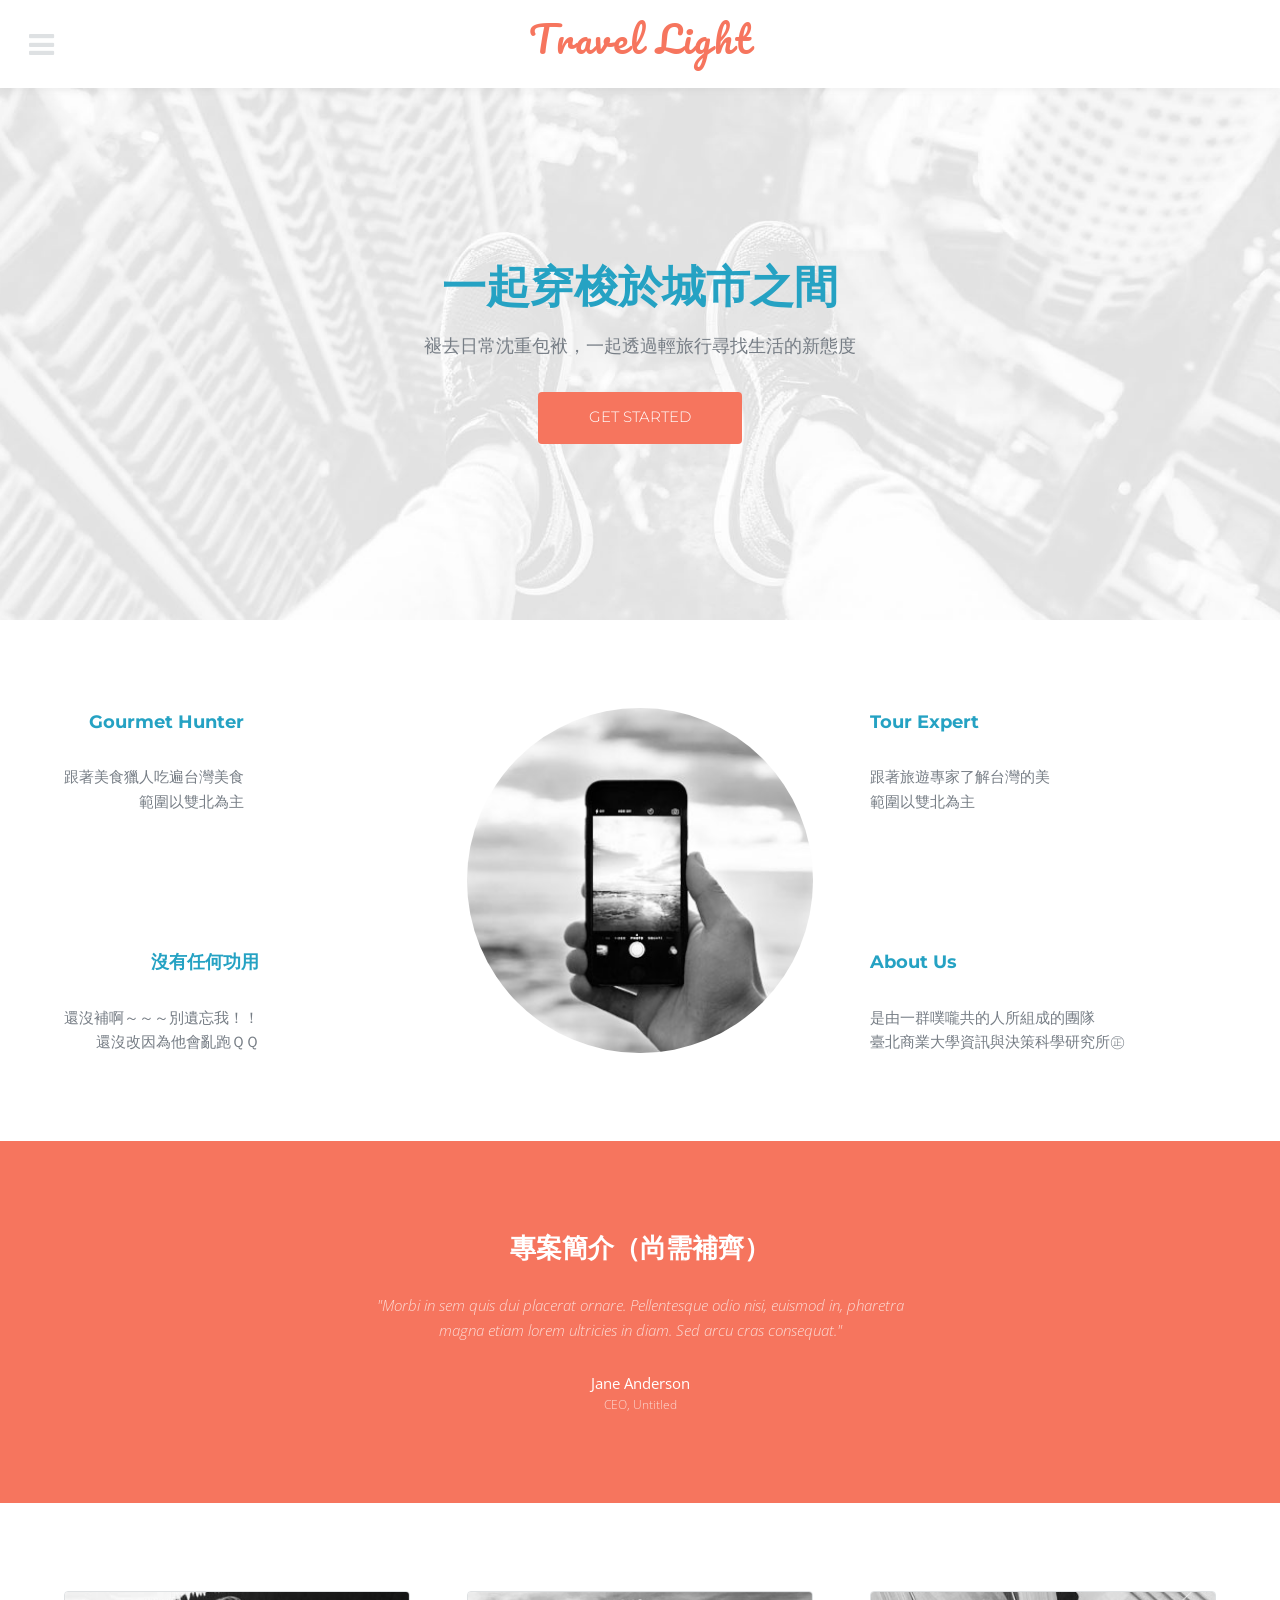
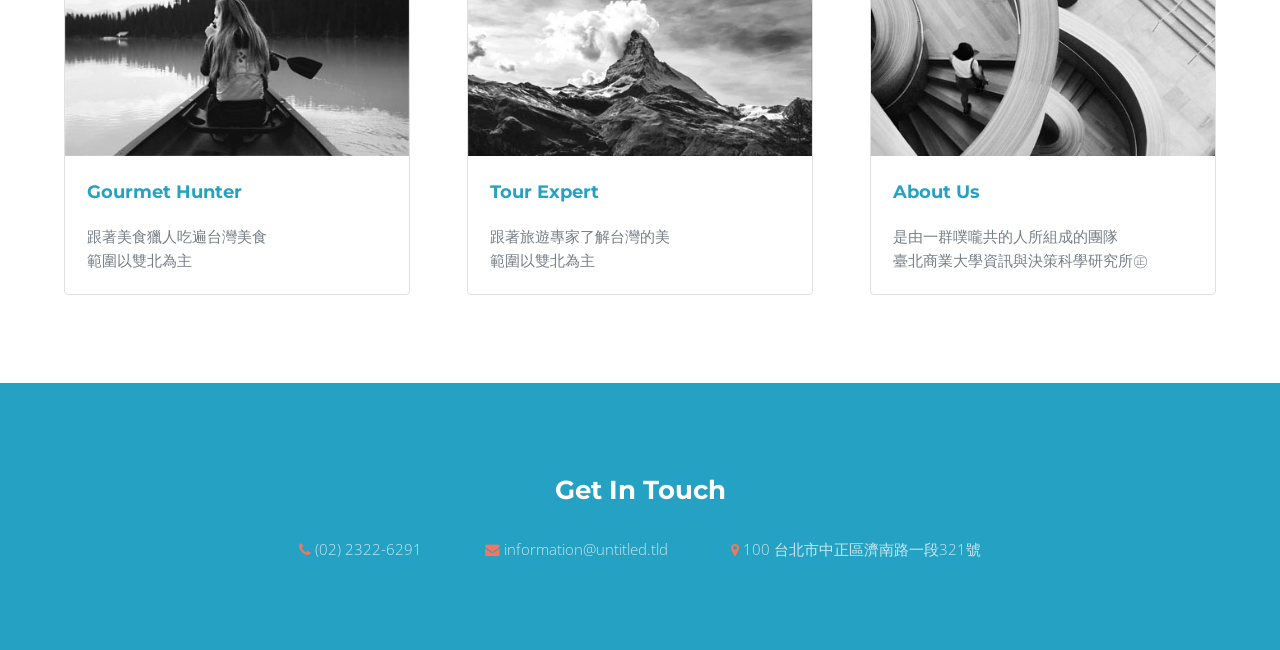
<file: index.html>
<!DOCTYPE HTML>
<!--
	Intensify by TEMPLATED
	templated.co @templatedco
	Released for free under the Creative Commons Attribution 3.0 license (templated.co/license)
-->
<html>
	<head>
		<title>Travel Light</title>
		<meta charset="utf-8" />
		<meta name="viewport" content="width=device-width, initial-scale=1" />
		<link rel="stylesheet" href="assets/css/main.css" />
	</head>
	<body>

		<!-- Header -->
			<header id="header">
				<nav class="left">
					<a href="#menu"><span>Menu</span></a>
				</nav>
				<a href="index.html" class="logo">Travel Light</a>
			</header>

		<!-- Menu -->
			<nav id="menu">
				<ul class="links">
					<li><a href="index.html">Home</a></li>
					<li><a href="GourmetHunter.html">Gourmet Hunter</a></li>
					<li><a href="TourExpert.html">Tour Expert</a></li>
					<li><a href="AboutUs.html">About Us</a></li>
				</ul>
				<ul class="actions vertical">
					<li><a href="#" class="button fit">Login</a></li>
				</ul>
			</nav>

		<!-- Banner -->
			<section id="banner">
				<div class="content">
					<h1>一起穿梭於城市之間</h1>
					<p>褪去日常沈重包袱，一起透過輕旅行尋找生活的新態度</p>
					<ul class="actions">
						<li><a href="#one" class="button scrolly">Get Started</a></li>
					</ul>
				</div>
			</section>

		<!-- One -->
			<section id="one" class="wrapper">
				<div class="inner flex flex-3">
					<div class="flex-item left">
						<div>
							<ul class="actions">
							 	<h3><a href="#three" class="scrolly">Gourmet Hunter</a></h3>
							</ul>
							<p>跟著美食獵人吃遍台灣美食<br /> 範圍以雙北為主</p>
						</div>
						<div>
							<ul class="actions">
							 		<h3><a href="#three" class="scrolly">沒有任何功用</a></h3>
							 	</ul>
							<p>還沒補啊～～～別遺忘我！！<br /> 還沒改因為他會亂跑ＱＱ</p>
						</div>
					</div>
					<div class="flex-item image fit round">
						<img src="images/pic01.jpg" alt="" />
					</div>
					<div class="flex-item right">
						<div>
							<!-- <h3>Tour Expert</h3> -->
								<ul class="actions">
							 		<h3><a href="#three" class="scrolly">Tour Expert</a></h3>
							 	</ul>
							<p>跟著旅遊專家了解台灣的美<br /> 範圍以雙北為主 </p>
						</div>
						<div>
							<!-- <h3>About Us</h3> -->
								<ul class="actions">
							 		<h3><a href="#three" class="scrolly">About Us</a></h3>
							 	</ul>
							<p>是由一群噗嚨共的人所組成的團隊<br /> 臺北商業大學資訊與決策科學研究所㊣</p>
						</div>
					</div>
				</div>
			</section>

		<!-- Two -->
			<section id="two" class="wrapper style1 special">
				<div class="inner">
					<h2>專案簡介（尚需補齊）</h2>
					<figure>
					    <blockquote>
					        "Morbi in sem quis dui placerat ornare. Pellentesque odio nisi, euismod in, pharetra<br /> magna etiam lorem ultricies in diam. Sed arcu cras consequat."
					    </blockquote>
					    <footer>
					        <cite class="author">Jane Anderson</cite>
					        <cite class="company">CEO, Untitled</cite>
					    </footer>
					</figure>
				</div>
			</section>

		<!-- Three -->
			<section id="three" class="wrapper">
				<div class="inner flex flex-3">
					<div class="flex-item box">
						<div class="image fit">
							<img src="images/pic02.jpg" alt="" />
						</div>
						<div class="content">
							<h3><a href="GourmetHunter.html">Gourmet Hunter</a></h3>
							<p>跟著美食獵人吃遍台灣美食<br/>範圍以雙北為主</p>
						</div>
					</div>
					<div class="flex-item box">
						<div class="image fit">
							<img src="images/pic03.jpg" alt="" />
						</div>
						<div class="content">
							<h3><a href="TourExpert.html">Tour Expert</a></h3>
							<p>跟著旅遊專家了解台灣的美<br/>範圍以雙北為主</p>
						</div>
					</div>
					<div class="flex-item box">
						<div class="image fit">
							<img src="images/pic04.jpg" alt="" />
						</div>
						<div class="content">
							<h3><a href="AboutUs.html">About Us</a></h3>
							<p>是由一群噗嚨共的人所組成的團隊<br/>臺北商業大學資訊與決策科學研究所㊣</p>
						</div>
					</div>

				</div>
			</section>

		<!-- Footer -->
			<footer id="footer">
				<div class="inner">
					<h2>Get In Touch</h2>
					<ul class="actions">
						<li><span class="icon fa-phone"></span> <a href="#">(02) 2322-6291</a></li>
						<li><span class="icon fa-envelope"></span> <a href="#">information@untitled.tld</a></li>
						<li><span class="icon fa-map-marker"></span> 100 台北市中正區濟南路一段321號</li>
					</ul>
				</div>
			</footer>

		<!-- Scripts -->
			<script src="assets/js/jquery.min.js"></script>
			<script src="assets/js/jquery.scrolly.min.js"></script>
			<script src="assets/js/skel.min.js"></script>
			<script src="assets/js/util.js"></script>
			<script src="assets/js/main.js"></script>

	</body>
</html>
</file>
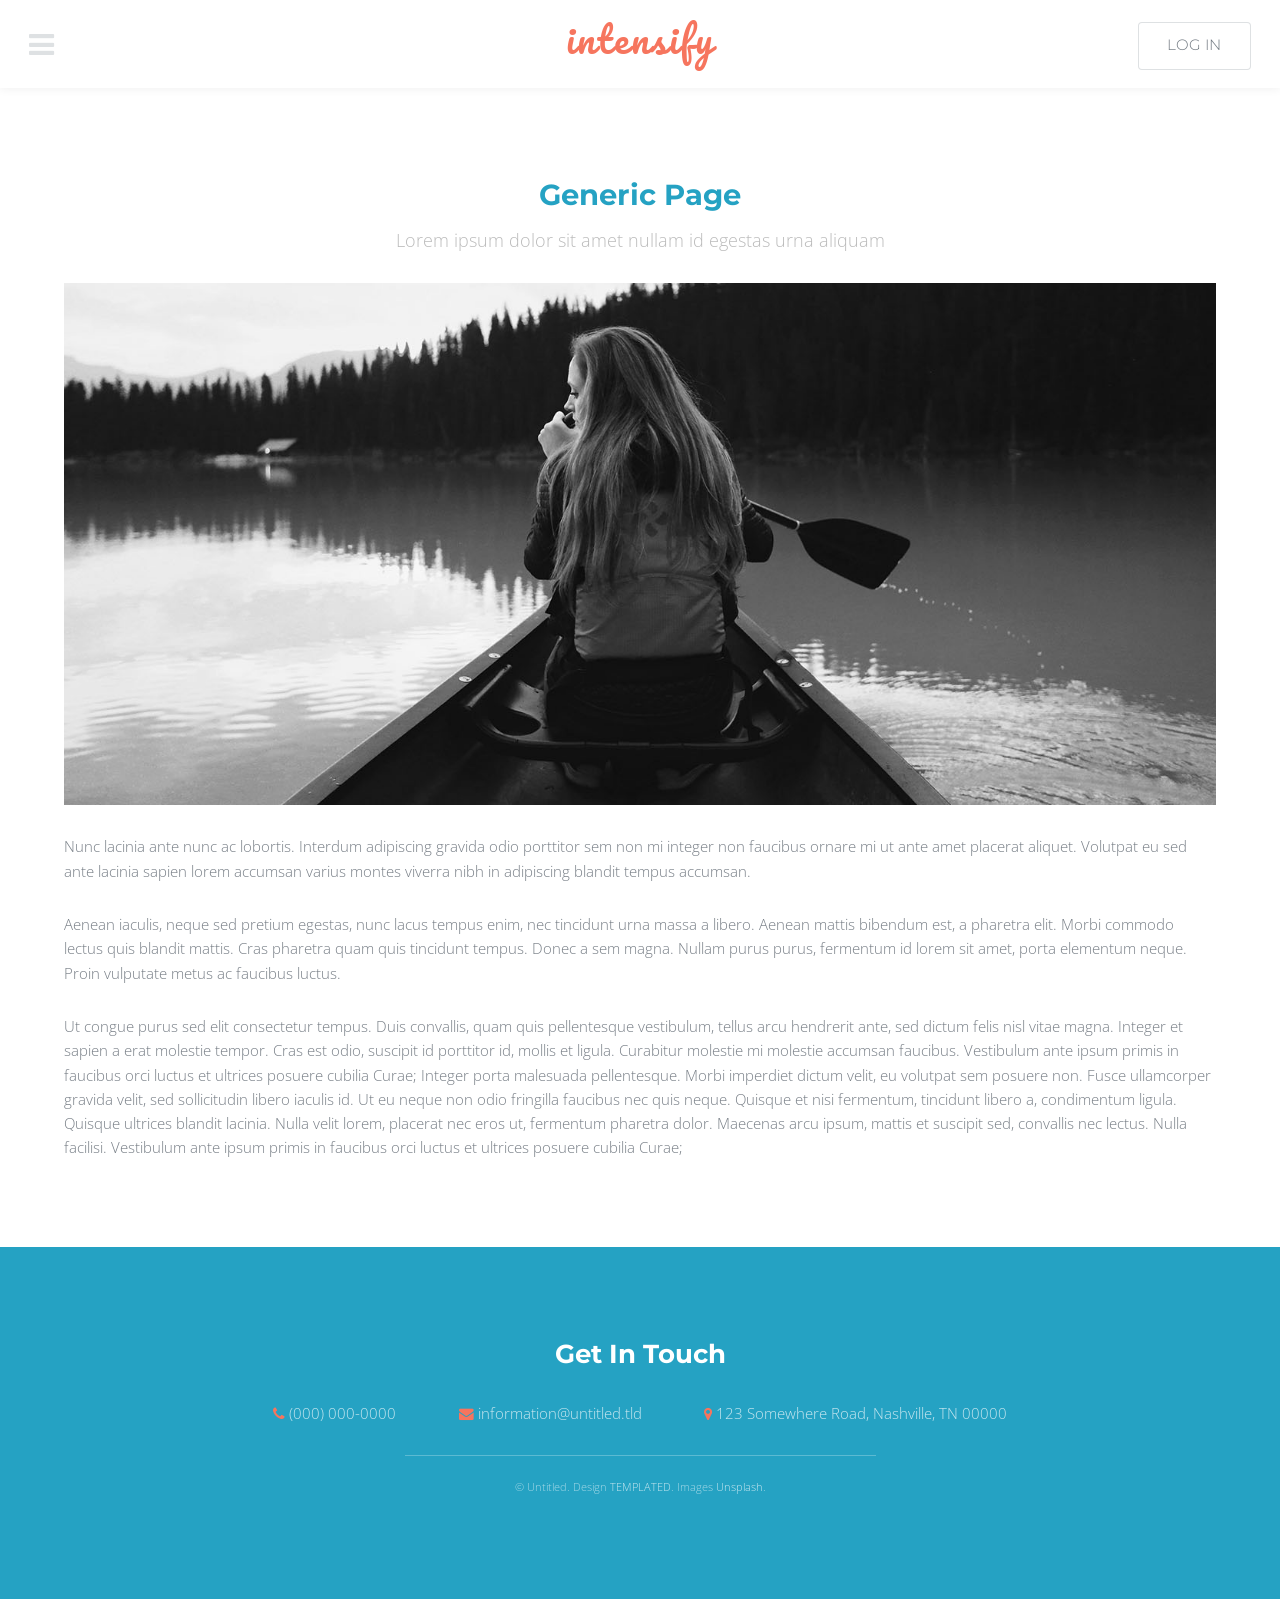
<file: AboutUs-20161221.html>
<!DOCTYPE HTML>
<!--
	Intensify by TEMPLATED
	templated.co @templatedco
	Released for free under the Creative Commons Attribution 3.0 license (templated.co/license)
-->
<html>
	<head>
		<title>Generic - Intensify by TEMPLATED</title>
		<meta charset="utf-8" />
		<meta name="viewport" content="width=device-width, initial-scale=1" />
		<link rel="stylesheet" href="assets/css/main.css" />
	</head>
	<body class="subpage">

		<!-- Header -->
			<header id="header">
				<nav class="left">
					<a href="#menu"><span>Menu</span></a>
				</nav>
				<a href="index.html" class="logo">intensify</a>
				<nav class="right">
					<a href="#" class="button alt">Log in</a>
				</nav>
			</header>

		<!-- Menu -->
			<nav id="menu">
				<ul class="links">
					<li><a href="index.html">Home</a></li>
					<li><a href="GourmetHunter.html">Gourmet Hunter</a></li>
					<li><a href="TourExpert.html">Tour Expert</a></li>
					<li><a href="AboutUs.html">About Us</a></li>
				</ul>
				<ul class="actions vertical">
					<li><a href="#" class="button fit">Login</a></li>
				</ul>
			</nav>

		<!-- Main -->
			<section id="main" class="wrapper">
				<div class="inner">
					<header class="align-center">
						<h1>Generic Page</h1>
						<p>Lorem ipsum dolor sit amet nullam id egestas urna aliquam</p>
					</header>
					<div class="image fit">
						<img src="images/pic05.jpg" alt="" />
					</div>
					<p>Nunc lacinia ante nunc ac lobortis. Interdum adipiscing gravida odio porttitor sem non mi integer non faucibus ornare mi ut ante amet placerat aliquet. Volutpat eu sed ante lacinia sapien lorem accumsan varius montes viverra nibh in adipiscing blandit tempus accumsan.</p>
					<p> Aenean iaculis, neque sed pretium egestas, nunc lacus tempus enim, nec tincidunt urna massa a libero. Aenean mattis bibendum est, a pharetra elit. Morbi commodo lectus quis blandit mattis. Cras pharetra quam quis tincidunt tempus. Donec a sem magna. Nullam purus purus, fermentum id lorem sit amet, porta elementum neque. Proin vulputate metus ac faucibus luctus.</p>
					<p>Ut congue purus sed elit consectetur tempus. Duis convallis, quam quis pellentesque vestibulum, tellus arcu hendrerit ante, sed dictum felis nisl vitae magna. Integer et sapien a erat molestie tempor. Cras est odio, suscipit id porttitor id, mollis et ligula. Curabitur molestie mi molestie accumsan faucibus. Vestibulum ante ipsum primis in faucibus orci luctus et ultrices posuere cubilia Curae; Integer porta malesuada pellentesque. Morbi imperdiet dictum velit, eu volutpat sem posuere non. Fusce ullamcorper gravida velit, sed sollicitudin libero iaculis id. Ut eu neque non odio fringilla faucibus nec quis neque. Quisque et nisi fermentum, tincidunt libero a, condimentum ligula. Quisque ultrices blandit lacinia. Nulla velit lorem, placerat nec eros ut, fermentum pharetra dolor. Maecenas arcu ipsum, mattis et suscipit sed, convallis nec lectus. Nulla facilisi. Vestibulum ante ipsum primis in faucibus orci luctus et ultrices posuere cubilia Curae; </p>
				</div>
			</section>

		<!-- Footer -->
			<footer id="footer">
				<div class="inner">
					<h2>Get In Touch</h2>
					<ul class="actions">
						<li><span class="icon fa-phone"></span> <a href="#">(000) 000-0000</a></li>
						<li><span class="icon fa-envelope"></span> <a href="#">information@untitled.tld</a></li>
						<li><span class="icon fa-map-marker"></span> 123 Somewhere Road, Nashville, TN 00000</li>
					</ul>
				</div>
				<div class="copyright">
					&copy; Untitled. Design <a href="https://templated.co">TEMPLATED</a>. Images <a href="https://unsplash.com">Unsplash</a>.
				</div>
			</footer>

		<!-- Scripts -->
			<script src="assets/js/jquery.min.js"></script>
			<script src="assets/js/jquery.scrolly.min.js"></script>
			<script src="assets/js/skel.min.js"></script>
			<script src="assets/js/util.js"></script>
			<script src="assets/js/main.js"></script>

	</body>
</html>
</file>
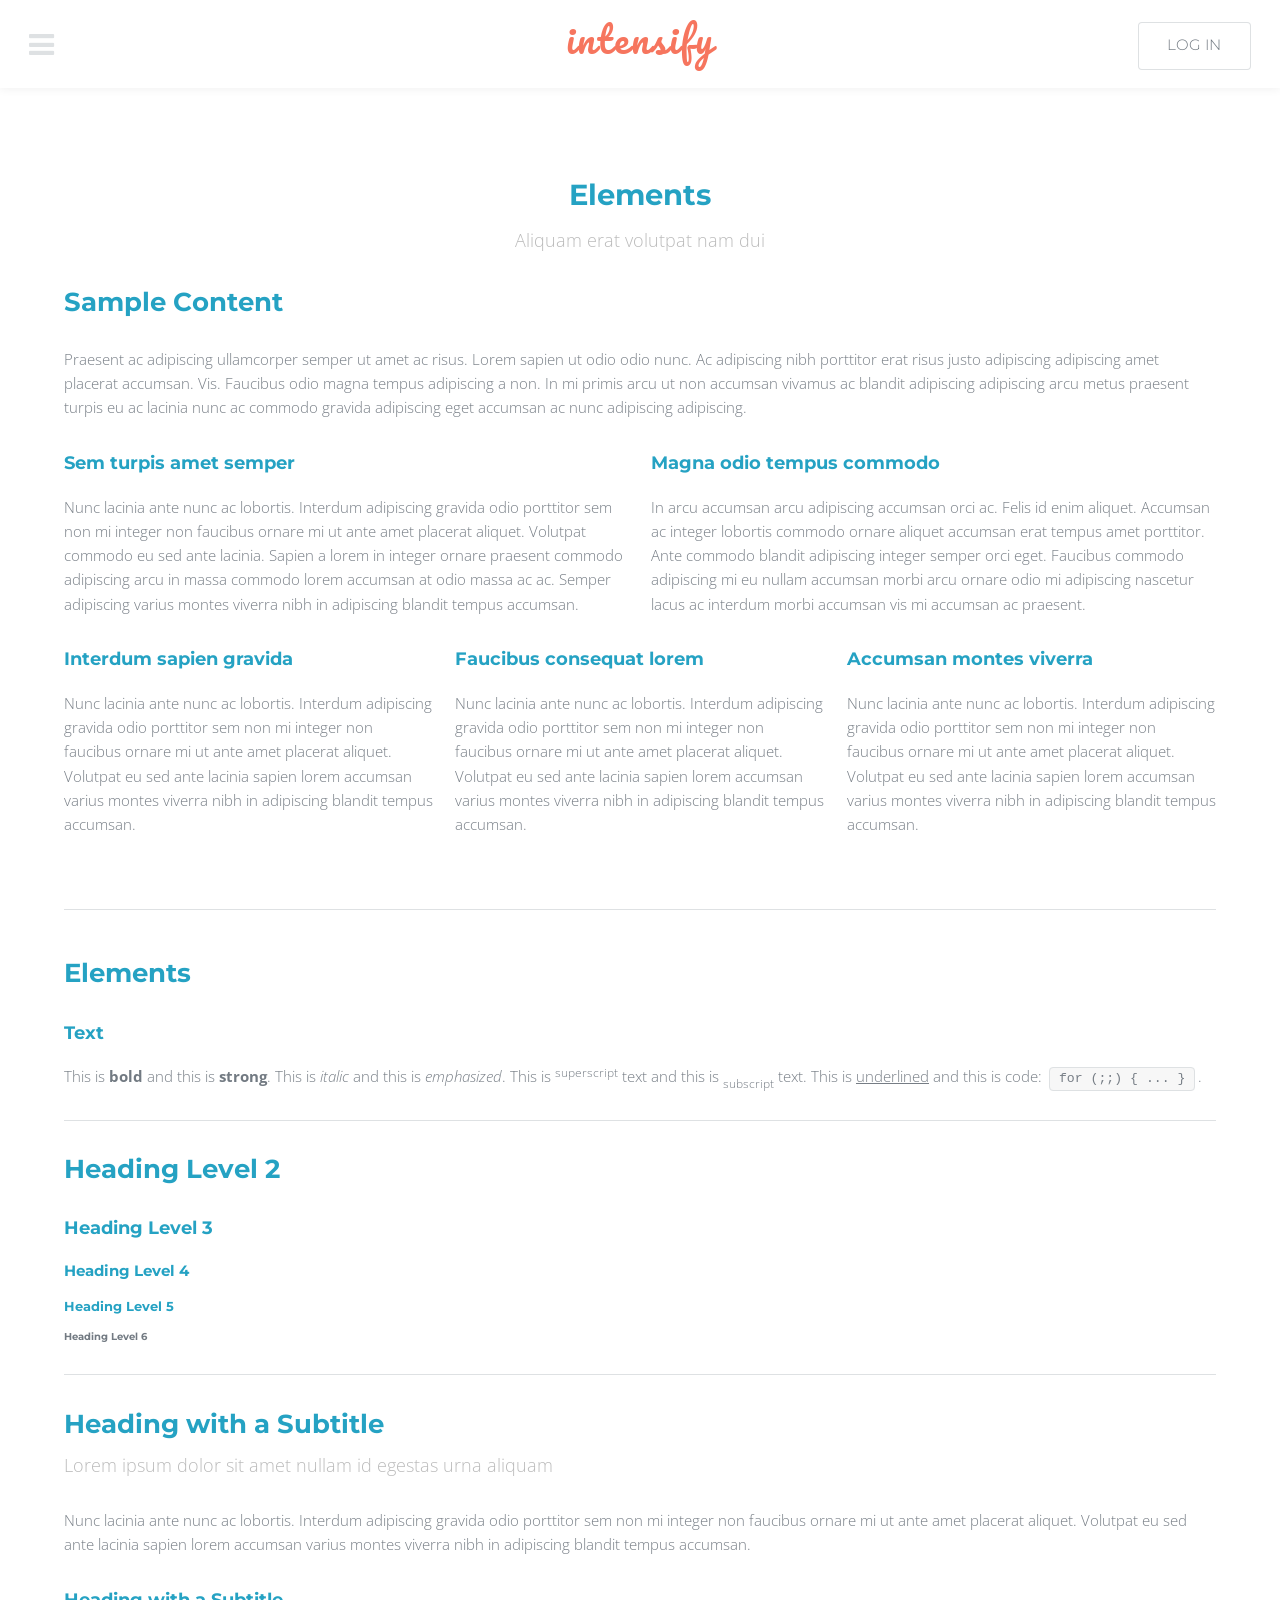
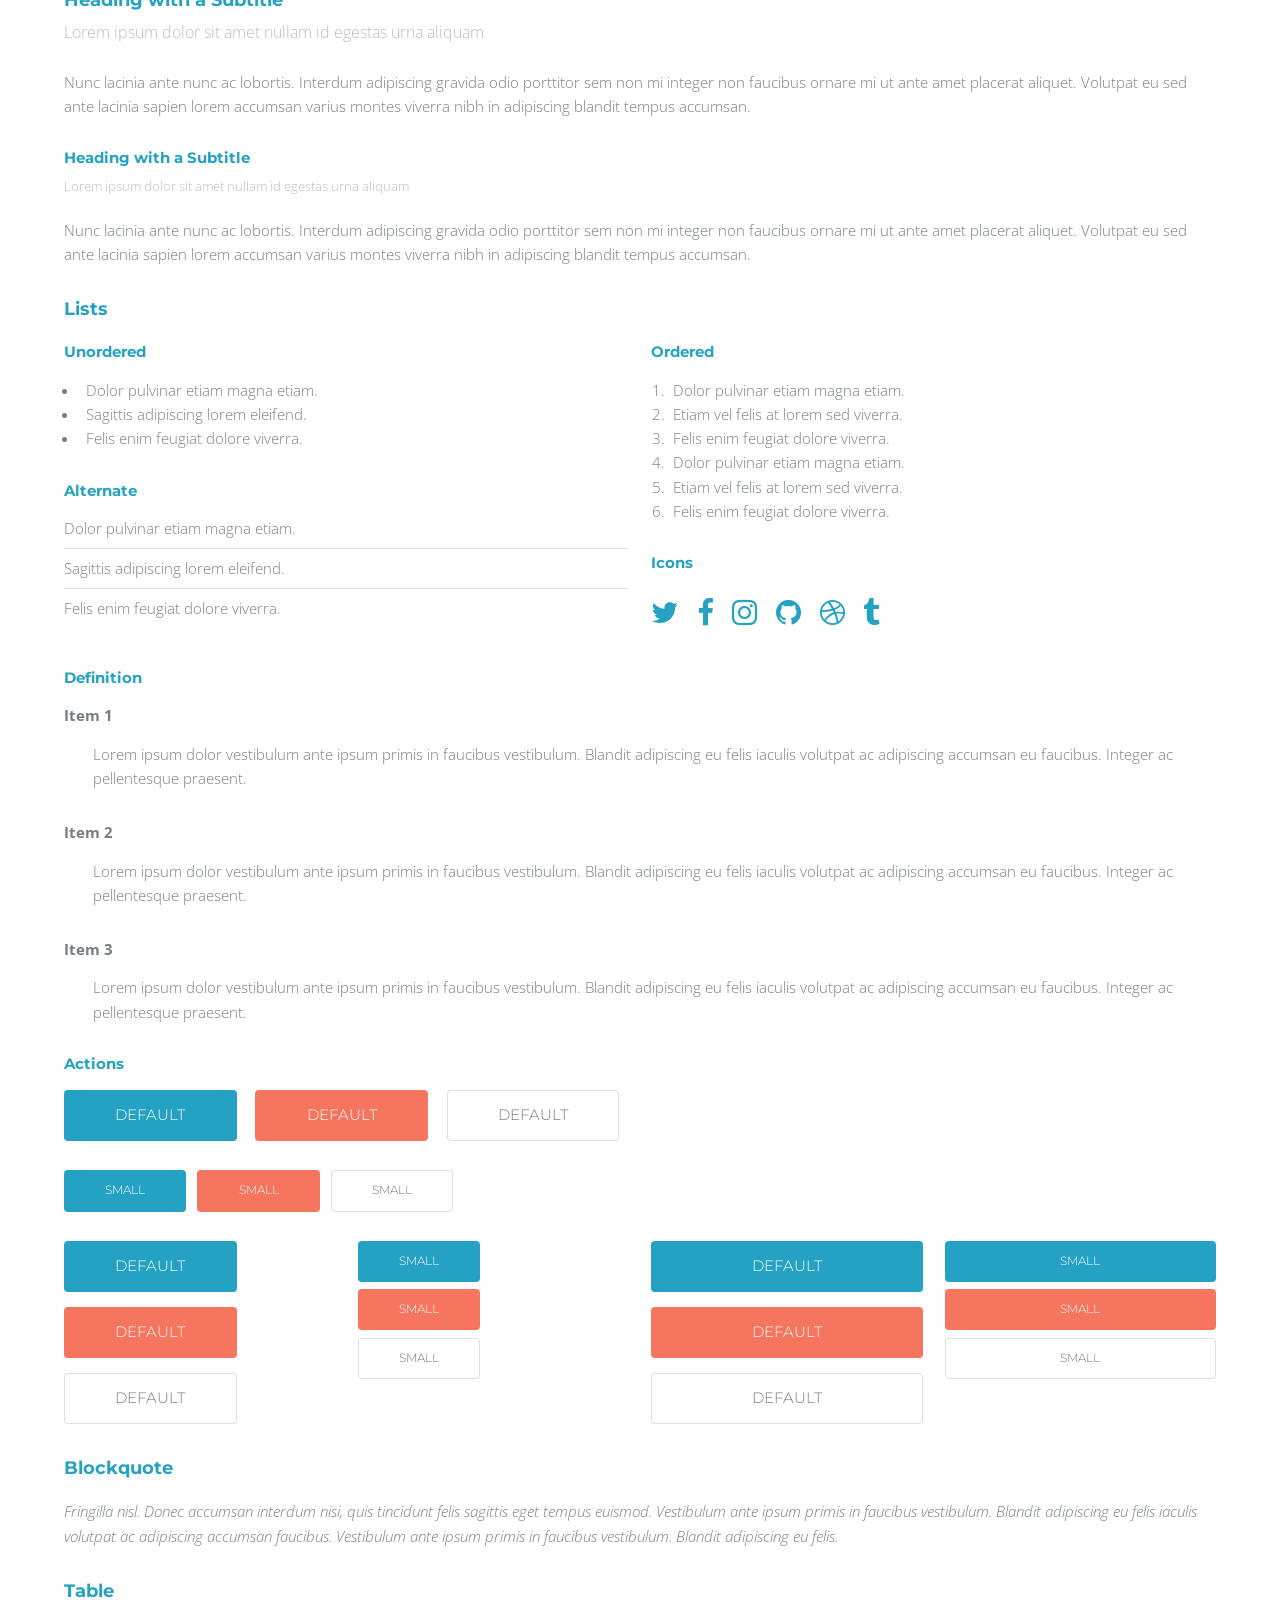
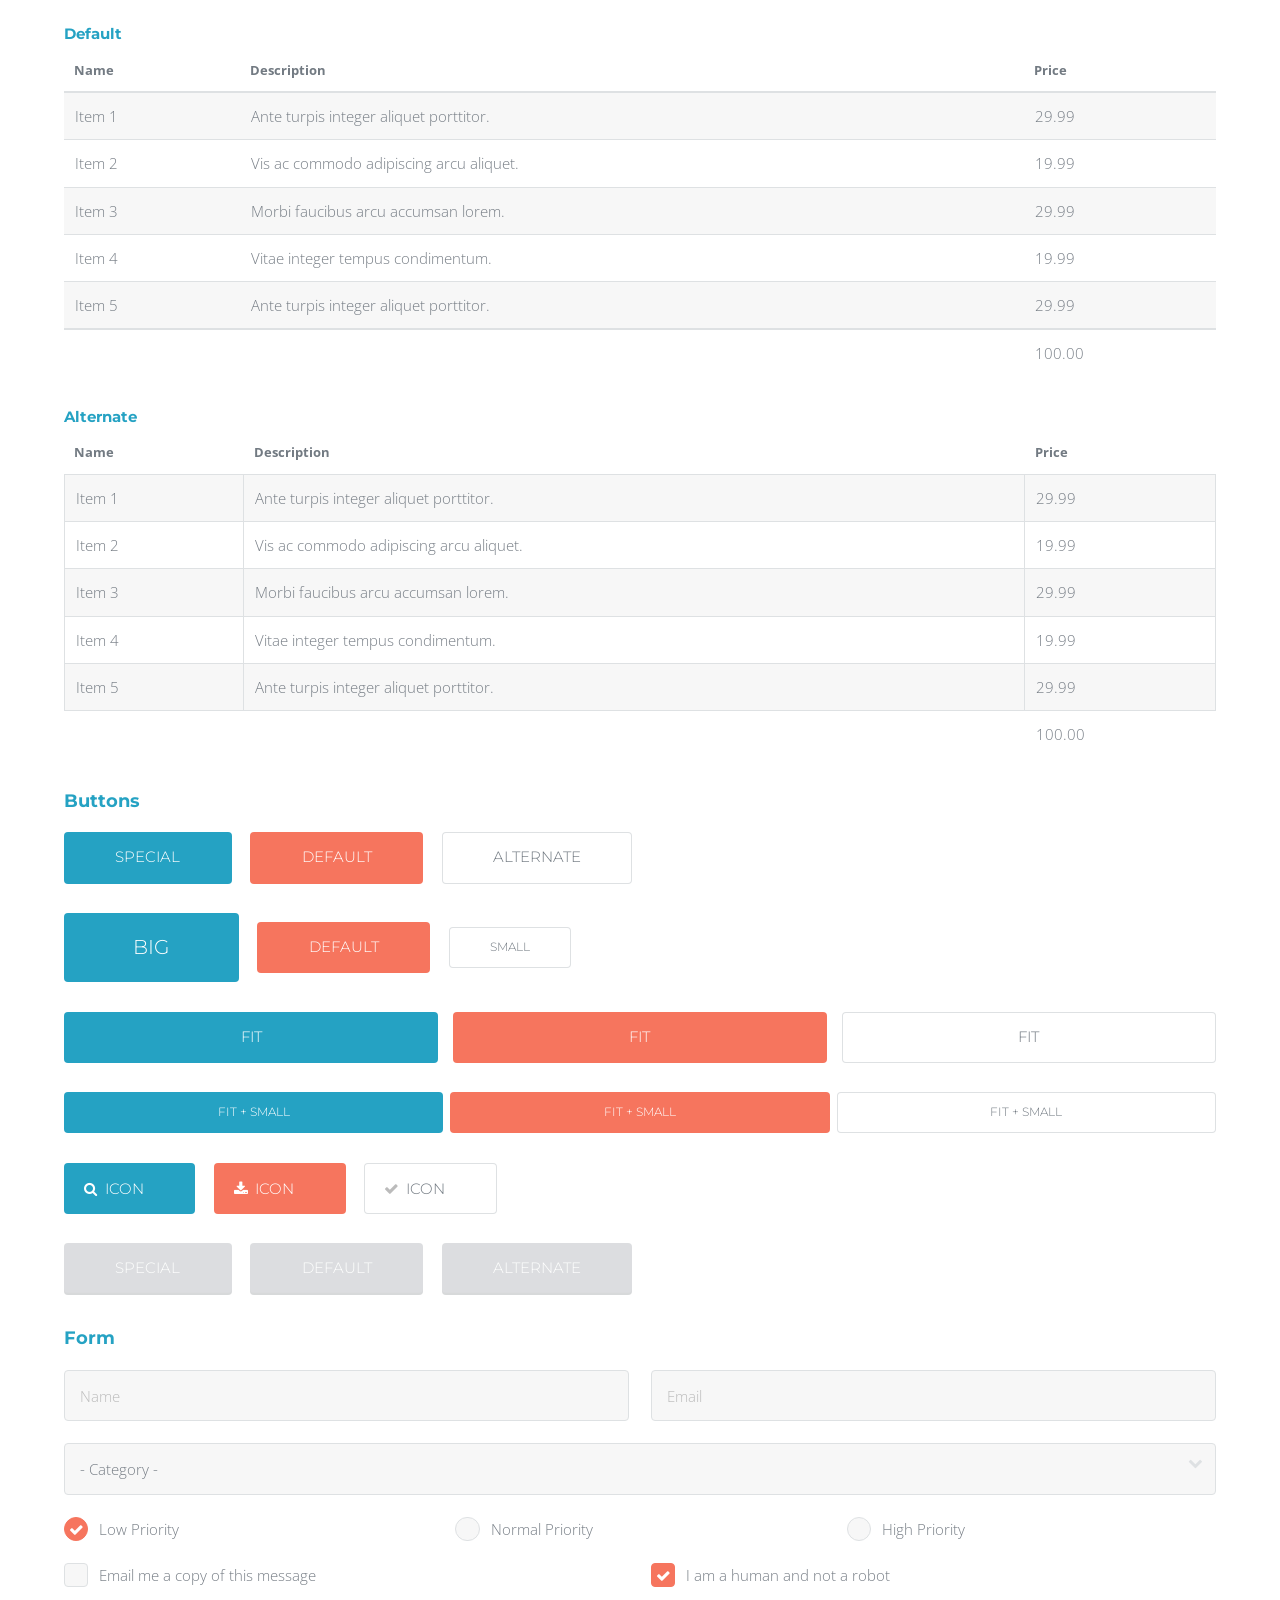
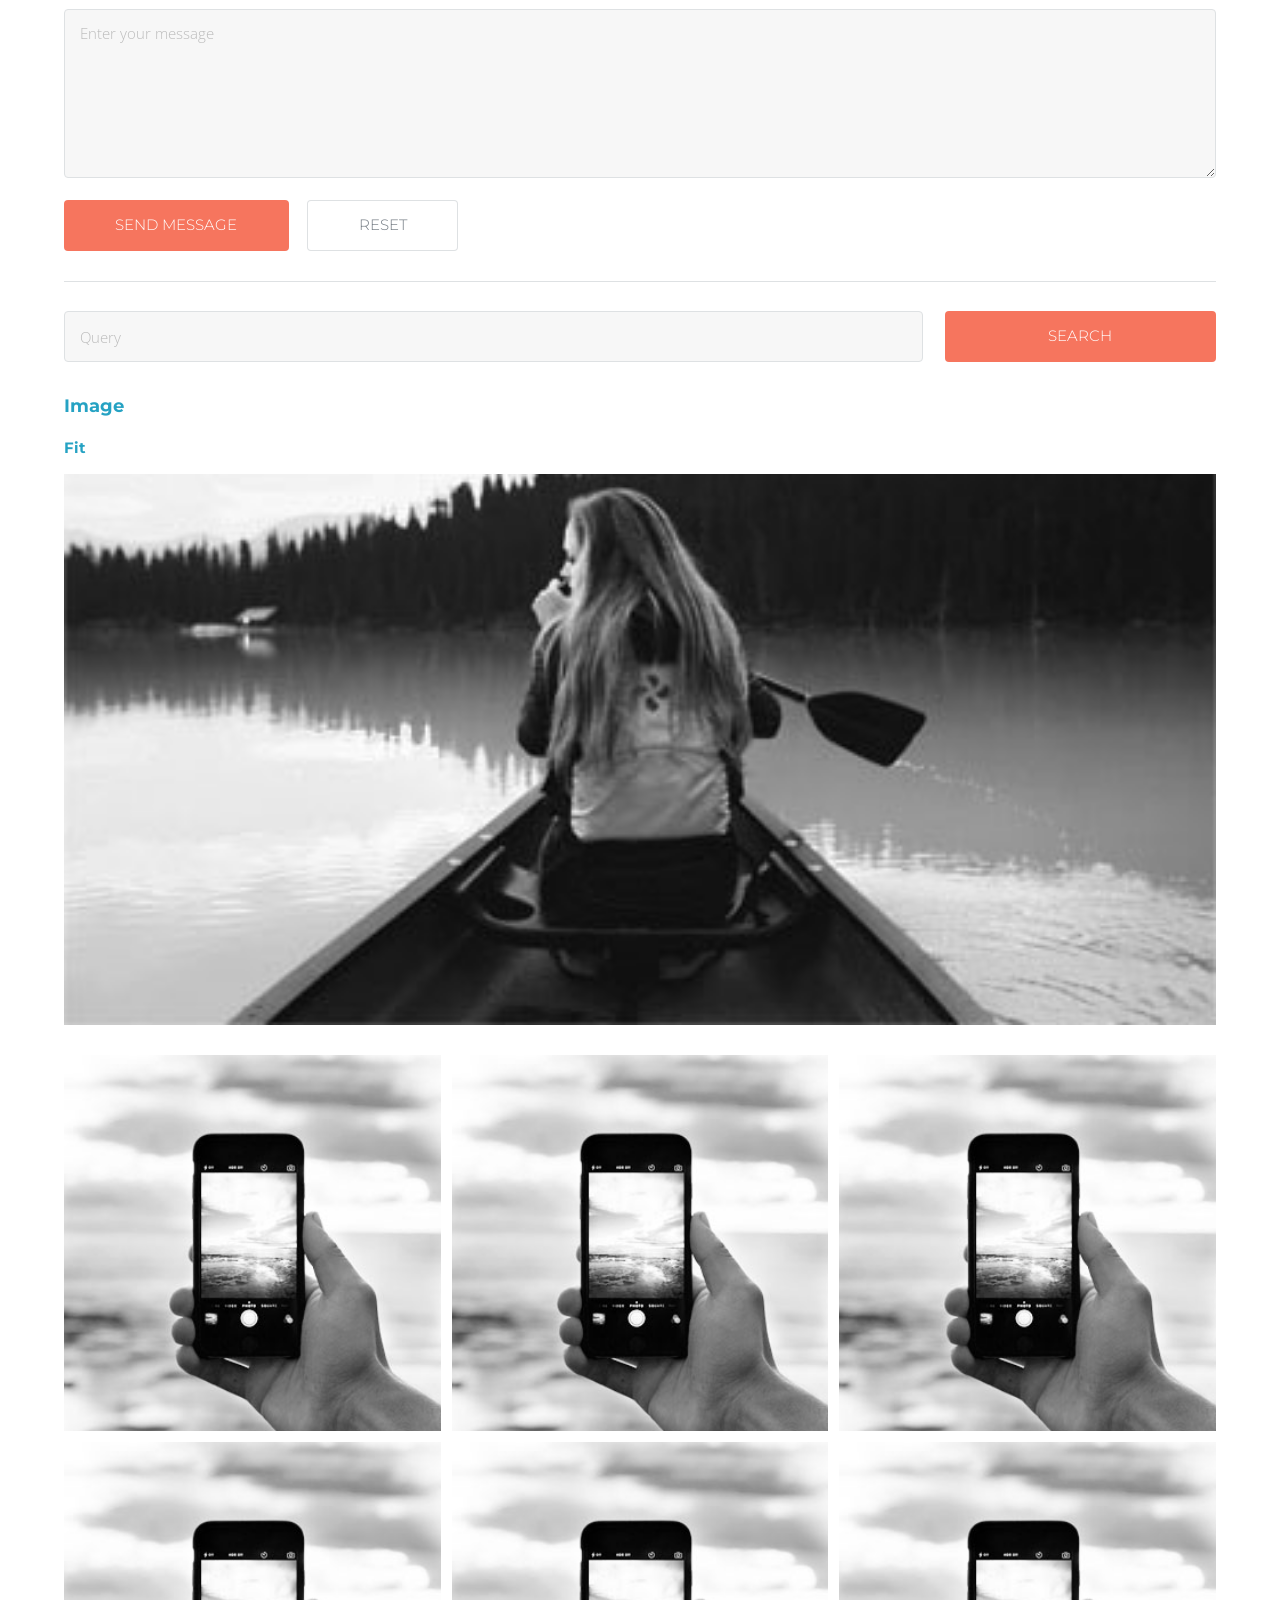
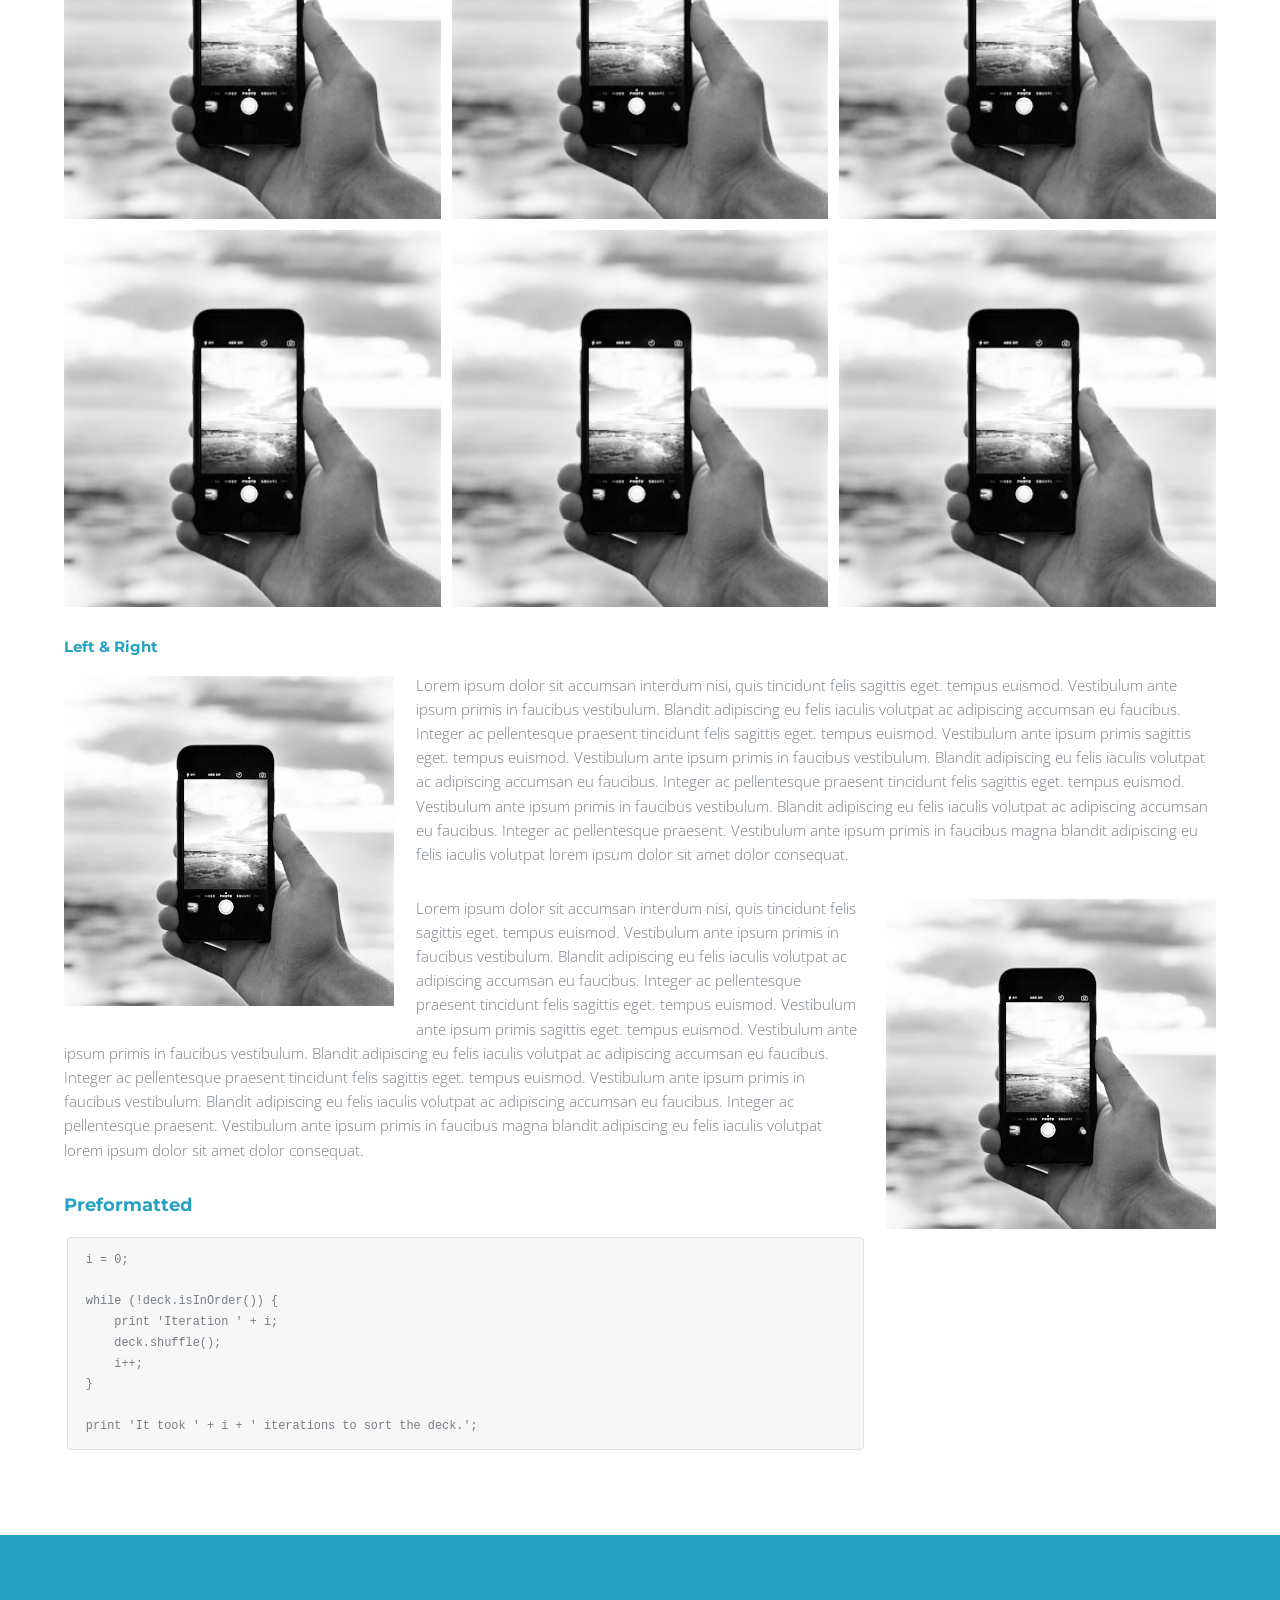
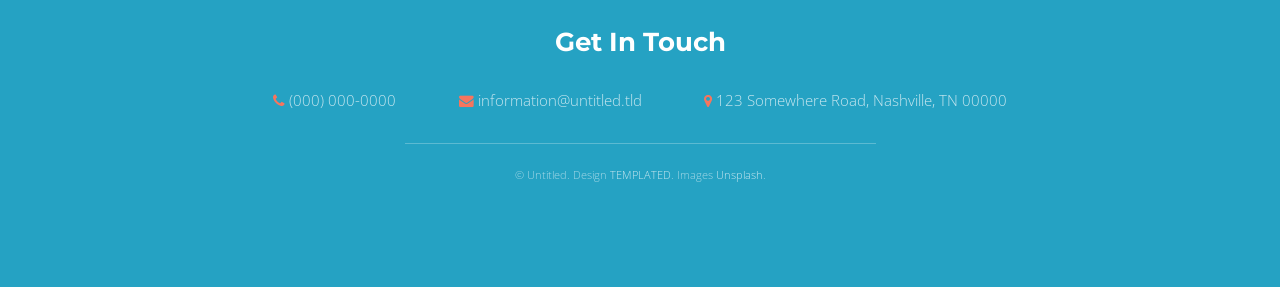
<file: elements.html>
<!DOCTYPE HTML>
<!--
	Intensify by TEMPLATED
	templated.co @templatedco
	Released for free under the Creative Commons Attribution 3.0 license (templated.co/license)
-->
<html>
	<head>
		<title>Elements - Intensify by TEMPLATED</title>
		<meta charset="utf-8" />
		<meta name="viewport" content="width=device-width, initial-scale=1" />
		<link rel="stylesheet" href="assets/css/main.css" />
	</head>
	<body class="subpage">

		<!-- Header -->
			<header id="header">
				<nav class="left">
					<a href="#menu"><span>Menu</span></a>
				</nav>
				<a href="index.html" class="logo">intensify</a>
				<nav class="right">
					<a href="#" class="button alt">Log in</a>
				</nav>
			</header>

		<!-- Menu -->
			<nav id="menu">
				<ul class="links">
					<li><a href="index.html">Home</a></li>
					<li><a href="generic.html">Generic</a></li>
					<li><a href="elements.html">Elements</a></li>
				</ul>
				<ul class="actions vertical">
					<li><a href="#" class="button fit">Login</a></li>
				</ul>
			</nav>

		<!-- Main -->
			<section id="main" class="wrapper">
				<div class="inner">
					<header class="align-center">
						<h1>Elements</h1>
						<p>Aliquam erat volutpat nam dui </p>
					</header>

					<!-- Content -->
						<h2 id="content">Sample Content</h2>
						<p>Praesent ac adipiscing ullamcorper semper ut amet ac risus. Lorem sapien ut odio odio nunc. Ac adipiscing nibh porttitor erat risus justo adipiscing adipiscing amet placerat accumsan. Vis. Faucibus odio magna tempus adipiscing a non. In mi primis arcu ut non accumsan vivamus ac blandit adipiscing adipiscing arcu metus praesent turpis eu ac lacinia nunc ac commodo gravida adipiscing eget accumsan ac nunc adipiscing adipiscing.</p>
						<div class="row">
							<div class="6u 12u$(small)">
								<h3>Sem turpis amet semper</h3>
								<p>Nunc lacinia ante nunc ac lobortis. Interdum adipiscing gravida odio porttitor sem non mi integer non faucibus ornare mi ut ante amet placerat aliquet. Volutpat commodo eu sed ante lacinia. Sapien a lorem in integer ornare praesent commodo adipiscing arcu in massa commodo lorem accumsan at odio massa ac ac. Semper adipiscing varius montes viverra nibh in adipiscing blandit tempus accumsan.</p>
							</div>
							<div class="6u$ 12u$(small)">
								<h3>Magna odio tempus commodo</h3>
								<p>In arcu accumsan arcu adipiscing accumsan orci ac. Felis id enim aliquet. Accumsan ac integer lobortis commodo ornare aliquet accumsan erat tempus amet porttitor. Ante commodo blandit adipiscing integer semper orci eget. Faucibus commodo adipiscing mi eu nullam accumsan morbi arcu ornare odio mi adipiscing nascetur lacus ac interdum morbi accumsan vis mi accumsan ac praesent.</p>
							</div>
							<!-- Break -->
							<div class="4u 12u$(medium)">
								<h3>Interdum sapien gravida</h3>
								<p>Nunc lacinia ante nunc ac lobortis. Interdum adipiscing gravida odio porttitor sem non mi integer non faucibus ornare mi ut ante amet placerat aliquet. Volutpat eu sed ante lacinia sapien lorem accumsan varius montes viverra nibh in adipiscing blandit tempus accumsan.</p>
							</div>
							<div class="4u 12u$(medium)">
								<h3>Faucibus consequat lorem</h3>
								<p>Nunc lacinia ante nunc ac lobortis. Interdum adipiscing gravida odio porttitor sem non mi integer non faucibus ornare mi ut ante amet placerat aliquet. Volutpat eu sed ante lacinia sapien lorem accumsan varius montes viverra nibh in adipiscing blandit tempus accumsan.</p>
							</div>
							<div class="4u$ 12u$(medium)">
								<h3>Accumsan montes viverra</h3>
								<p>Nunc lacinia ante nunc ac lobortis. Interdum adipiscing gravida odio porttitor sem non mi integer non faucibus ornare mi ut ante amet placerat aliquet. Volutpat eu sed ante lacinia sapien lorem accumsan varius montes viverra nibh in adipiscing blandit tempus accumsan.</p>
							</div>
						</div>

					<hr class="major" />

					<!-- Elements -->
						<h2 id="elements">Elements</h2>
						<div class="row 200%">
							<div class="12u">

								<!-- Text stuff -->
									<h3>Text</h3>
									<p>This is <b>bold</b> and this is <strong>strong</strong>. This is <i>italic</i> and this is <em>emphasized</em>.
									This is <sup>superscript</sup> text and this is <sub>subscript</sub> text.
									This is <u>underlined</u> and this is code: <code>for (;;) { ... }</code>.</p>
									<hr />
									<h2>Heading Level 2</h2>
									<h3>Heading Level 3</h3>
									<h4>Heading Level 4</h4>
									<h5>Heading Level 5</h5>
									<h6>Heading Level 6</h6>
									<hr />
									<header>
										<h2>Heading with a Subtitle</h2>
										<p>Lorem ipsum dolor sit amet nullam id egestas urna aliquam</p>
									</header>
									<p>Nunc lacinia ante nunc ac lobortis. Interdum adipiscing gravida odio porttitor sem non mi integer non faucibus ornare mi ut ante amet placerat aliquet. Volutpat eu sed ante lacinia sapien lorem accumsan varius montes viverra nibh in adipiscing blandit tempus accumsan.</p>
									<header>
										<h3>Heading with a Subtitle</h3>
										<p>Lorem ipsum dolor sit amet nullam id egestas urna aliquam</p>
									</header>
									<p>Nunc lacinia ante nunc ac lobortis. Interdum adipiscing gravida odio porttitor sem non mi integer non faucibus ornare mi ut ante amet placerat aliquet. Volutpat eu sed ante lacinia sapien lorem accumsan varius montes viverra nibh in adipiscing blandit tempus accumsan.</p>
									<header>
										<h4>Heading with a Subtitle</h4>
										<p>Lorem ipsum dolor sit amet nullam id egestas urna aliquam</p>
									</header>
									<p>Nunc lacinia ante nunc ac lobortis. Interdum adipiscing gravida odio porttitor sem non mi integer non faucibus ornare mi ut ante amet placerat aliquet. Volutpat eu sed ante lacinia sapien lorem accumsan varius montes viverra nibh in adipiscing blandit tempus accumsan.</p>

								<!-- Lists -->
									<h3>Lists</h3>
									<div class="row">
										<div class="6u 12u$(small)">

											<h4>Unordered</h4>
											<ul>
												<li>Dolor pulvinar etiam magna etiam.</li>
												<li>Sagittis adipiscing lorem eleifend.</li>
												<li>Felis enim feugiat dolore viverra.</li>
											</ul>

											<h4>Alternate</h4>
											<ul class="alt">
												<li>Dolor pulvinar etiam magna etiam.</li>
												<li>Sagittis adipiscing lorem eleifend.</li>
												<li>Felis enim feugiat dolore viverra.</li>
											</ul>

										</div>
										<div class="6u$ 12u$(small)">

											<h4>Ordered</h4>
											<ol>
												<li>Dolor pulvinar etiam magna etiam.</li>
												<li>Etiam vel felis at lorem sed viverra.</li>
												<li>Felis enim feugiat dolore viverra.</li>
												<li>Dolor pulvinar etiam magna etiam.</li>
												<li>Etiam vel felis at lorem sed viverra.</li>
												<li>Felis enim feugiat dolore viverra.</li>
											</ol>

											<h4>Icons</h4>
											<ul class="icons">
												<li><a href="#" class="icon fa-twitter"><span class="label">Twitter</span></a></li>
												<li><a href="#" class="icon fa-facebook"><span class="label">Facebook</span></a></li>
												<li><a href="#" class="icon fa-instagram"><span class="label">Instagram</span></a></li>
												<li><a href="#" class="icon fa-github"><span class="label">Github</span></a></li>
												<li><a href="#" class="icon fa-dribbble"><span class="label">Dribbble</span></a></li>
												<li><a href="#" class="icon fa-tumblr"><span class="label">Tumblr</span></a></li>
											</ul>

										</div>
									</div>
									<h4>Definition</h4>
									<dl>
										<dt>Item 1</dt>
										<dd>
											<p>Lorem ipsum dolor vestibulum ante ipsum primis in faucibus vestibulum. Blandit adipiscing eu felis iaculis volutpat ac adipiscing accumsan eu faucibus. Integer ac pellentesque praesent.</p>
										</dd>
										<dt>Item 2</dt>
										<dd>
											<p>Lorem ipsum dolor vestibulum ante ipsum primis in faucibus vestibulum. Blandit adipiscing eu felis iaculis volutpat ac adipiscing accumsan eu faucibus. Integer ac pellentesque praesent.</p>
										</dd>
										<dt>Item 3</dt>
										<dd>
											<p>Lorem ipsum dolor vestibulum ante ipsum primis in faucibus vestibulum. Blandit adipiscing eu felis iaculis volutpat ac adipiscing accumsan eu faucibus. Integer ac pellentesque praesent.</p>
										</dd>
									</dl>

									<h4>Actions</h4>
									<ul class="actions">
										<li><a href="#" class="button special">Default</a></li>
										<li><a href="#" class="button">Default</a></li>
										<li><a href="#" class="button alt">Default</a></li>
									</ul>
									<ul class="actions small">
										<li><a href="#" class="button special small">Small</a></li>
										<li><a href="#" class="button small">Small</a></li>
										<li><a href="#" class="button alt small">Small</a></li>
									</ul>
									<div class="row">
										<div class="3u 12u$(small)">
											<ul class="actions vertical">
												<li><a href="#" class="button special">Default</a></li>
												<li><a href="#" class="button">Default</a></li>
												<li><a href="#" class="button alt">Default</a></li>
											</ul>
										</div>
										<div class="3u 12u$(small)">
											<ul class="actions vertical small">
												<li><a href="#" class="button special small">Small</a></li>
												<li><a href="#" class="button small">Small</a></li>
												<li><a href="#" class="button alt small">Small</a></li>
											</ul>
										</div>
										<div class="3u 12u$(small)">
											<ul class="actions vertical">
												<li><a href="#" class="button special fit">Default</a></li>
												<li><a href="#" class="button fit">Default</a></li>
												<li><a href="#" class="button alt fit">Default</a></li>
											</ul>
										</div>
										<div class="3u$ 12u$(small)">
											<ul class="actions vertical small">
												<li><a href="#" class="button special small fit">Small</a></li>
												<li><a href="#" class="button small fit">Small</a></li>
												<li><a href="#" class="button alt small fit">Small</a></li>
											</ul>
										</div>
									</div>

								<!-- Blockquote -->
									<h3>Blockquote</h3>
									<blockquote>Fringilla nisl. Donec accumsan interdum nisi, quis tincidunt felis sagittis eget tempus euismod. Vestibulum ante ipsum primis in faucibus vestibulum. Blandit adipiscing eu felis iaculis volutpat ac adipiscing accumsan faucibus. Vestibulum ante ipsum primis in faucibus vestibulum. Blandit adipiscing eu felis.</blockquote>

								<!-- Table -->
									<h3>Table</h3>

									<h4>Default</h4>
									<div class="table-wrapper">
										<table>
											<thead>
												<tr>
													<th>Name</th>
													<th>Description</th>
													<th>Price</th>
												</tr>
											</thead>
											<tbody>
												<tr>
													<td>Item 1</td>
													<td>Ante turpis integer aliquet porttitor.</td>
													<td>29.99</td>
												</tr>
												<tr>
													<td>Item 2</td>
													<td>Vis ac commodo adipiscing arcu aliquet.</td>
													<td>19.99</td>
												</tr>
												<tr>
													<td>Item 3</td>
													<td> Morbi faucibus arcu accumsan lorem.</td>
													<td>29.99</td>
												</tr>
												<tr>
													<td>Item 4</td>
													<td>Vitae integer tempus condimentum.</td>
													<td>19.99</td>
												</tr>
												<tr>
													<td>Item 5</td>
													<td>Ante turpis integer aliquet porttitor.</td>
													<td>29.99</td>
												</tr>
											</tbody>
											<tfoot>
												<tr>
													<td colspan="2"></td>
													<td>100.00</td>
												</tr>
											</tfoot>
										</table>
									</div>

									<h4>Alternate</h4>
									<div class="table-wrapper">
										<table class="alt">
											<thead>
												<tr>
													<th>Name</th>
													<th>Description</th>
													<th>Price</th>
												</tr>
											</thead>
											<tbody>
												<tr>
													<td>Item 1</td>
													<td>Ante turpis integer aliquet porttitor.</td>
													<td>29.99</td>
												</tr>
												<tr>
													<td>Item 2</td>
													<td>Vis ac commodo adipiscing arcu aliquet.</td>
													<td>19.99</td>
												</tr>
												<tr>
													<td>Item 3</td>
													<td> Morbi faucibus arcu accumsan lorem.</td>
													<td>29.99</td>
												</tr>
												<tr>
													<td>Item 4</td>
													<td>Vitae integer tempus condimentum.</td>
													<td>19.99</td>
												</tr>
												<tr>
													<td>Item 5</td>
													<td>Ante turpis integer aliquet porttitor.</td>
													<td>29.99</td>
												</tr>
											</tbody>
											<tfoot>
												<tr>
													<td colspan="2"></td>
													<td>100.00</td>
												</tr>
											</tfoot>
										</table>
									</div>

							</div>
							<div class="12u">

								<!-- Buttons -->
									<h3>Buttons</h3>
									<ul class="actions">
										<li><a href="#" class="button special">Special</a></li>
										<li><a href="#" class="button">Default</a></li>
										<li><a href="#" class="button alt">Alternate</a></li>
									</ul>
									<ul class="actions">
										<li><a href="#" class="button special big">Big</a></li>
										<li><a href="#" class="button">Default</a></li>
										<li><a href="#" class="button alt small">Small</a></li>
									</ul>
									<ul class="actions fit">
										<li><a href="#" class="button special fit">Fit</a></li>
										<li><a href="#" class="button fit">Fit</a></li>
										<li><a href="#" class="button alt fit">Fit</a></li>
									</ul>
									<ul class="actions fit small">
										<li><a href="#" class="button special fit small">Fit + Small</a></li>
										<li><a href="#" class="button fit small">Fit + Small</a></li>
										<li><a href="#" class="button alt fit small">Fit + Small</a></li>
									</ul>
									<ul class="actions">
										<li><a href="#" class="button special icon fa-search">Icon</a></li>
										<li><a href="#" class="button icon fa-download">Icon</a></li>
										<li><a href="#" class="button alt icon fa-check">Icon</a></li>
									</ul>
									<ul class="actions">
										<li><span class="button special disabled">Special</span></li>
										<li><span class="button disabled">Default</span></li>
										<li><span class="button alt disabled">Alternate</span></li>
									</ul>

								<!-- Form -->
									<h3>Form</h3>

									<form method="post" action="#">
										<div class="row uniform">
											<div class="6u 12u$(xsmall)">
												<input type="text" name="name" id="name" value="" placeholder="Name" />
											</div>
											<div class="6u$ 12u$(xsmall)">
												<input type="email" name="email" id="email" value="" placeholder="Email" />
											</div>
											<!-- Break -->
											<div class="12u$">
												<div class="select-wrapper">
													<select name="category" id="category">
														<option value="">- Category -</option>
														<option value="1">Manufacturing</option>
														<option value="1">Shipping</option>
														<option value="1">Administration</option>
														<option value="1">Human Resources</option>
													</select>
												</div>
											</div>
											<!-- Break -->
											<div class="4u 12u$(small)">
												<input type="radio" id="priority-low" name="priority" checked>
												<label for="priority-low">Low Priority</label>
											</div>
											<div class="4u 12u$(small)">
												<input type="radio" id="priority-normal" name="priority">
												<label for="priority-normal">Normal Priority</label>
											</div>
											<div class="4u$ 12u$(small)">
												<input type="radio" id="priority-high" name="priority">
												<label for="priority-high">High Priority</label>
											</div>
											<!-- Break -->
											<div class="6u 12u$(small)">
												<input type="checkbox" id="copy" name="copy">
												<label for="copy">Email me a copy of this message</label>
											</div>
											<div class="6u$ 12u$(small)">
												<input type="checkbox" id="human" name="human" checked>
												<label for="human">I am a human and not a robot</label>
											</div>
											<!-- Break -->
											<div class="12u$">
												<textarea name="message" id="message" placeholder="Enter your message" rows="6"></textarea>
											</div>
											<!-- Break -->
											<div class="12u$">
												<ul class="actions">
													<li><input type="submit" value="Send Message" /></li>
													<li><input type="reset" value="Reset" class="alt" /></li>
												</ul>
											</div>
										</div>
									</form>

									<hr />

									<form method="post" action="#">
										<div class="row uniform">
											<div class="9u 12u$(small)">
												<input type="text" name="query" id="query" value="" placeholder="Query" />
											</div>
											<div class="3u$ 12u$(small)">
												<input type="submit" value="Search" class="fit" />
											</div>
										</div>
									</form>

								<!-- Image -->
									<h3>Image</h3>

									<h4>Fit</h4>
									<span class="image fit"><img src="images/pic02.jpg" alt="" /></span>
									<div class="box alt">
										<div class="row 50% uniform">
											<div class="4u"><span class="image fit"><img src="images/pic01.jpg" alt="" /></span></div>
											<div class="4u"><span class="image fit"><img src="images/pic01.jpg" alt="" /></span></div>
											<div class="4u$"><span class="image fit"><img src="images/pic01.jpg" alt="" /></span></div>
											<!-- Break -->
											<div class="4u"><span class="image fit"><img src="images/pic01.jpg" alt="" /></span></div>
											<div class="4u"><span class="image fit"><img src="images/pic01.jpg" alt="" /></span></div>
											<div class="4u$"><span class="image fit"><img src="images/pic01.jpg" alt="" /></span></div>
											<!-- Break -->
											<div class="4u"><span class="image fit"><img src="images/pic01.jpg" alt="" /></span></div>
											<div class="4u"><span class="image fit"><img src="images/pic01.jpg" alt="" /></span></div>
											<div class="4u$"><span class="image fit"><img src="images/pic01.jpg" alt="" /></span></div>
										</div>
									</div>

									<h4>Left &amp; Right</h4>
									<p><span class="image left"><img src="images/pic01.jpg" alt="" /></span>Lorem ipsum dolor sit accumsan interdum nisi, quis tincidunt felis sagittis eget. tempus euismod. Vestibulum ante ipsum primis in faucibus vestibulum. Blandit adipiscing eu felis iaculis volutpat ac adipiscing accumsan eu faucibus. Integer ac pellentesque praesent tincidunt felis sagittis eget. tempus euismod. Vestibulum ante ipsum primis sagittis eget. tempus euismod. Vestibulum ante ipsum primis in faucibus vestibulum. Blandit adipiscing eu felis iaculis volutpat ac adipiscing accumsan eu faucibus. Integer ac pellentesque praesent tincidunt felis sagittis eget. tempus euismod. Vestibulum ante ipsum primis in faucibus vestibulum. Blandit adipiscing eu felis iaculis volutpat ac adipiscing accumsan eu faucibus. Integer ac pellentesque praesent. Vestibulum ante ipsum primis in faucibus magna blandit adipiscing eu felis iaculis volutpat lorem ipsum dolor sit amet dolor consequat.</p>
									<p><span class="image right"><img src="images/pic01.jpg" alt="" /></span>Lorem ipsum dolor sit accumsan interdum nisi, quis tincidunt felis sagittis eget. tempus euismod. Vestibulum ante ipsum primis in faucibus vestibulum. Blandit adipiscing eu felis iaculis volutpat ac adipiscing accumsan eu faucibus. Integer ac pellentesque praesent tincidunt felis sagittis eget. tempus euismod. Vestibulum ante ipsum primis sagittis eget. tempus euismod. Vestibulum ante ipsum primis in faucibus vestibulum. Blandit adipiscing eu felis iaculis volutpat ac adipiscing accumsan eu faucibus. Integer ac pellentesque praesent tincidunt felis sagittis eget. tempus euismod. Vestibulum ante ipsum primis in faucibus vestibulum. Blandit adipiscing eu felis iaculis volutpat ac adipiscing accumsan eu faucibus. Integer ac pellentesque praesent. Vestibulum ante ipsum primis in faucibus magna blandit adipiscing eu felis iaculis volutpat lorem ipsum dolor sit amet dolor consequat.</p>

								<!-- Preformatted Code -->
									<h3>Preformatted</h3>
									<pre><code>i = 0;

while (!deck.isInOrder()) {
    print 'Iteration ' + i;
    deck.shuffle();
    i++;
}

print 'It took ' + i + ' iterations to sort the deck.';
</code></pre>

							</div>
						</div>

				</div>
			</section>

		<!-- Footer -->
			<footer id="footer">
				<div class="inner">
					<h2>Get In Touch</h2>
					<ul class="actions">
						<li><span class="icon fa-phone"></span> <a href="#">(000) 000-0000</a></li>
						<li><span class="icon fa-envelope"></span> <a href="#">information@untitled.tld</a></li>
						<li><span class="icon fa-map-marker"></span> 123 Somewhere Road, Nashville, TN 00000</li>
					</ul>
				</div>
				<div class="copyright">
					&copy; Untitled. Design <a href="https://templated.co">TEMPLATED</a>. Images <a href="https://unsplash.com">Unsplash</a>.
				</div>
			</footer>

		<!-- Scripts -->
			<script src="assets/js/jquery.min.js"></script>
			<script src="assets/js/jquery.scrolly.min.js"></script>
			<script src="assets/js/skel.min.js"></script>
			<script src="assets/js/util.js"></script>
			<script src="assets/js/main.js"></script>

	</body>
</html>
</file>
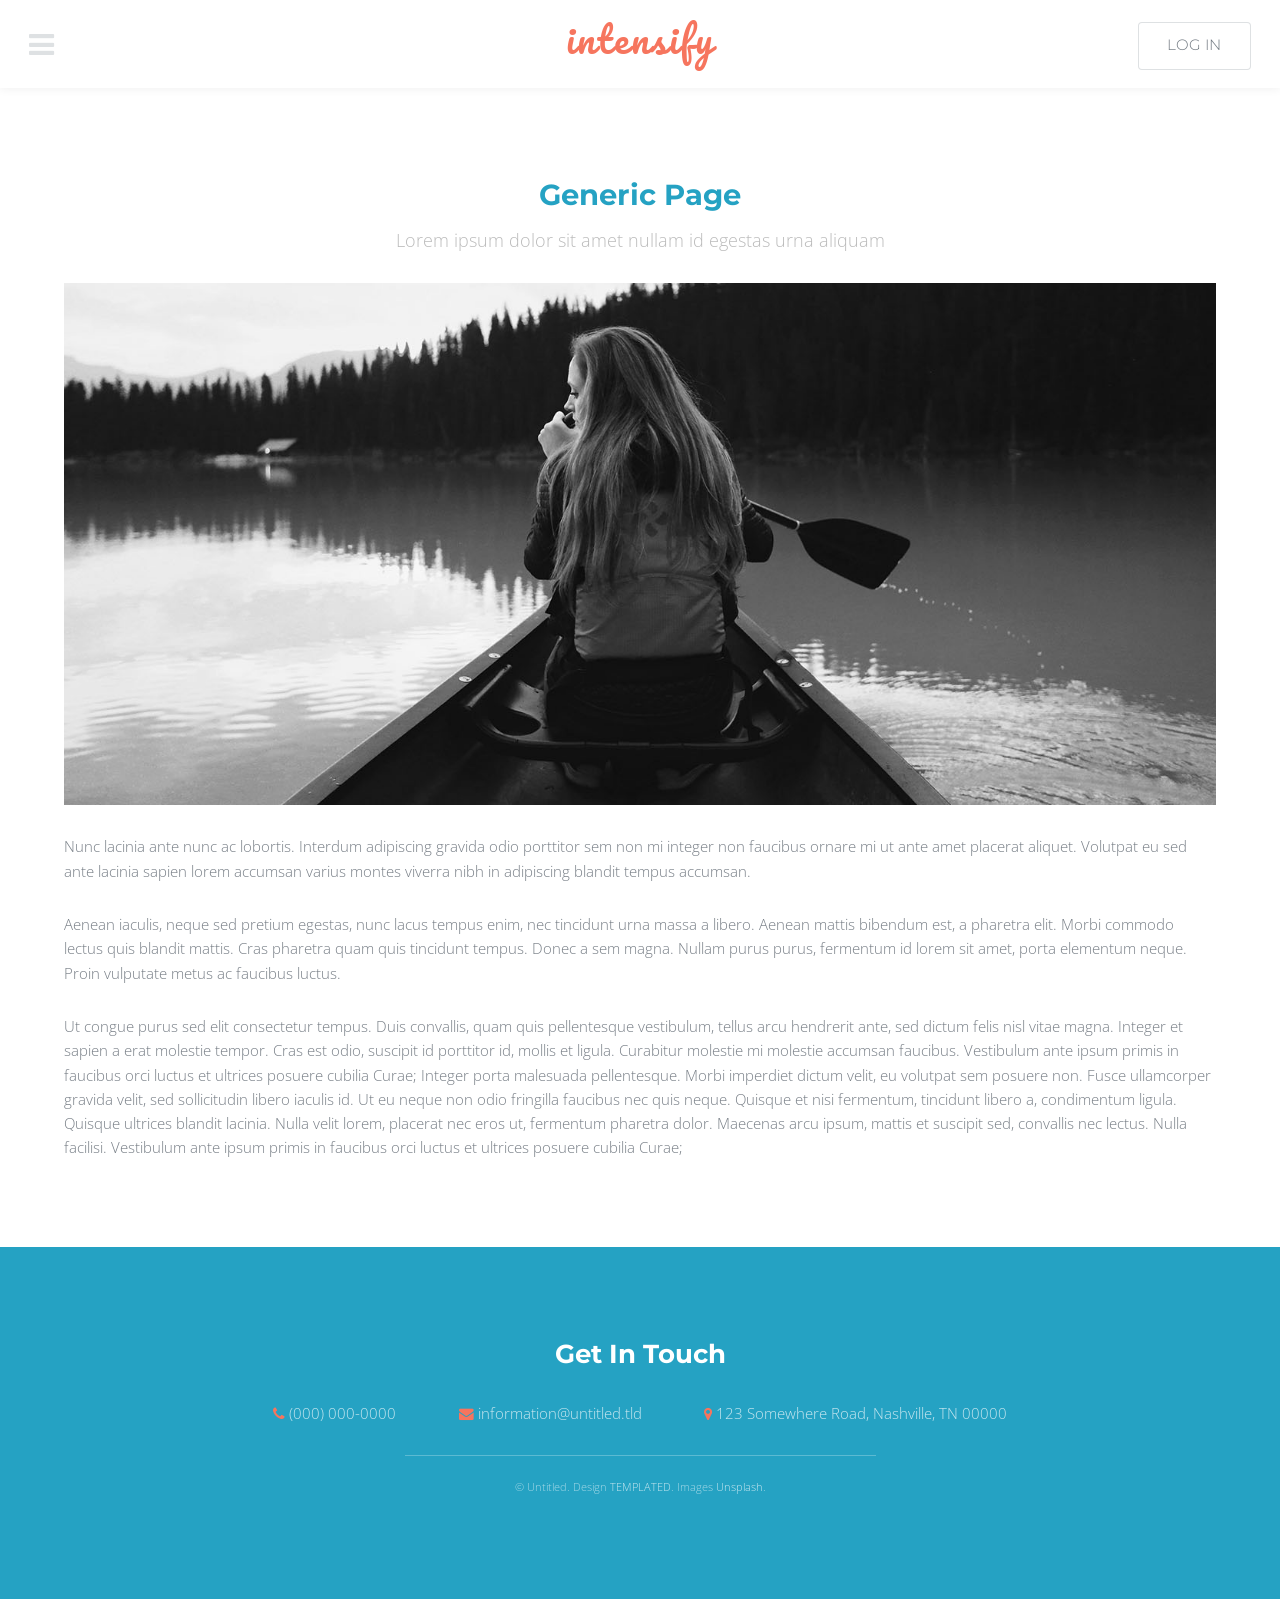
<file: generic.html>
<!DOCTYPE HTML>
<!--
	Intensify by TEMPLATED
	templated.co @templatedco
	Released for free under the Creative Commons Attribution 3.0 license (templated.co/license)
-->
<html>
	<head>
		<title>Generic - Intensify by TEMPLATED</title>
		<meta charset="utf-8" />
		<meta name="viewport" content="width=device-width, initial-scale=1" />
		<link rel="stylesheet" href="assets/css/main.css" />
	</head>
	<body class="subpage">

		<!-- Header -->
			<header id="header">
				<nav class="left">
					<a href="#menu"><span>Menu</span></a>
				</nav>
				<a href="index.html" class="logo">intensify</a>
				<nav class="right">
					<a href="#" class="button alt">Log in</a>
				</nav>
			</header>

		<!-- Menu -->
			<nav id="menu">
				<ul class="links">
					<li><a href="index.html">Home</a></li>
					<li><a href="generic.html">Generic</a></li>
					<li><a href="elements.html">Elements</a></li>
				</ul>
				<ul class="actions vertical">
					<li><a href="#" class="button fit">Login</a></li>
				</ul>
			</nav>

		<!-- Main -->
			<section id="main" class="wrapper">
				<div class="inner">
					<header class="align-center">
						<h1>Generic Page</h1>
						<p>Lorem ipsum dolor sit amet nullam id egestas urna aliquam</p>
					</header>
					<div class="image fit">
						<img src="images/pic05.jpg" alt="" />
					</div>
					<p>Nunc lacinia ante nunc ac lobortis. Interdum adipiscing gravida odio porttitor sem non mi integer non faucibus ornare mi ut ante amet placerat aliquet. Volutpat eu sed ante lacinia sapien lorem accumsan varius montes viverra nibh in adipiscing blandit tempus accumsan.</p>
					<p> Aenean iaculis, neque sed pretium egestas, nunc lacus tempus enim, nec tincidunt urna massa a libero. Aenean mattis bibendum est, a pharetra elit. Morbi commodo lectus quis blandit mattis. Cras pharetra quam quis tincidunt tempus. Donec a sem magna. Nullam purus purus, fermentum id lorem sit amet, porta elementum neque. Proin vulputate metus ac faucibus luctus.</p>
					<p>Ut congue purus sed elit consectetur tempus. Duis convallis, quam quis pellentesque vestibulum, tellus arcu hendrerit ante, sed dictum felis nisl vitae magna. Integer et sapien a erat molestie tempor. Cras est odio, suscipit id porttitor id, mollis et ligula. Curabitur molestie mi molestie accumsan faucibus. Vestibulum ante ipsum primis in faucibus orci luctus et ultrices posuere cubilia Curae; Integer porta malesuada pellentesque. Morbi imperdiet dictum velit, eu volutpat sem posuere non. Fusce ullamcorper gravida velit, sed sollicitudin libero iaculis id. Ut eu neque non odio fringilla faucibus nec quis neque. Quisque et nisi fermentum, tincidunt libero a, condimentum ligula. Quisque ultrices blandit lacinia. Nulla velit lorem, placerat nec eros ut, fermentum pharetra dolor. Maecenas arcu ipsum, mattis et suscipit sed, convallis nec lectus. Nulla facilisi. Vestibulum ante ipsum primis in faucibus orci luctus et ultrices posuere cubilia Curae; </p>
				</div>
			</section>

		<!-- Footer -->
			<footer id="footer">
				<div class="inner">
					<h2>Get In Touch</h2>
					<ul class="actions">
						<li><span class="icon fa-phone"></span> <a href="#">(000) 000-0000</a></li>
						<li><span class="icon fa-envelope"></span> <a href="#">information@untitled.tld</a></li>
						<li><span class="icon fa-map-marker"></span> 123 Somewhere Road, Nashville, TN 00000</li>
					</ul>
				</div>
				<div class="copyright">
					&copy; Untitled. Design <a href="https://templated.co">TEMPLATED</a>. Images <a href="https://unsplash.com">Unsplash</a>.
				</div>
			</footer>

		<!-- Scripts -->
			<script src="assets/js/jquery.min.js"></script>
			<script src="assets/js/jquery.scrolly.min.js"></script>
			<script src="assets/js/skel.min.js"></script>
			<script src="assets/js/util.js"></script>
			<script src="assets/js/main.js"></script>

	</body>
</html>
</file>
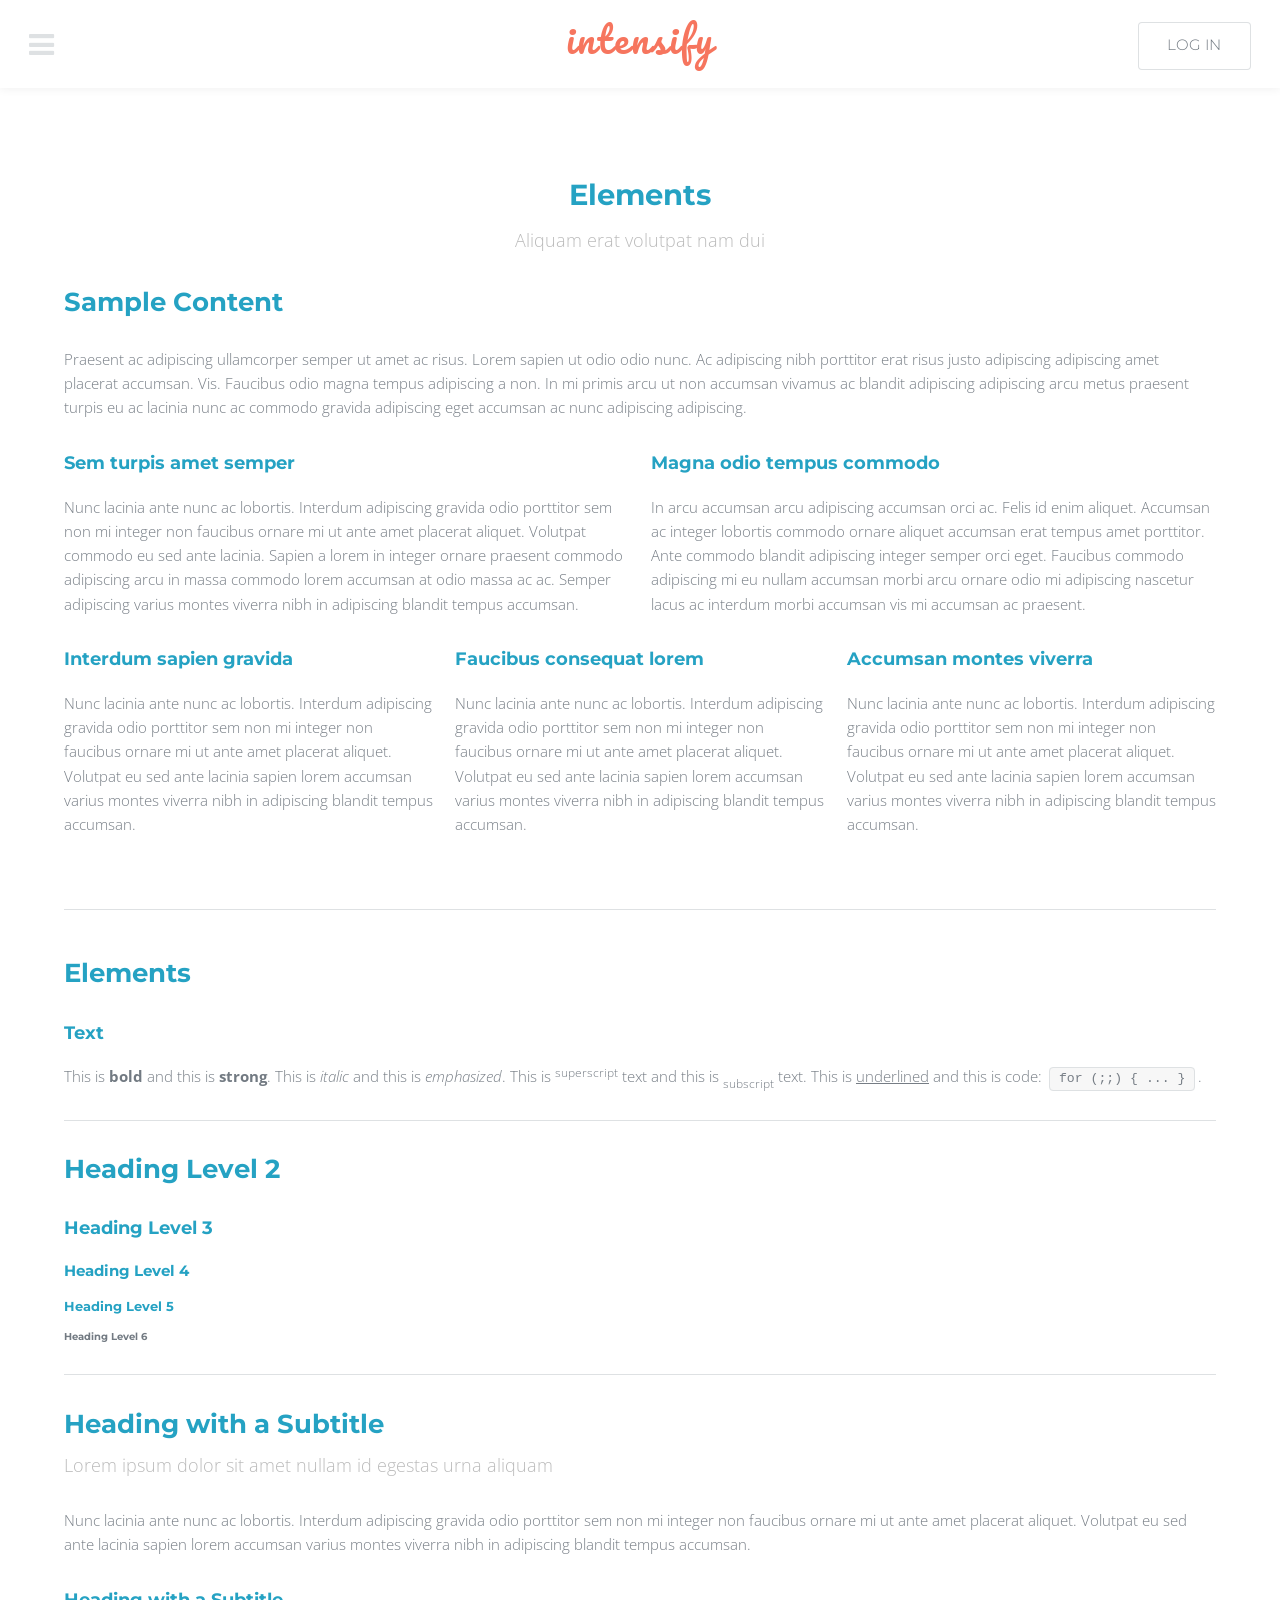
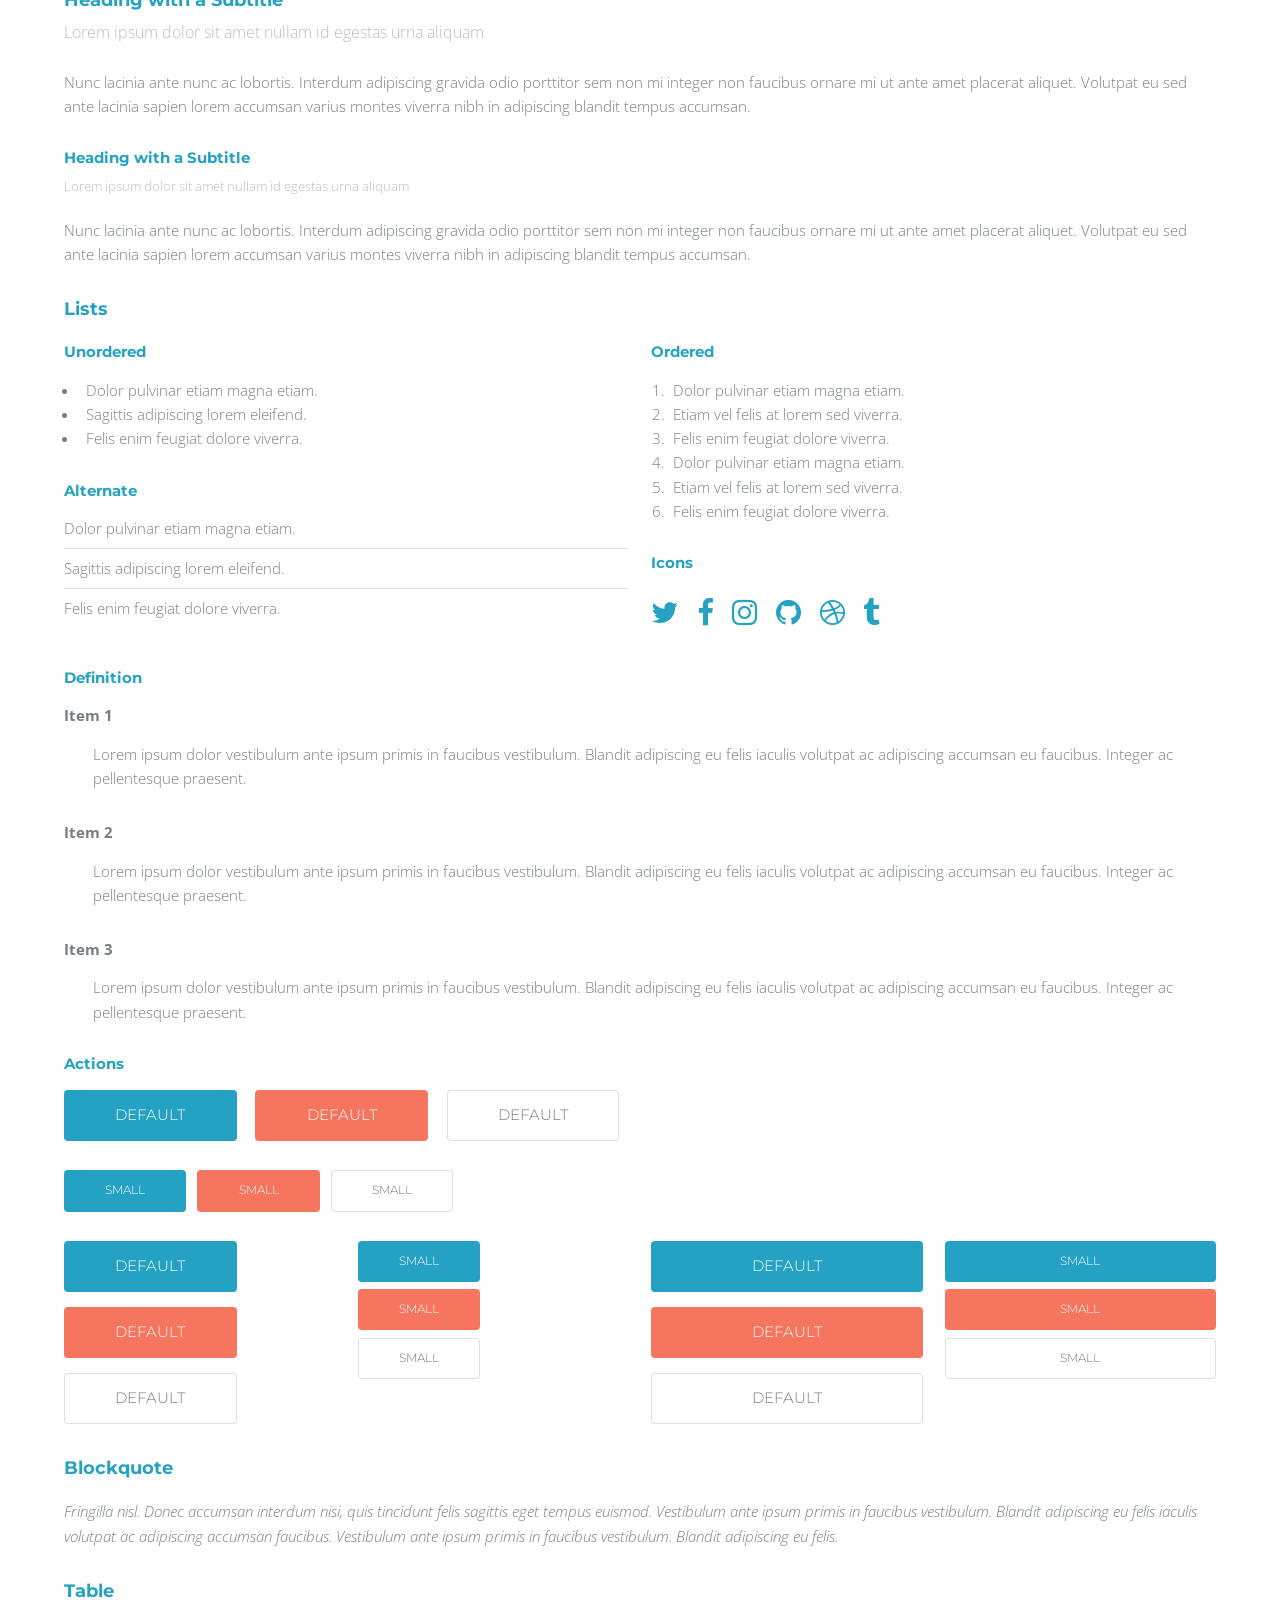
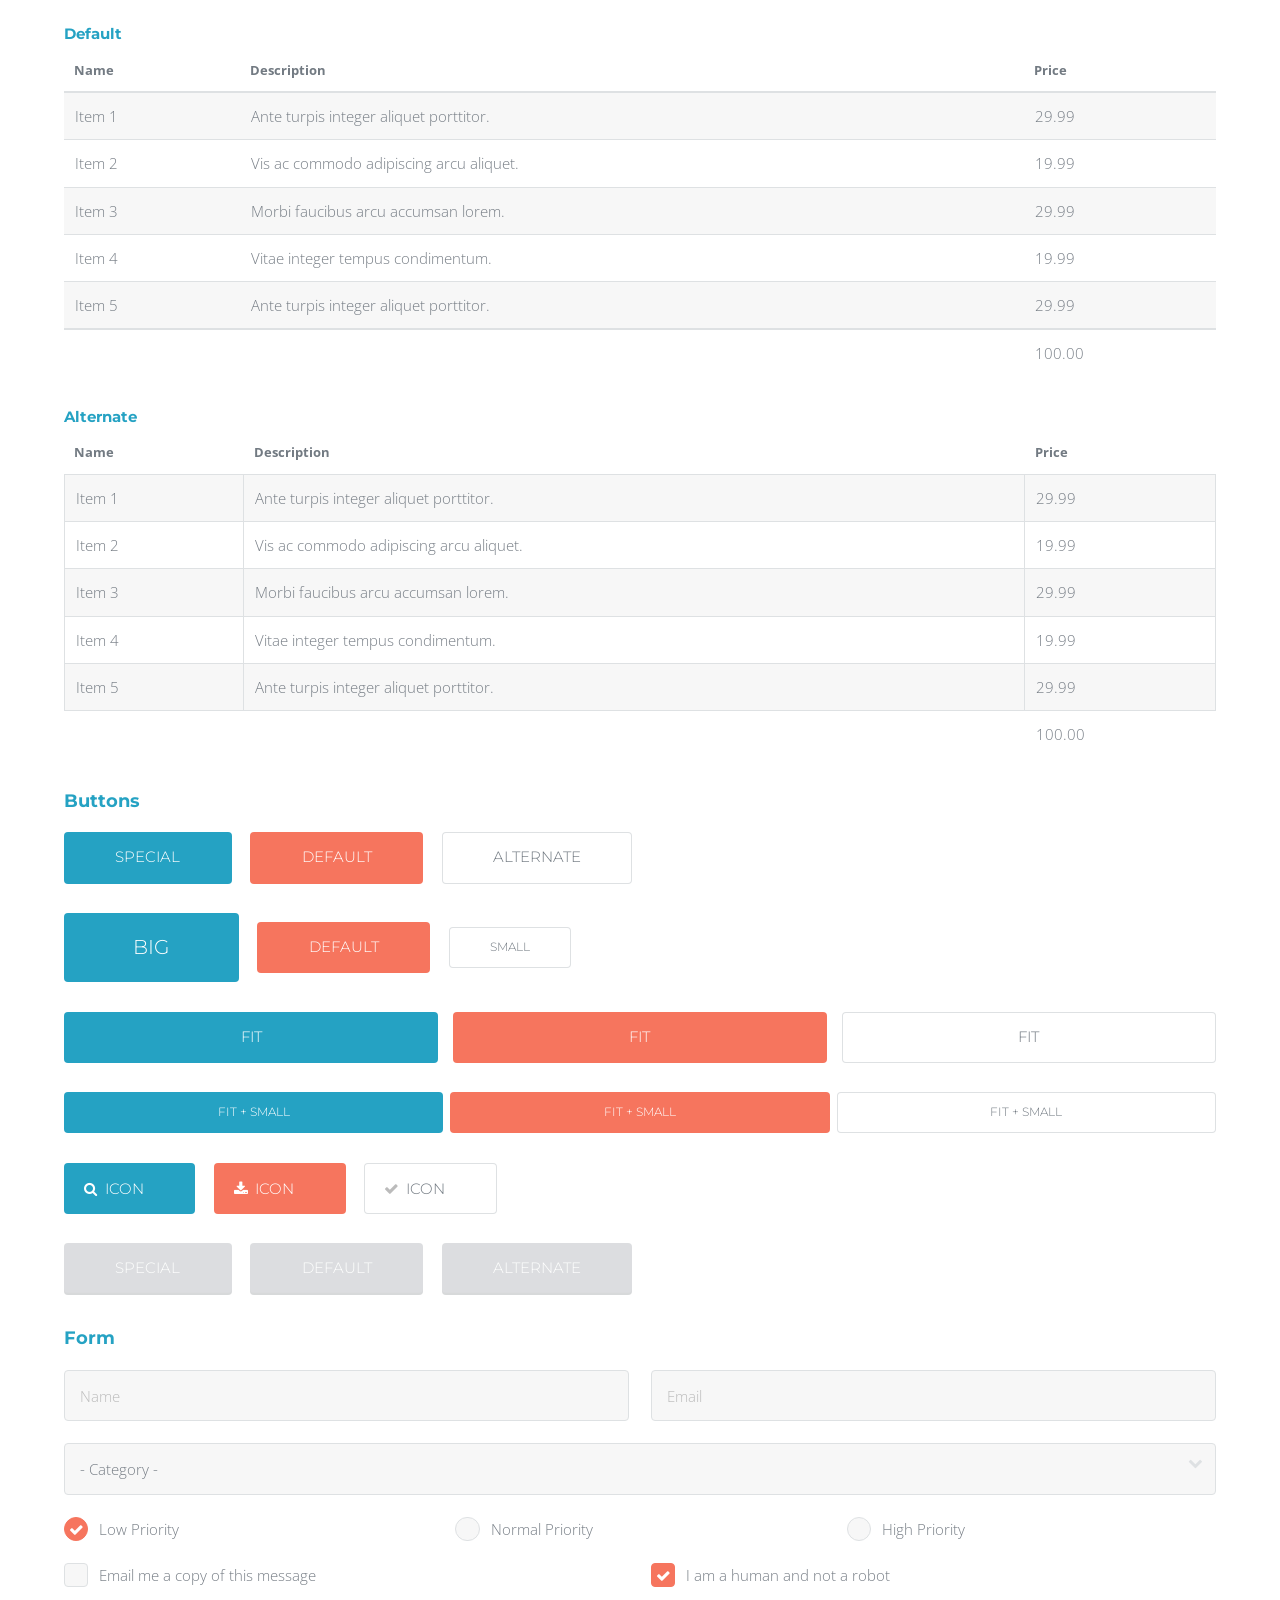
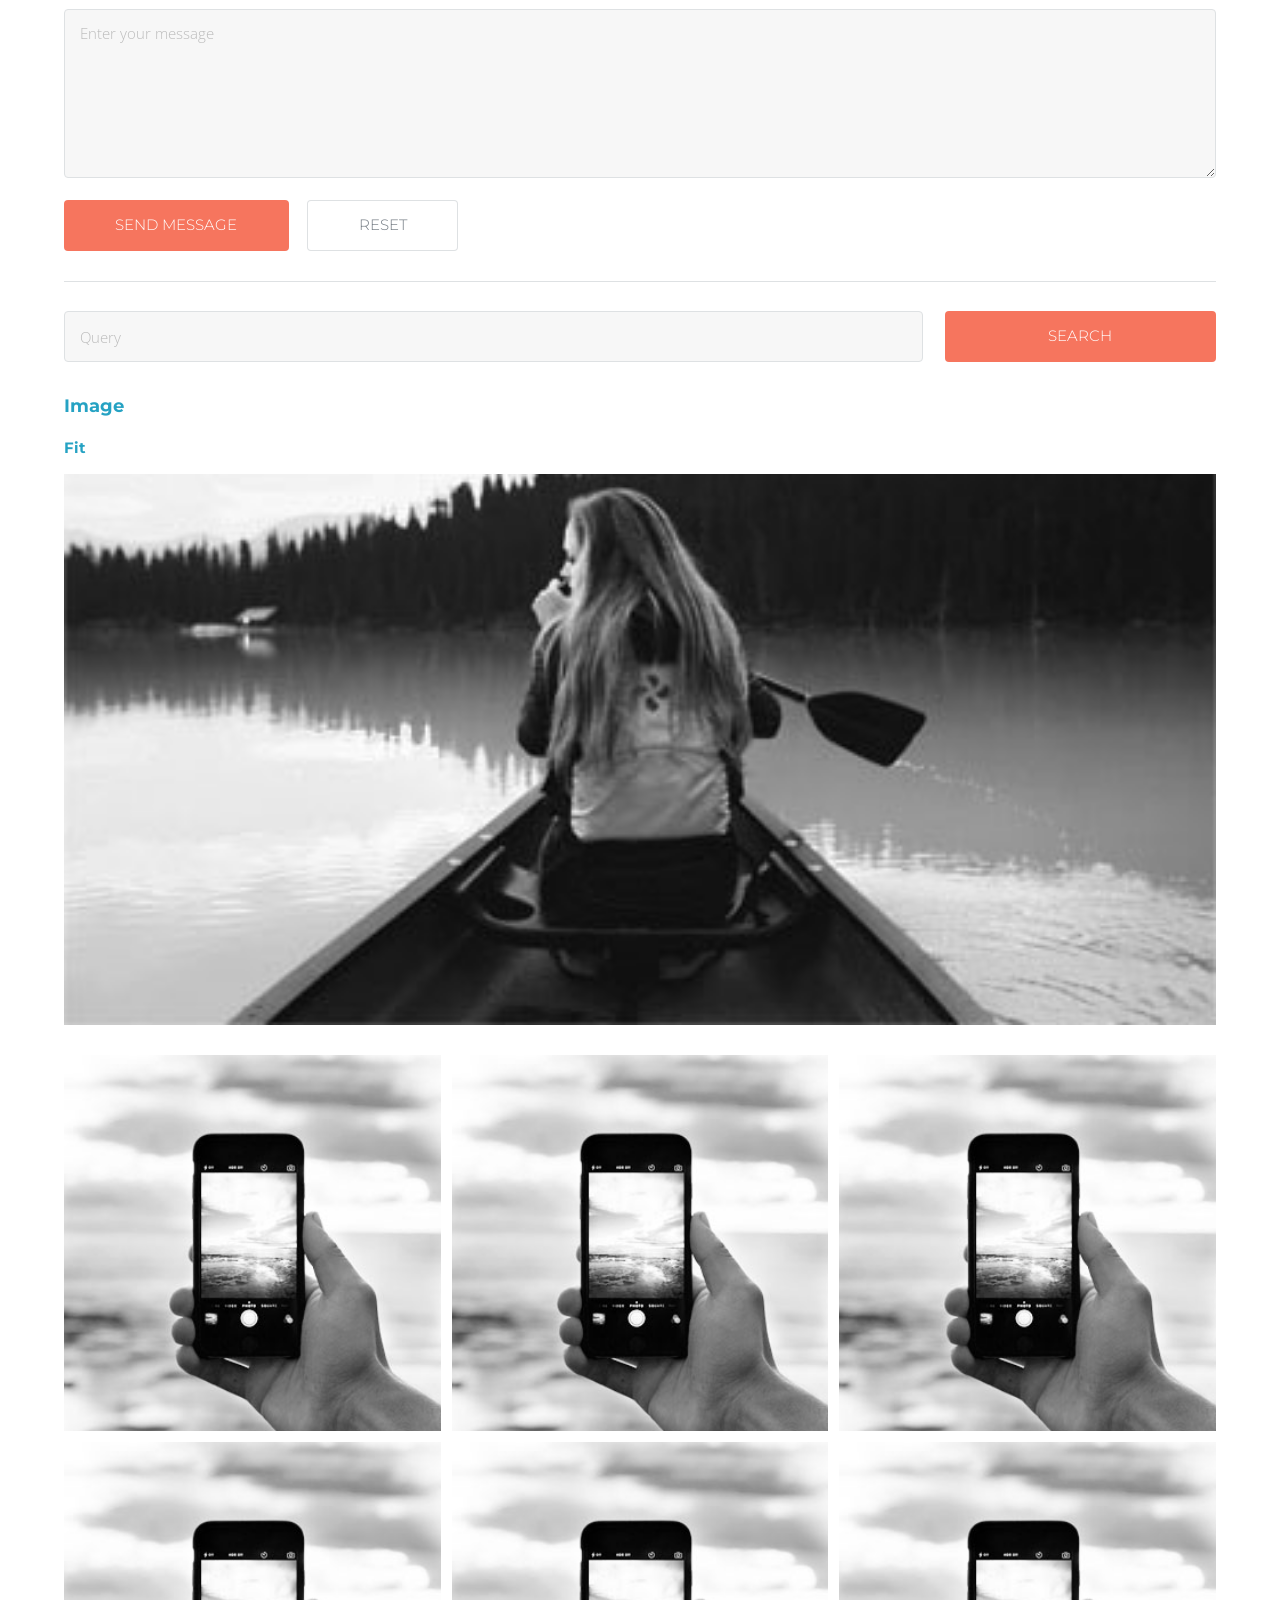
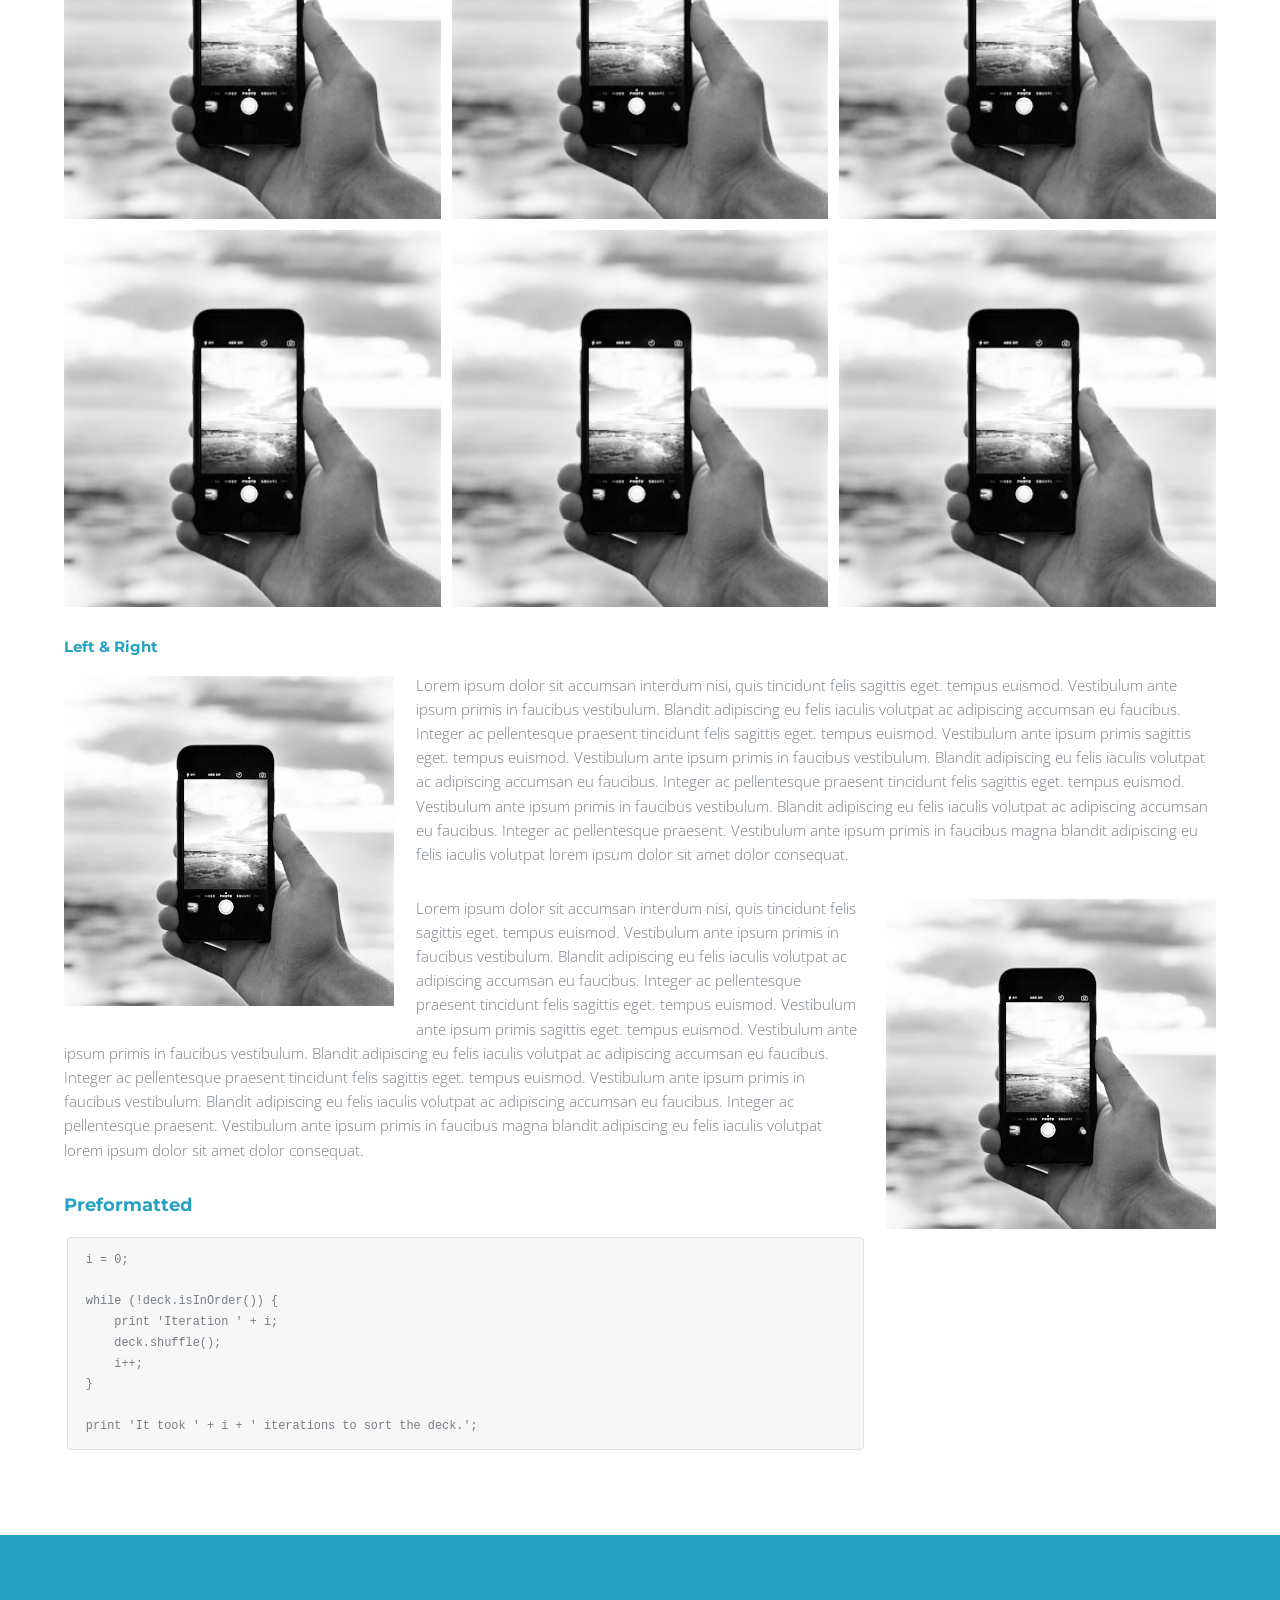
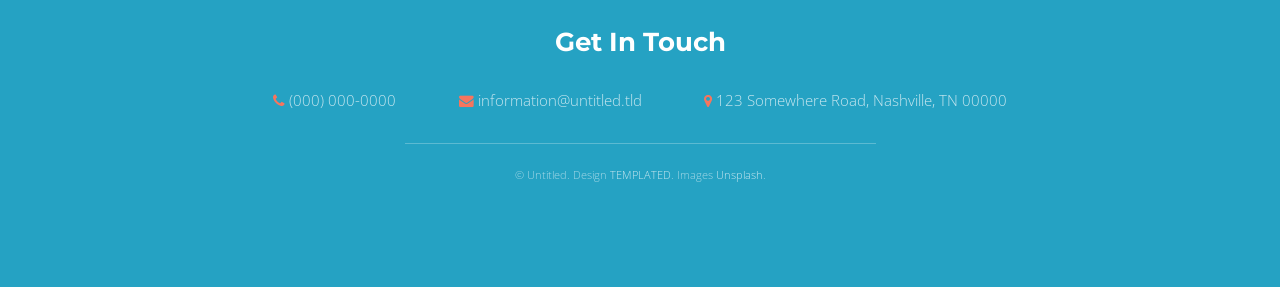
<file: GourmetHunter-20161205.html>
<!DOCTYPE HTML>
<!--
	Intensify by TEMPLATED
	templated.co @templatedco
	Released for free under the Creative Commons Attribution 3.0 license (templated.co/license)
-->
<html>
	<head>
		<title>Elements - Intensify by TEMPLATED</title>
		<meta charset="utf-8" />
		<meta name="viewport" content="width=device-width, initial-scale=1" />
		<link rel="stylesheet" href="assets/css/main.css" />
	</head>
	<body class="subpage">

		<!-- Header -->
			<header id="header">
				<nav class="left">
					<a href="#menu"><span>Menu</span></a>
				</nav>
				<a href="index.html" class="logo">intensify</a>
				<nav class="right">
					<a href="#" class="button alt">Log in</a>
				</nav>
			</header>

		<!-- Menu -->
			<nav id="menu">
				<ul class="links">
					<li><a href="index.html">Home</a></li>
					<li><a href="GourmetHunter.html">Gourmet Hunter</a></li>
					<li><a href="TourExpert.html">Tour Expert</a></li>
					<li><a href="AboutUs.html">About Us</a></li>
				</ul>
				<ul class="actions vertical">
					<li><a href="#" class="button fit">Login</a></li>
				</ul>
			</nav>
		<!-- Main -->
			<section id="main" class="wrapper">
				<div class="inner">
					<header class="align-center">
						<h1>Elements</h1>
						<p>Aliquam erat volutpat nam dui </p>
					</header>

					<!-- Content -->
						<h2 id="content">Sample Content</h2>
						<p>Praesent ac adipiscing ullamcorper semper ut amet ac risus. Lorem sapien ut odio odio nunc. Ac adipiscing nibh porttitor erat risus justo adipiscing adipiscing amet placerat accumsan. Vis. Faucibus odio magna tempus adipiscing a non. In mi primis arcu ut non accumsan vivamus ac blandit adipiscing adipiscing arcu metus praesent turpis eu ac lacinia nunc ac commodo gravida adipiscing eget accumsan ac nunc adipiscing adipiscing.</p>
						<div class="row">
							<div class="6u 12u$(small)">
								<h3>Sem turpis amet semper</h3>
								<p>Nunc lacinia ante nunc ac lobortis. Interdum adipiscing gravida odio porttitor sem non mi integer non faucibus ornare mi ut ante amet placerat aliquet. Volutpat commodo eu sed ante lacinia. Sapien a lorem in integer ornare praesent commodo adipiscing arcu in massa commodo lorem accumsan at odio massa ac ac. Semper adipiscing varius montes viverra nibh in adipiscing blandit tempus accumsan.</p>
							</div>
							<div class="6u$ 12u$(small)">
								<h3>Magna odio tempus commodo</h3>
								<p>In arcu accumsan arcu adipiscing accumsan orci ac. Felis id enim aliquet. Accumsan ac integer lobortis commodo ornare aliquet accumsan erat tempus amet porttitor. Ante commodo blandit adipiscing integer semper orci eget. Faucibus commodo adipiscing mi eu nullam accumsan morbi arcu ornare odio mi adipiscing nascetur lacus ac interdum morbi accumsan vis mi accumsan ac praesent.</p>
							</div>
							<!-- Break -->
							<div class="4u 12u$(medium)">
								<h3>Interdum sapien gravida</h3>
								<p>Nunc lacinia ante nunc ac lobortis. Interdum adipiscing gravida odio porttitor sem non mi integer non faucibus ornare mi ut ante amet placerat aliquet. Volutpat eu sed ante lacinia sapien lorem accumsan varius montes viverra nibh in adipiscing blandit tempus accumsan.</p>
							</div>
							<div class="4u 12u$(medium)">
								<h3>Faucibus consequat lorem</h3>
								<p>Nunc lacinia ante nunc ac lobortis. Interdum adipiscing gravida odio porttitor sem non mi integer non faucibus ornare mi ut ante amet placerat aliquet. Volutpat eu sed ante lacinia sapien lorem accumsan varius montes viverra nibh in adipiscing blandit tempus accumsan.</p>
							</div>
							<div class="4u$ 12u$(medium)">
								<h3>Accumsan montes viverra</h3>
								<p>Nunc lacinia ante nunc ac lobortis. Interdum adipiscing gravida odio porttitor sem non mi integer non faucibus ornare mi ut ante amet placerat aliquet. Volutpat eu sed ante lacinia sapien lorem accumsan varius montes viverra nibh in adipiscing blandit tempus accumsan.</p>
							</div>
						</div>

					<hr class="major" />

					<!-- Elements -->
						<h2 id="elements">Elements</h2>
						<div class="row 200%">
							<div class="12u">

								<!-- Text stuff -->
									<h3>Text</h3>
									<p>This is <b>bold</b> and this is <strong>strong</strong>. This is <i>italic</i> and this is <em>emphasized</em>.
									This is <sup>superscript</sup> text and this is <sub>subscript</sub> text.
									This is <u>underlined</u> and this is code: <code>for (;;) { ... }</code>.</p>
									<hr />
									<h2>Heading Level 2</h2>
									<h3>Heading Level 3</h3>
									<h4>Heading Level 4</h4>
									<h5>Heading Level 5</h5>
									<h6>Heading Level 6</h6>
									<hr />
									<header>
										<h2>Heading with a Subtitle</h2>
										<p>Lorem ipsum dolor sit amet nullam id egestas urna aliquam</p>
									</header>
									<p>Nunc lacinia ante nunc ac lobortis. Interdum adipiscing gravida odio porttitor sem non mi integer non faucibus ornare mi ut ante amet placerat aliquet. Volutpat eu sed ante lacinia sapien lorem accumsan varius montes viverra nibh in adipiscing blandit tempus accumsan.</p>
									<header>
										<h3>Heading with a Subtitle</h3>
										<p>Lorem ipsum dolor sit amet nullam id egestas urna aliquam</p>
									</header>
									<p>Nunc lacinia ante nunc ac lobortis. Interdum adipiscing gravida odio porttitor sem non mi integer non faucibus ornare mi ut ante amet placerat aliquet. Volutpat eu sed ante lacinia sapien lorem accumsan varius montes viverra nibh in adipiscing blandit tempus accumsan.</p>
									<header>
										<h4>Heading with a Subtitle</h4>
										<p>Lorem ipsum dolor sit amet nullam id egestas urna aliquam</p>
									</header>
									<p>Nunc lacinia ante nunc ac lobortis. Interdum adipiscing gravida odio porttitor sem non mi integer non faucibus ornare mi ut ante amet placerat aliquet. Volutpat eu sed ante lacinia sapien lorem accumsan varius montes viverra nibh in adipiscing blandit tempus accumsan.</p>

								<!-- Lists -->
									<h3>Lists</h3>
									<div class="row">
										<div class="6u 12u$(small)">

											<h4>Unordered</h4>
											<ul>
												<li>Dolor pulvinar etiam magna etiam.</li>
												<li>Sagittis adipiscing lorem eleifend.</li>
												<li>Felis enim feugiat dolore viverra.</li>
											</ul>

											<h4>Alternate</h4>
											<ul class="alt">
												<li>Dolor pulvinar etiam magna etiam.</li>
												<li>Sagittis adipiscing lorem eleifend.</li>
												<li>Felis enim feugiat dolore viverra.</li>
											</ul>

										</div>
										<div class="6u$ 12u$(small)">

											<h4>Ordered</h4>
											<ol>
												<li>Dolor pulvinar etiam magna etiam.</li>
												<li>Etiam vel felis at lorem sed viverra.</li>
												<li>Felis enim feugiat dolore viverra.</li>
												<li>Dolor pulvinar etiam magna etiam.</li>
												<li>Etiam vel felis at lorem sed viverra.</li>
												<li>Felis enim feugiat dolore viverra.</li>
											</ol>

											<h4>Icons</h4>
											<ul class="icons">
												<li><a href="#" class="icon fa-twitter"><span class="label">Twitter</span></a></li>
												<li><a href="#" class="icon fa-facebook"><span class="label">Facebook</span></a></li>
												<li><a href="#" class="icon fa-instagram"><span class="label">Instagram</span></a></li>
												<li><a href="#" class="icon fa-github"><span class="label">Github</span></a></li>
												<li><a href="#" class="icon fa-dribbble"><span class="label">Dribbble</span></a></li>
												<li><a href="#" class="icon fa-tumblr"><span class="label">Tumblr</span></a></li>
											</ul>

										</div>
									</div>
									<h4>Definition</h4>
									<dl>
										<dt>Item 1</dt>
										<dd>
											<p>Lorem ipsum dolor vestibulum ante ipsum primis in faucibus vestibulum. Blandit adipiscing eu felis iaculis volutpat ac adipiscing accumsan eu faucibus. Integer ac pellentesque praesent.</p>
										</dd>
										<dt>Item 2</dt>
										<dd>
											<p>Lorem ipsum dolor vestibulum ante ipsum primis in faucibus vestibulum. Blandit adipiscing eu felis iaculis volutpat ac adipiscing accumsan eu faucibus. Integer ac pellentesque praesent.</p>
										</dd>
										<dt>Item 3</dt>
										<dd>
											<p>Lorem ipsum dolor vestibulum ante ipsum primis in faucibus vestibulum. Blandit adipiscing eu felis iaculis volutpat ac adipiscing accumsan eu faucibus. Integer ac pellentesque praesent.</p>
										</dd>
									</dl>

									<h4>Actions</h4>
									<ul class="actions">
										<li><a href="#" class="button special">Default</a></li>
										<li><a href="#" class="button">Default</a></li>
										<li><a href="#" class="button alt">Default</a></li>
									</ul>
									<ul class="actions small">
										<li><a href="#" class="button special small">Small</a></li>
										<li><a href="#" class="button small">Small</a></li>
										<li><a href="#" class="button alt small">Small</a></li>
									</ul>
									<div class="row">
										<div class="3u 12u$(small)">
											<ul class="actions vertical">
												<li><a href="#" class="button special">Default</a></li>
												<li><a href="#" class="button">Default</a></li>
												<li><a href="#" class="button alt">Default</a></li>
											</ul>
										</div>
										<div class="3u 12u$(small)">
											<ul class="actions vertical small">
												<li><a href="#" class="button special small">Small</a></li>
												<li><a href="#" class="button small">Small</a></li>
												<li><a href="#" class="button alt small">Small</a></li>
											</ul>
										</div>
										<div class="3u 12u$(small)">
											<ul class="actions vertical">
												<li><a href="#" class="button special fit">Default</a></li>
												<li><a href="#" class="button fit">Default</a></li>
												<li><a href="#" class="button alt fit">Default</a></li>
											</ul>
										</div>
										<div class="3u$ 12u$(small)">
											<ul class="actions vertical small">
												<li><a href="#" class="button special small fit">Small</a></li>
												<li><a href="#" class="button small fit">Small</a></li>
												<li><a href="#" class="button alt small fit">Small</a></li>
											</ul>
										</div>
									</div>

								<!-- Blockquote -->
									<h3>Blockquote</h3>
									<blockquote>Fringilla nisl. Donec accumsan interdum nisi, quis tincidunt felis sagittis eget tempus euismod. Vestibulum ante ipsum primis in faucibus vestibulum. Blandit adipiscing eu felis iaculis volutpat ac adipiscing accumsan faucibus. Vestibulum ante ipsum primis in faucibus vestibulum. Blandit adipiscing eu felis.</blockquote>

								<!-- Table -->
									<h3>Table</h3>

									<h4>Default</h4>
									<div class="table-wrapper">
										<table>
											<thead>
												<tr>
													<th>Name</th>
													<th>Description</th>
													<th>Price</th>
												</tr>
											</thead>
											<tbody>
												<tr>
													<td>Item 1</td>
													<td>Ante turpis integer aliquet porttitor.</td>
													<td>29.99</td>
												</tr>
												<tr>
													<td>Item 2</td>
													<td>Vis ac commodo adipiscing arcu aliquet.</td>
													<td>19.99</td>
												</tr>
												<tr>
													<td>Item 3</td>
													<td> Morbi faucibus arcu accumsan lorem.</td>
													<td>29.99</td>
												</tr>
												<tr>
													<td>Item 4</td>
													<td>Vitae integer tempus condimentum.</td>
													<td>19.99</td>
												</tr>
												<tr>
													<td>Item 5</td>
													<td>Ante turpis integer aliquet porttitor.</td>
													<td>29.99</td>
												</tr>
											</tbody>
											<tfoot>
												<tr>
													<td colspan="2"></td>
													<td>100.00</td>
												</tr>
											</tfoot>
										</table>
									</div>

									<h4>Alternate</h4>
									<div class="table-wrapper">
										<table class="alt">
											<thead>
												<tr>
													<th>Name</th>
													<th>Description</th>
													<th>Price</th>
												</tr>
											</thead>
											<tbody>
												<tr>
													<td>Item 1</td>
													<td>Ante turpis integer aliquet porttitor.</td>
													<td>29.99</td>
												</tr>
												<tr>
													<td>Item 2</td>
													<td>Vis ac commodo adipiscing arcu aliquet.</td>
													<td>19.99</td>
												</tr>
												<tr>
													<td>Item 3</td>
													<td> Morbi faucibus arcu accumsan lorem.</td>
													<td>29.99</td>
												</tr>
												<tr>
													<td>Item 4</td>
													<td>Vitae integer tempus condimentum.</td>
													<td>19.99</td>
												</tr>
												<tr>
													<td>Item 5</td>
													<td>Ante turpis integer aliquet porttitor.</td>
													<td>29.99</td>
												</tr>
											</tbody>
											<tfoot>
												<tr>
													<td colspan="2"></td>
													<td>100.00</td>
												</tr>
											</tfoot>
										</table>
									</div>

							</div>
							<div class="12u">

								<!-- Buttons -->
									<h3>Buttons</h3>
									<ul class="actions">
										<li><a href="#" class="button special">Special</a></li>
										<li><a href="#" class="button">Default</a></li>
										<li><a href="#" class="button alt">Alternate</a></li>
									</ul>
									<ul class="actions">
										<li><a href="#" class="button special big">Big</a></li>
										<li><a href="#" class="button">Default</a></li>
										<li><a href="#" class="button alt small">Small</a></li>
									</ul>
									<ul class="actions fit">
										<li><a href="#" class="button special fit">Fit</a></li>
										<li><a href="#" class="button fit">Fit</a></li>
										<li><a href="#" class="button alt fit">Fit</a></li>
									</ul>
									<ul class="actions fit small">
										<li><a href="#" class="button special fit small">Fit + Small</a></li>
										<li><a href="#" class="button fit small">Fit + Small</a></li>
										<li><a href="#" class="button alt fit small">Fit + Small</a></li>
									</ul>
									<ul class="actions">
										<li><a href="#" class="button special icon fa-search">Icon</a></li>
										<li><a href="#" class="button icon fa-download">Icon</a></li>
										<li><a href="#" class="button alt icon fa-check">Icon</a></li>
									</ul>
									<ul class="actions">
										<li><span class="button special disabled">Special</span></li>
										<li><span class="button disabled">Default</span></li>
										<li><span class="button alt disabled">Alternate</span></li>
									</ul>

								<!-- Form -->
									<h3>Form</h3>

									<form method="post" action="#">
										<div class="row uniform">
											<div class="6u 12u$(xsmall)">
												<input type="text" name="name" id="name" value="" placeholder="Name" />
											</div>
											<div class="6u$ 12u$(xsmall)">
												<input type="email" name="email" id="email" value="" placeholder="Email" />
											</div>
											<!-- Break -->
											<div class="12u$">
												<div class="select-wrapper">
													<select name="category" id="category">
														<option value="">- Category -</option>
														<option value="1">Manufacturing</option>
														<option value="1">Shipping</option>
														<option value="1">Administration</option>
														<option value="1">Human Resources</option>
													</select>
												</div>
											</div>
											<!-- Break -->
											<div class="4u 12u$(small)">
												<input type="radio" id="priority-low" name="priority" checked>
												<label for="priority-low">Low Priority</label>
											</div>
											<div class="4u 12u$(small)">
												<input type="radio" id="priority-normal" name="priority">
												<label for="priority-normal">Normal Priority</label>
											</div>
											<div class="4u$ 12u$(small)">
												<input type="radio" id="priority-high" name="priority">
												<label for="priority-high">High Priority</label>
											</div>
											<!-- Break -->
											<div class="6u 12u$(small)">
												<input type="checkbox" id="copy" name="copy">
												<label for="copy">Email me a copy of this message</label>
											</div>
											<div class="6u$ 12u$(small)">
												<input type="checkbox" id="human" name="human" checked>
												<label for="human">I am a human and not a robot</label>
											</div>
											<!-- Break -->
											<div class="12u$">
												<textarea name="message" id="message" placeholder="Enter your message" rows="6"></textarea>
											</div>
											<!-- Break -->
											<div class="12u$">
												<ul class="actions">
													<li><input type="submit" value="Send Message" /></li>
													<li><input type="reset" value="Reset" class="alt" /></li>
												</ul>
											</div>
										</div>
									</form>

									<hr />

									<form method="post" action="#">
										<div class="row uniform">
											<div class="9u 12u$(small)">
												<input type="text" name="query" id="query" value="" placeholder="Query" />
											</div>
											<div class="3u$ 12u$(small)">
												<input type="submit" value="Search" class="fit" />
											</div>
										</div>
									</form>

								<!-- Image -->
									<h3>Image</h3>

									<h4>Fit</h4>
									<span class="image fit"><img src="images/pic02.jpg" alt="" /></span>
									<div class="box alt">
										<div class="row 50% uniform">
											<div class="4u"><span class="image fit"><img src="images/pic01.jpg" alt="" /></span></div>
											<div class="4u"><span class="image fit"><img src="images/pic01.jpg" alt="" /></span></div>
											<div class="4u$"><span class="image fit"><img src="images/pic01.jpg" alt="" /></span></div>
											<!-- Break -->
											<div class="4u"><span class="image fit"><img src="images/pic01.jpg" alt="" /></span></div>
											<div class="4u"><span class="image fit"><img src="images/pic01.jpg" alt="" /></span></div>
											<div class="4u$"><span class="image fit"><img src="images/pic01.jpg" alt="" /></span></div>
											<!-- Break -->
											<div class="4u"><span class="image fit"><img src="images/pic01.jpg" alt="" /></span></div>
											<div class="4u"><span class="image fit"><img src="images/pic01.jpg" alt="" /></span></div>
											<div class="4u$"><span class="image fit"><img src="images/pic01.jpg" alt="" /></span></div>
										</div>
									</div>

									<h4>Left &amp; Right</h4>
									<p><span class="image left"><img src="images/pic01.jpg" alt="" /></span>Lorem ipsum dolor sit accumsan interdum nisi, quis tincidunt felis sagittis eget. tempus euismod. Vestibulum ante ipsum primis in faucibus vestibulum. Blandit adipiscing eu felis iaculis volutpat ac adipiscing accumsan eu faucibus. Integer ac pellentesque praesent tincidunt felis sagittis eget. tempus euismod. Vestibulum ante ipsum primis sagittis eget. tempus euismod. Vestibulum ante ipsum primis in faucibus vestibulum. Blandit adipiscing eu felis iaculis volutpat ac adipiscing accumsan eu faucibus. Integer ac pellentesque praesent tincidunt felis sagittis eget. tempus euismod. Vestibulum ante ipsum primis in faucibus vestibulum. Blandit adipiscing eu felis iaculis volutpat ac adipiscing accumsan eu faucibus. Integer ac pellentesque praesent. Vestibulum ante ipsum primis in faucibus magna blandit adipiscing eu felis iaculis volutpat lorem ipsum dolor sit amet dolor consequat.</p>
									<p><span class="image right"><img src="images/pic01.jpg" alt="" /></span>Lorem ipsum dolor sit accumsan interdum nisi, quis tincidunt felis sagittis eget. tempus euismod. Vestibulum ante ipsum primis in faucibus vestibulum. Blandit adipiscing eu felis iaculis volutpat ac adipiscing accumsan eu faucibus. Integer ac pellentesque praesent tincidunt felis sagittis eget. tempus euismod. Vestibulum ante ipsum primis sagittis eget. tempus euismod. Vestibulum ante ipsum primis in faucibus vestibulum. Blandit adipiscing eu felis iaculis volutpat ac adipiscing accumsan eu faucibus. Integer ac pellentesque praesent tincidunt felis sagittis eget. tempus euismod. Vestibulum ante ipsum primis in faucibus vestibulum. Blandit adipiscing eu felis iaculis volutpat ac adipiscing accumsan eu faucibus. Integer ac pellentesque praesent. Vestibulum ante ipsum primis in faucibus magna blandit adipiscing eu felis iaculis volutpat lorem ipsum dolor sit amet dolor consequat.</p>

								<!-- Preformatted Code -->
									<h3>Preformatted</h3>
									<pre><code>i = 0;

while (!deck.isInOrder()) {
    print 'Iteration ' + i;
    deck.shuffle();
    i++;
}

print 'It took ' + i + ' iterations to sort the deck.';
</code></pre>

							</div>
						</div>

				</div>
			</section>

		<!-- Footer -->
			<footer id="footer">
				<div class="inner">
					<h2>Get In Touch</h2>
					<ul class="actions">
						<li><span class="icon fa-phone"></span> <a href="#">(000) 000-0000</a></li>
						<li><span class="icon fa-envelope"></span> <a href="#">information@untitled.tld</a></li>
						<li><span class="icon fa-map-marker"></span> 123 Somewhere Road, Nashville, TN 00000</li>
					</ul>
				</div>
				<div class="copyright">
					&copy; Untitled. Design <a href="https://templated.co">TEMPLATED</a>. Images <a href="https://unsplash.com">Unsplash</a>.
				</div>
			</footer>

		<!-- Scripts -->
			<script src="assets/js/jquery.min.js"></script>
			<script src="assets/js/jquery.scrolly.min.js"></script>
			<script src="assets/js/skel.min.js"></script>
			<script src="assets/js/util.js"></script>
			<script src="assets/js/main.js"></script>

	</body>
</html>
</file>
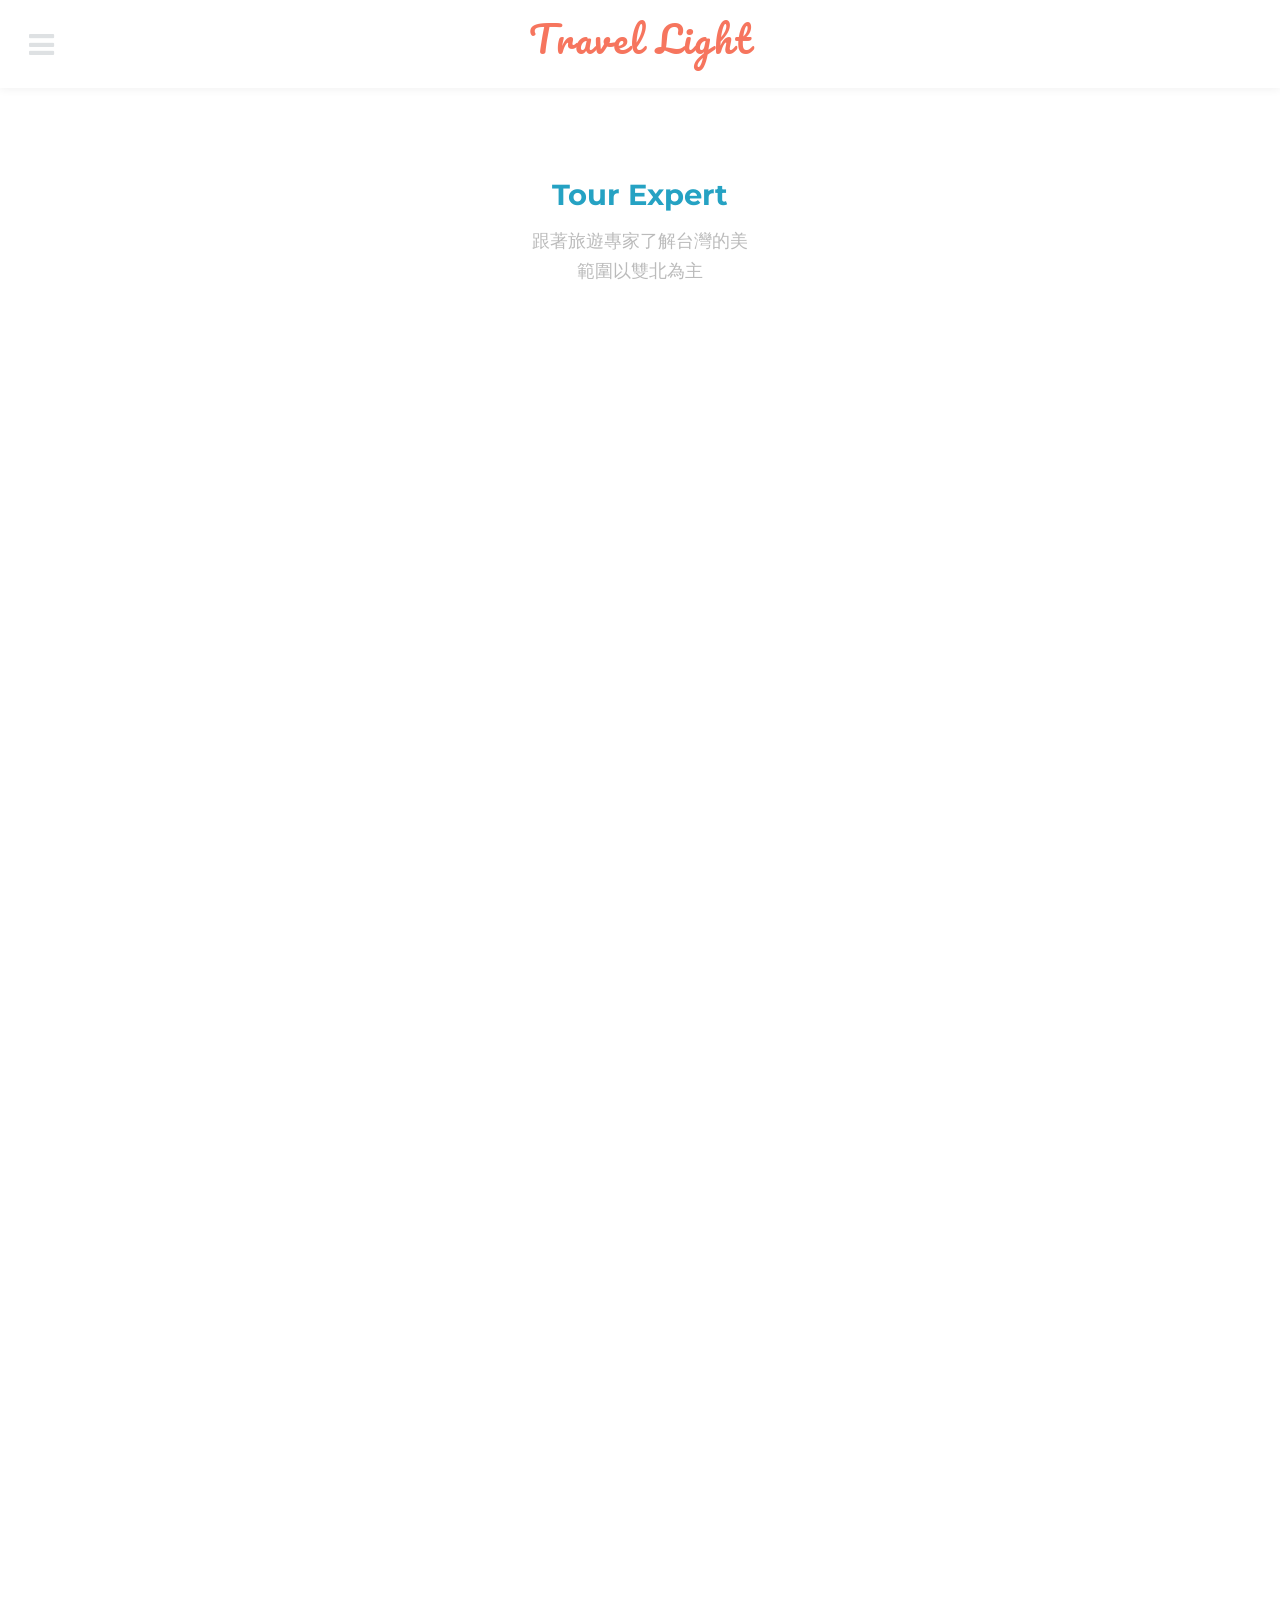
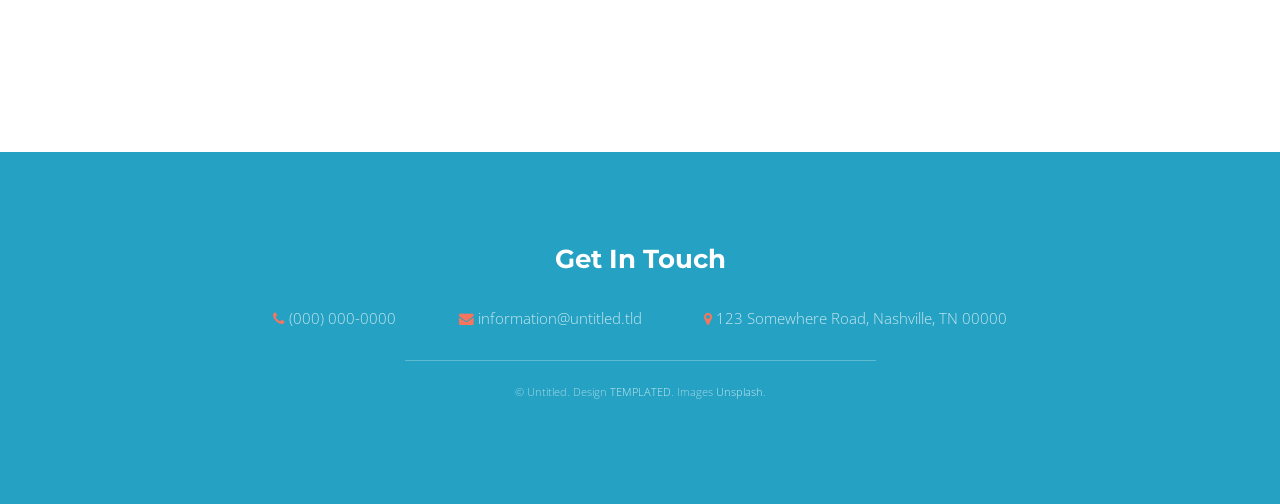
<file: TourExpert.html>
<!DOCTYPE HTML>
<!--
	Intensify by TEMPLATED
	templated.co @templatedco
	Released for free under the Creative Commons Attribution 3.0 license (templated.co/license)
-->
<html>
	<head>
		<title>Tour Export</title>
		<meta charset="utf-8" />
		<meta name="viewport" content="width=device-width, initial-scale=1" />
		<link rel="stylesheet" href="assets/css/main.css" />
	</head>
	<body>

		<!-- Header -->
			<header id="header">
				<nav class="left">
					<a href="#menu"><span>Menu</span></a>
				</nav>
				<a href="index.html" class="logo">Travel Light</a>
			</header>

		<!-- Menu -->
			<nav id="menu">
				<ul class="links">
					<li><a href="index.html">Home</a></li>
					<li><a href="GourmetHunter.html">Gourmet Hunter</a></li>
					<li><a href="TourExpert.html">Tour Expert</a></li>
					<li><a href="AboutUs.html">About Us</a></li>
				</ul>
			</nav>

		<!-- Main -->
			<section id="main" class="wrapper">
				<div class="inner">
					<header class="align-center">
						<h1>Tour Expert</h1>
						<p>跟著旅遊專家了解台灣的美<br>範圍以雙北為主</p>
					</header>
					<div class='tableauPlaceholder' id='viz1481710586296' style='position: relative'>
						<noscript>
							<a href='#'>
								<img alt='景點地圖 ' src='https://public.tableau.com/static/images/B3/B3SPG5TCB/1_rss.png' style='border: none' />
							</a>
						</noscript>
						<object class='tableauViz'  style='display:none;'>
							<param name='host_url' value='https%3A%2F%2Fpublic.tableau.com%2F' />
							<param name='path' value='shared/B3SPG5TCB' />
							<param name='toolbar' value='yes' />
							<param name='static_image' value='https://public.tableau.com/static/images/B3/B3SPG5TCB/1.png' />
							<param name='animate_transition' value='yes' />
							<param name='display_static_image' value='yes' />
							<param name='display_spinner' value='yes' />
							<param name='display_overlay' value='yes' />
							<param name='display_count' value='yes' />
						</object>
					</div>
					<script type='text/javascript'>
						var divElement = document.getElementById('viz1481710586296');
						var vizElement = divElement.getElementsByTagName('object')[0];
						vizElement.style.width='100%';vizElement.style.height=(divElement.offsetWidth*0.8)+'px';
						var scriptElement = document.createElement('script');
						scriptElement.src = 'https://public.tableau.com/javascripts/api/viz_v1.js';
						vizElement.parentNode.insertBefore(scriptElement, vizElement);
					</script>
					<br>
					<div>
						<iframe src="https://kuochiacheng.shinyapps.io/TourExpert_leaflet/" frameBorder="0" width="100%" height="1350"></iframe>
					</div>
				</div>
			</section>

		<!-- Footer -->
			<footer id="footer">
				<div class="inner">
					<h2>Get In Touch</h2>
					<ul class="actions">
						<li><span class="icon fa-phone"></span> <a href="#">(000) 000-0000</a></li>
						<li><span class="icon fa-envelope"></span> <a href="#">information@untitled.tld</a></li>
						<li><span class="icon fa-map-marker"></span> 123 Somewhere Road, Nashville, TN 00000</li>
					</ul>
				</div>
				<div class="copyright">
					&copy; Untitled. Design <a href="https://templated.co">TEMPLATED</a>. Images <a href="https://unsplash.com">Unsplash</a>.
				</div>
			</footer>

		<!-- Scripts -->
			<script src="assets/js/jquery.min.js"></script>
			<script src="assets/js/jquery.scrolly.min.js"></script>
			<script src="assets/js/skel.min.js"></script>
			<script src="assets/js/util.js"></script>
			<script src="assets/js/main.js"></script>

	</body>
</html>
</file>
<file: assets/css/main.css>
@charset "UTF-8";
@import url(font-awesome.min.css);
@import "https://fonts.googleapis.com/css?family=Montserrat:700|Open+Sans:300,400|Pacifico";

/*
	Intensify by TEMPLATED
	templated.co @templatedco
	Released for free under the Creative Commons Attribution 3.0 license (templated.co/license)
*/

/* Reset */

	html, body, div, span, applet, object, iframe, h1, h2, h3, h4, h5, h6, p, blockquote, pre, a, abbr, acronym, address, big, cite, code, del, dfn, em, img, ins, kbd, q, s, samp, small, strike, strong, sub, sup, tt, var, b, u, i, center, dl, dt, dd, ol, ul, li, fieldset, form, label, legend, table, caption, tbody, tfoot, thead, tr, th, td, article, aside, canvas, details, embed, figure, figcaption, footer, header, hgroup, menu, nav, output, ruby, section, summary, time, mark, audio, video {
		margin: 0;
		padding: 0;
		border: 0;
		font-size: 100%;
		font: inherit;
		vertical-align: baseline;
	}

	article, aside, details, figcaption, figure, footer, header, hgroup, menu, nav, section {
		display: block;
	}

	body {
		line-height: 1;
	}

	ol, ul {
		list-style: none;
	}

	blockquote, q {
		quotes: none;
	}

	blockquote:before, blockquote:after, q:before, q:after {
		content: '';
		content: none;
	}

	table {
		border-collapse: collapse;
		border-spacing: 0;
	}

	body {
		-webkit-text-size-adjust: none;
	}

/* Box Model */

	*, *:before, *:after {
		-moz-box-sizing: border-box;
		-webkit-box-sizing: border-box;
		box-sizing: border-box;
	}

/* Containers */

	.container {
		margin-left: auto;
		margin-right: auto;
	}

	.container.\31 25\25 {
		width: 100%;
		max-width: 100em;
		min-width: 80em;
	}

	.container.\37 5\25 {
		width: 60em;
	}

	.container.\35 0\25 {
		width: 40em;
	}

	.container.\32 5\25 {
		width: 20em;
	}

	.container {
		width: 80em;
	}

	@media screen and (max-width: 1680px) {

		.container.\31 25\25 {
			width: 100%;
			max-width: 100em;
			min-width: 80em;
		}

		.container.\37 5\25 {
			width: 60em;
		}

		.container.\35 0\25 {
			width: 40em;
		}

		.container.\32 5\25 {
			width: 20em;
		}

		.container {
			width: 80em;
		}

	}

	@media screen and (max-width: 1280px) {

		.container.\31 25\25 {
			width: 100%;
			max-width: 81.25em;
			min-width: 65em;
		}

		.container.\37 5\25 {
			width: 48.75em;
		}

		.container.\35 0\25 {
			width: 32.5em;
		}

		.container.\32 5\25 {
			width: 16.25em;
		}

		.container {
			width: 65em;
		}

	}

	@media screen and (max-width: 980px) {

		.container.\31 25\25 {
			width: 100%;
			max-width: 112.5%;
			min-width: 90%;
		}

		.container.\37 5\25 {
			width: 67.5%;
		}

		.container.\35 0\25 {
			width: 45%;
		}

		.container.\32 5\25 {
			width: 22.5%;
		}

		.container {
			width: 90%;
		}

	}

	@media screen and (max-width: 736px) {

		.container.\31 25\25 {
			width: 100%;
			max-width: 112.5%;
			min-width: 90%;
		}

		.container.\37 5\25 {
			width: 67.5%;
		}

		.container.\35 0\25 {
			width: 45%;
		}

		.container.\32 5\25 {
			width: 22.5%;
		}

		.container {
			width: 90% !important;
		}

	}

	@media screen and (max-width: 480px) {

		.container.\31 25\25 {
			width: 100%;
			max-width: 112.5%;
			min-width: 90%;
		}

		.container.\37 5\25 {
			width: 67.5%;
		}

		.container.\35 0\25 {
			width: 45%;
		}

		.container.\32 5\25 {
			width: 22.5%;
		}

		.container {
			width: 90% !important;
		}

	}

/* Grid */

	.row {
		border-bottom: solid 1px transparent;
		-moz-box-sizing: border-box;
		-webkit-box-sizing: border-box;
		box-sizing: border-box;
	}

	.row > * {
		float: left;
		-moz-box-sizing: border-box;
		-webkit-box-sizing: border-box;
		box-sizing: border-box;
	}

	.row:after, .row:before {
		content: '';
		display: block;
		clear: both;
		height: 0;
	}

	.row.uniform > * > :first-child {
		margin-top: 0;
	}

	.row.uniform > * > :last-child {
		margin-bottom: 0;
	}

	.row.\30 \25 > * {
		padding: 0 0 0 0em;
	}

	.row.\30 \25 {
		margin: 0 0 -1px 0em;
	}

	.row.uniform.\30 \25 > * {
		padding: 0em 0 0 0em;
	}

	.row.uniform.\30 \25 {
		margin: 0em 0 -1px 0em;
	}

	.row > * {
		padding: 0 0 0 2em;
	}

	.row {
		margin: 0 0 -1px -2em;
	}

	.row.uniform > * {
		padding: 2em 0 0 2em;
	}

	.row.uniform {
		margin: -2em 0 -1px -2em;
	}

	.row.\32 00\25 > * {
		padding: 0 0 0 4em;
	}

	.row.\32 00\25 {
		margin: 0 0 -1px -4em;
	}

	.row.uniform.\32 00\25 > * {
		padding: 4em 0 0 4em;
	}

	.row.uniform.\32 00\25 {
		margin: -4em 0 -1px -4em;
	}

	.row.\31 50\25 > * {
		padding: 0 0 0 3em;
	}

	.row.\31 50\25 {
		margin: 0 0 -1px -3em;
	}

	.row.uniform.\31 50\25 > * {
		padding: 3em 0 0 3em;
	}

	.row.uniform.\31 50\25 {
		margin: -3em 0 -1px -3em;
	}

	.row.\35 0\25 > * {
		padding: 0 0 0 1em;
	}

	.row.\35 0\25 {
		margin: 0 0 -1px -1em;
	}

	.row.uniform.\35 0\25 > * {
		padding: 1em 0 0 1em;
	}

	.row.uniform.\35 0\25 {
		margin: -1em 0 -1px -1em;
	}

	.row.\32 5\25 > * {
		padding: 0 0 0 0.5em;
	}

	.row.\32 5\25 {
		margin: 0 0 -1px -0.5em;
	}

	.row.uniform.\32 5\25 > * {
		padding: 0.5em 0 0 0.5em;
	}

	.row.uniform.\32 5\25 {
		margin: -0.5em 0 -1px -0.5em;
	}

	.\31 2u, .\31 2u\24 {
		width: 100%;
		clear: none;
		margin-left: 0;
	}

	.\31 1u, .\31 1u\24 {
		width: 91.6666666667%;
		clear: none;
		margin-left: 0;
	}

	.\31 0u, .\31 0u\24 {
		width: 83.3333333333%;
		clear: none;
		margin-left: 0;
	}

	.\39 u, .\39 u\24 {
		width: 75%;
		clear: none;
		margin-left: 0;
	}

	.\38 u, .\38 u\24 {
		width: 66.6666666667%;
		clear: none;
		margin-left: 0;
	}

	.\37 u, .\37 u\24 {
		width: 58.3333333333%;
		clear: none;
		margin-left: 0;
	}

	.\36 u, .\36 u\24 {
		width: 50%;
		clear: none;
		margin-left: 0;
	}

	.\35 u, .\35 u\24 {
		width: 41.6666666667%;
		clear: none;
		margin-left: 0;
	}

	.\34 u, .\34 u\24 {
		width: 33.3333333333%;
		clear: none;
		margin-left: 0;
	}

	.\33 u, .\33 u\24 {
		width: 25%;
		clear: none;
		margin-left: 0;
	}

	.\32 u, .\32 u\24 {
		width: 16.6666666667%;
		clear: none;
		margin-left: 0;
	}

	.\31 u, .\31 u\24 {
		width: 8.3333333333%;
		clear: none;
		margin-left: 0;
	}

	.\31 2u\24 + *,
	.\31 1u\24 + *,
	.\31 0u\24 + *,
	.\39 u\24 + *,
	.\38 u\24 + *,
	.\37 u\24 + *,
	.\36 u\24 + *,
	.\35 u\24 + *,
	.\34 u\24 + *,
	.\33 u\24 + *,
	.\32 u\24 + *,
	.\31 u\24 + * {
		clear: left;
	}

	.\-11u {
		margin-left: 91.66667%;
	}

	.\-10u {
		margin-left: 83.33333%;
	}

	.\-9u {
		margin-left: 75%;
	}

	.\-8u {
		margin-left: 66.66667%;
	}

	.\-7u {
		margin-left: 58.33333%;
	}

	.\-6u {
		margin-left: 50%;
	}

	.\-5u {
		margin-left: 41.66667%;
	}

	.\-4u {
		margin-left: 33.33333%;
	}

	.\-3u {
		margin-left: 25%;
	}

	.\-2u {
		margin-left: 16.66667%;
	}

	.\-1u {
		margin-left: 8.33333%;
	}

	@media screen and (max-width: 1680px) {

		.row > * {
			padding: 0 0 0 2em;
		}

		.row {
			margin: 0 0 -1px -2em;
		}

		.row.uniform > * {
			padding: 2em 0 0 2em;
		}

		.row.uniform {
			margin: -2em 0 -1px -2em;
		}

		.row.\32 00\25 > * {
			padding: 0 0 0 4em;
		}

		.row.\32 00\25 {
			margin: 0 0 -1px -4em;
		}

		.row.uniform.\32 00\25 > * {
			padding: 4em 0 0 4em;
		}

		.row.uniform.\32 00\25 {
			margin: -4em 0 -1px -4em;
		}

		.row.\31 50\25 > * {
			padding: 0 0 0 3em;
		}

		.row.\31 50\25 {
			margin: 0 0 -1px -3em;
		}

		.row.uniform.\31 50\25 > * {
			padding: 3em 0 0 3em;
		}

		.row.uniform.\31 50\25 {
			margin: -3em 0 -1px -3em;
		}

		.row.\35 0\25 > * {
			padding: 0 0 0 1em;
		}

		.row.\35 0\25 {
			margin: 0 0 -1px -1em;
		}

		.row.uniform.\35 0\25 > * {
			padding: 1em 0 0 1em;
		}

		.row.uniform.\35 0\25 {
			margin: -1em 0 -1px -1em;
		}

		.row.\32 5\25 > * {
			padding: 0 0 0 0.5em;
		}

		.row.\32 5\25 {
			margin: 0 0 -1px -0.5em;
		}

		.row.uniform.\32 5\25 > * {
			padding: 0.5em 0 0 0.5em;
		}

		.row.uniform.\32 5\25 {
			margin: -0.5em 0 -1px -0.5em;
		}

		.\31 2u\28xlarge\29, .\31 2u\24\28xlarge\29 {
			width: 100%;
			clear: none;
			margin-left: 0;
		}

		.\31 1u\28xlarge\29, .\31 1u\24\28xlarge\29 {
			width: 91.6666666667%;
			clear: none;
			margin-left: 0;
		}

		.\31 0u\28xlarge\29, .\31 0u\24\28xlarge\29 {
			width: 83.3333333333%;
			clear: none;
			margin-left: 0;
		}

		.\39 u\28xlarge\29, .\39 u\24\28xlarge\29 {
			width: 75%;
			clear: none;
			margin-left: 0;
		}

		.\38 u\28xlarge\29, .\38 u\24\28xlarge\29 {
			width: 66.6666666667%;
			clear: none;
			margin-left: 0;
		}

		.\37 u\28xlarge\29, .\37 u\24\28xlarge\29 {
			width: 58.3333333333%;
			clear: none;
			margin-left: 0;
		}

		.\36 u\28xlarge\29, .\36 u\24\28xlarge\29 {
			width: 50%;
			clear: none;
			margin-left: 0;
		}

		.\35 u\28xlarge\29, .\35 u\24\28xlarge\29 {
			width: 41.6666666667%;
			clear: none;
			margin-left: 0;
		}

		.\34 u\28xlarge\29, .\34 u\24\28xlarge\29 {
			width: 33.3333333333%;
			clear: none;
			margin-left: 0;
		}

		.\33 u\28xlarge\29, .\33 u\24\28xlarge\29 {
			width: 25%;
			clear: none;
			margin-left: 0;
		}

		.\32 u\28xlarge\29, .\32 u\24\28xlarge\29 {
			width: 16.6666666667%;
			clear: none;
			margin-left: 0;
		}

		.\31 u\28xlarge\29, .\31 u\24\28xlarge\29 {
			width: 8.3333333333%;
			clear: none;
			margin-left: 0;
		}

		.\31 2u\24\28xlarge\29 + *,
		.\31 1u\24\28xlarge\29 + *,
		.\31 0u\24\28xlarge\29 + *,
		.\39 u\24\28xlarge\29 + *,
		.\38 u\24\28xlarge\29 + *,
		.\37 u\24\28xlarge\29 + *,
		.\36 u\24\28xlarge\29 + *,
		.\35 u\24\28xlarge\29 + *,
		.\34 u\24\28xlarge\29 + *,
		.\33 u\24\28xlarge\29 + *,
		.\32 u\24\28xlarge\29 + *,
		.\31 u\24\28xlarge\29 + * {
			clear: left;
		}

		.\-11u\28xlarge\29 {
			margin-left: 91.66667%;
		}

		.\-10u\28xlarge\29 {
			margin-left: 83.33333%;
		}

		.\-9u\28xlarge\29 {
			margin-left: 75%;
		}

		.\-8u\28xlarge\29 {
			margin-left: 66.66667%;
		}

		.\-7u\28xlarge\29 {
			margin-left: 58.33333%;
		}

		.\-6u\28xlarge\29 {
			margin-left: 50%;
		}

		.\-5u\28xlarge\29 {
			margin-left: 41.66667%;
		}

		.\-4u\28xlarge\29 {
			margin-left: 33.33333%;
		}

		.\-3u\28xlarge\29 {
			margin-left: 25%;
		}

		.\-2u\28xlarge\29 {
			margin-left: 16.66667%;
		}

		.\-1u\28xlarge\29 {
			margin-left: 8.33333%;
		}

	}

	@media screen and (max-width: 1280px) {

		.row > * {
			padding: 0 0 0 1.5em;
		}

		.row {
			margin: 0 0 -1px -1.5em;
		}

		.row.uniform > * {
			padding: 1.5em 0 0 1.5em;
		}

		.row.uniform {
			margin: -1.5em 0 -1px -1.5em;
		}

		.row.\32 00\25 > * {
			padding: 0 0 0 3em;
		}

		.row.\32 00\25 {
			margin: 0 0 -1px -3em;
		}

		.row.uniform.\32 00\25 > * {
			padding: 3em 0 0 3em;
		}

		.row.uniform.\32 00\25 {
			margin: -3em 0 -1px -3em;
		}

		.row.\31 50\25 > * {
			padding: 0 0 0 2.25em;
		}

		.row.\31 50\25 {
			margin: 0 0 -1px -2.25em;
		}

		.row.uniform.\31 50\25 > * {
			padding: 2.25em 0 0 2.25em;
		}

		.row.uniform.\31 50\25 {
			margin: -2.25em 0 -1px -2.25em;
		}

		.row.\35 0\25 > * {
			padding: 0 0 0 0.75em;
		}

		.row.\35 0\25 {
			margin: 0 0 -1px -0.75em;
		}

		.row.uniform.\35 0\25 > * {
			padding: 0.75em 0 0 0.75em;
		}

		.row.uniform.\35 0\25 {
			margin: -0.75em 0 -1px -0.75em;
		}

		.row.\32 5\25 > * {
			padding: 0 0 0 0.375em;
		}

		.row.\32 5\25 {
			margin: 0 0 -1px -0.375em;
		}

		.row.uniform.\32 5\25 > * {
			padding: 0.375em 0 0 0.375em;
		}

		.row.uniform.\32 5\25 {
			margin: -0.375em 0 -1px -0.375em;
		}

		.\31 2u\28large\29, .\31 2u\24\28large\29 {
			width: 100%;
			clear: none;
			margin-left: 0;
		}

		.\31 1u\28large\29, .\31 1u\24\28large\29 {
			width: 91.6666666667%;
			clear: none;
			margin-left: 0;
		}

		.\31 0u\28large\29, .\31 0u\24\28large\29 {
			width: 83.3333333333%;
			clear: none;
			margin-left: 0;
		}

		.\39 u\28large\29, .\39 u\24\28large\29 {
			width: 75%;
			clear: none;
			margin-left: 0;
		}

		.\38 u\28large\29, .\38 u\24\28large\29 {
			width: 66.6666666667%;
			clear: none;
			margin-left: 0;
		}

		.\37 u\28large\29, .\37 u\24\28large\29 {
			width: 58.3333333333%;
			clear: none;
			margin-left: 0;
		}

		.\36 u\28large\29, .\36 u\24\28large\29 {
			width: 50%;
			clear: none;
			margin-left: 0;
		}

		.\35 u\28large\29, .\35 u\24\28large\29 {
			width: 41.6666666667%;
			clear: none;
			margin-left: 0;
		}

		.\34 u\28large\29, .\34 u\24\28large\29 {
			width: 33.3333333333%;
			clear: none;
			margin-left: 0;
		}

		.\33 u\28large\29, .\33 u\24\28large\29 {
			width: 25%;
			clear: none;
			margin-left: 0;
		}

		.\32 u\28large\29, .\32 u\24\28large\29 {
			width: 16.6666666667%;
			clear: none;
			margin-left: 0;
		}

		.\31 u\28large\29, .\31 u\24\28large\29 {
			width: 8.3333333333%;
			clear: none;
			margin-left: 0;
		}

		.\31 2u\24\28large\29 + *,
		.\31 1u\24\28large\29 + *,
		.\31 0u\24\28large\29 + *,
		.\39 u\24\28large\29 + *,
		.\38 u\24\28large\29 + *,
		.\37 u\24\28large\29 + *,
		.\36 u\24\28large\29 + *,
		.\35 u\24\28large\29 + *,
		.\34 u\24\28large\29 + *,
		.\33 u\24\28large\29 + *,
		.\32 u\24\28large\29 + *,
		.\31 u\24\28large\29 + * {
			clear: left;
		}

		.\-11u\28large\29 {
			margin-left: 91.66667%;
		}

		.\-10u\28large\29 {
			margin-left: 83.33333%;
		}

		.\-9u\28large\29 {
			margin-left: 75%;
		}

		.\-8u\28large\29 {
			margin-left: 66.66667%;
		}

		.\-7u\28large\29 {
			margin-left: 58.33333%;
		}

		.\-6u\28large\29 {
			margin-left: 50%;
		}

		.\-5u\28large\29 {
			margin-left: 41.66667%;
		}

		.\-4u\28large\29 {
			margin-left: 33.33333%;
		}

		.\-3u\28large\29 {
			margin-left: 25%;
		}

		.\-2u\28large\29 {
			margin-left: 16.66667%;
		}

		.\-1u\28large\29 {
			margin-left: 8.33333%;
		}

	}

	@media screen and (max-width: 980px) {

		.row > * {
			padding: 0 0 0 1.5em;
		}

		.row {
			margin: 0 0 -1px -1.5em;
		}

		.row.uniform > * {
			padding: 1.5em 0 0 1.5em;
		}

		.row.uniform {
			margin: -1.5em 0 -1px -1.5em;
		}

		.row.\32 00\25 > * {
			padding: 0 0 0 3em;
		}

		.row.\32 00\25 {
			margin: 0 0 -1px -3em;
		}

		.row.uniform.\32 00\25 > * {
			padding: 3em 0 0 3em;
		}

		.row.uniform.\32 00\25 {
			margin: -3em 0 -1px -3em;
		}

		.row.\31 50\25 > * {
			padding: 0 0 0 2.25em;
		}

		.row.\31 50\25 {
			margin: 0 0 -1px -2.25em;
		}

		.row.uniform.\31 50\25 > * {
			padding: 2.25em 0 0 2.25em;
		}

		.row.uniform.\31 50\25 {
			margin: -2.25em 0 -1px -2.25em;
		}

		.row.\35 0\25 > * {
			padding: 0 0 0 0.75em;
		}

		.row.\35 0\25 {
			margin: 0 0 -1px -0.75em;
		}

		.row.uniform.\35 0\25 > * {
			padding: 0.75em 0 0 0.75em;
		}

		.row.uniform.\35 0\25 {
			margin: -0.75em 0 -1px -0.75em;
		}

		.row.\32 5\25 > * {
			padding: 0 0 0 0.375em;
		}

		.row.\32 5\25 {
			margin: 0 0 -1px -0.375em;
		}

		.row.uniform.\32 5\25 > * {
			padding: 0.375em 0 0 0.375em;
		}

		.row.uniform.\32 5\25 {
			margin: -0.375em 0 -1px -0.375em;
		}

		.\31 2u\28medium\29, .\31 2u\24\28medium\29 {
			width: 100%;
			clear: none;
			margin-left: 0;
		}

		.\31 1u\28medium\29, .\31 1u\24\28medium\29 {
			width: 91.6666666667%;
			clear: none;
			margin-left: 0;
		}

		.\31 0u\28medium\29, .\31 0u\24\28medium\29 {
			width: 83.3333333333%;
			clear: none;
			margin-left: 0;
		}

		.\39 u\28medium\29, .\39 u\24\28medium\29 {
			width: 75%;
			clear: none;
			margin-left: 0;
		}

		.\38 u\28medium\29, .\38 u\24\28medium\29 {
			width: 66.6666666667%;
			clear: none;
			margin-left: 0;
		}

		.\37 u\28medium\29, .\37 u\24\28medium\29 {
			width: 58.3333333333%;
			clear: none;
			margin-left: 0;
		}

		.\36 u\28medium\29, .\36 u\24\28medium\29 {
			width: 50%;
			clear: none;
			margin-left: 0;
		}

		.\35 u\28medium\29, .\35 u\24\28medium\29 {
			width: 41.6666666667%;
			clear: none;
			margin-left: 0;
		}

		.\34 u\28medium\29, .\34 u\24\28medium\29 {
			width: 33.3333333333%;
			clear: none;
			margin-left: 0;
		}

		.\33 u\28medium\29, .\33 u\24\28medium\29 {
			width: 25%;
			clear: none;
			margin-left: 0;
		}

		.\32 u\28medium\29, .\32 u\24\28medium\29 {
			width: 16.6666666667%;
			clear: none;
			margin-left: 0;
		}

		.\31 u\28medium\29, .\31 u\24\28medium\29 {
			width: 8.3333333333%;
			clear: none;
			margin-left: 0;
		}

		.\31 2u\24\28medium\29 + *,
		.\31 1u\24\28medium\29 + *,
		.\31 0u\24\28medium\29 + *,
		.\39 u\24\28medium\29 + *,
		.\38 u\24\28medium\29 + *,
		.\37 u\24\28medium\29 + *,
		.\36 u\24\28medium\29 + *,
		.\35 u\24\28medium\29 + *,
		.\34 u\24\28medium\29 + *,
		.\33 u\24\28medium\29 + *,
		.\32 u\24\28medium\29 + *,
		.\31 u\24\28medium\29 + * {
			clear: left;
		}

		.\-11u\28medium\29 {
			margin-left: 91.66667%;
		}

		.\-10u\28medium\29 {
			margin-left: 83.33333%;
		}

		.\-9u\28medium\29 {
			margin-left: 75%;
		}

		.\-8u\28medium\29 {
			margin-left: 66.66667%;
		}

		.\-7u\28medium\29 {
			margin-left: 58.33333%;
		}

		.\-6u\28medium\29 {
			margin-left: 50%;
		}

		.\-5u\28medium\29 {
			margin-left: 41.66667%;
		}

		.\-4u\28medium\29 {
			margin-left: 33.33333%;
		}

		.\-3u\28medium\29 {
			margin-left: 25%;
		}

		.\-2u\28medium\29 {
			margin-left: 16.66667%;
		}

		.\-1u\28medium\29 {
			margin-left: 8.33333%;
		}

	}

	@media screen and (max-width: 736px) {

		.row > * {
			padding: 0 0 0 1.25em;
		}

		.row {
			margin: 0 0 -1px -1.25em;
		}

		.row.uniform > * {
			padding: 1.25em 0 0 1.25em;
		}

		.row.uniform {
			margin: -1.25em 0 -1px -1.25em;
		}

		.row.\32 00\25 > * {
			padding: 0 0 0 2.5em;
		}

		.row.\32 00\25 {
			margin: 0 0 -1px -2.5em;
		}

		.row.uniform.\32 00\25 > * {
			padding: 2.5em 0 0 2.5em;
		}

		.row.uniform.\32 00\25 {
			margin: -2.5em 0 -1px -2.5em;
		}

		.row.\31 50\25 > * {
			padding: 0 0 0 1.875em;
		}

		.row.\31 50\25 {
			margin: 0 0 -1px -1.875em;
		}

		.row.uniform.\31 50\25 > * {
			padding: 1.875em 0 0 1.875em;
		}

		.row.uniform.\31 50\25 {
			margin: -1.875em 0 -1px -1.875em;
		}

		.row.\35 0\25 > * {
			padding: 0 0 0 0.625em;
		}

		.row.\35 0\25 {
			margin: 0 0 -1px -0.625em;
		}

		.row.uniform.\35 0\25 > * {
			padding: 0.625em 0 0 0.625em;
		}

		.row.uniform.\35 0\25 {
			margin: -0.625em 0 -1px -0.625em;
		}

		.row.\32 5\25 > * {
			padding: 0 0 0 0.3125em;
		}

		.row.\32 5\25 {
			margin: 0 0 -1px -0.3125em;
		}

		.row.uniform.\32 5\25 > * {
			padding: 0.3125em 0 0 0.3125em;
		}

		.row.uniform.\32 5\25 {
			margin: -0.3125em 0 -1px -0.3125em;
		}

		.\31 2u\28small\29, .\31 2u\24\28small\29 {
			width: 100%;
			clear: none;
			margin-left: 0;
		}

		.\31 1u\28small\29, .\31 1u\24\28small\29 {
			width: 91.6666666667%;
			clear: none;
			margin-left: 0;
		}

		.\31 0u\28small\29, .\31 0u\24\28small\29 {
			width: 83.3333333333%;
			clear: none;
			margin-left: 0;
		}

		.\39 u\28small\29, .\39 u\24\28small\29 {
			width: 75%;
			clear: none;
			margin-left: 0;
		}

		.\38 u\28small\29, .\38 u\24\28small\29 {
			width: 66.6666666667%;
			clear: none;
			margin-left: 0;
		}

		.\37 u\28small\29, .\37 u\24\28small\29 {
			width: 58.3333333333%;
			clear: none;
			margin-left: 0;
		}

		.\36 u\28small\29, .\36 u\24\28small\29 {
			width: 50%;
			clear: none;
			margin-left: 0;
		}

		.\35 u\28small\29, .\35 u\24\28small\29 {
			width: 41.6666666667%;
			clear: none;
			margin-left: 0;
		}

		.\34 u\28small\29, .\34 u\24\28small\29 {
			width: 33.3333333333%;
			clear: none;
			margin-left: 0;
		}

		.\33 u\28small\29, .\33 u\24\28small\29 {
			width: 25%;
			clear: none;
			margin-left: 0;
		}

		.\32 u\28small\29, .\32 u\24\28small\29 {
			width: 16.6666666667%;
			clear: none;
			margin-left: 0;
		}

		.\31 u\28small\29, .\31 u\24\28small\29 {
			width: 8.3333333333%;
			clear: none;
			margin-left: 0;
		}

		.\31 2u\24\28small\29 + *,
		.\31 1u\24\28small\29 + *,
		.\31 0u\24\28small\29 + *,
		.\39 u\24\28small\29 + *,
		.\38 u\24\28small\29 + *,
		.\37 u\24\28small\29 + *,
		.\36 u\24\28small\29 + *,
		.\35 u\24\28small\29 + *,
		.\34 u\24\28small\29 + *,
		.\33 u\24\28small\29 + *,
		.\32 u\24\28small\29 + *,
		.\31 u\24\28small\29 + * {
			clear: left;
		}

		.\-11u\28small\29 {
			margin-left: 91.66667%;
		}

		.\-10u\28small\29 {
			margin-left: 83.33333%;
		}

		.\-9u\28small\29 {
			margin-left: 75%;
		}

		.\-8u\28small\29 {
			margin-left: 66.66667%;
		}

		.\-7u\28small\29 {
			margin-left: 58.33333%;
		}

		.\-6u\28small\29 {
			margin-left: 50%;
		}

		.\-5u\28small\29 {
			margin-left: 41.66667%;
		}

		.\-4u\28small\29 {
			margin-left: 33.33333%;
		}

		.\-3u\28small\29 {
			margin-left: 25%;
		}

		.\-2u\28small\29 {
			margin-left: 16.66667%;
		}

		.\-1u\28small\29 {
			margin-left: 8.33333%;
		}

	}

	@media screen and (max-width: 480px) {

		.row > * {
			padding: 0 0 0 1.25em;
		}

		.row {
			margin: 0 0 -1px -1.25em;
		}

		.row.uniform > * {
			padding: 1.25em 0 0 1.25em;
		}

		.row.uniform {
			margin: -1.25em 0 -1px -1.25em;
		}

		.row.\32 00\25 > * {
			padding: 0 0 0 2.5em;
		}

		.row.\32 00\25 {
			margin: 0 0 -1px -2.5em;
		}

		.row.uniform.\32 00\25 > * {
			padding: 2.5em 0 0 2.5em;
		}

		.row.uniform.\32 00\25 {
			margin: -2.5em 0 -1px -2.5em;
		}

		.row.\31 50\25 > * {
			padding: 0 0 0 1.875em;
		}

		.row.\31 50\25 {
			margin: 0 0 -1px -1.875em;
		}

		.row.uniform.\31 50\25 > * {
			padding: 1.875em 0 0 1.875em;
		}

		.row.uniform.\31 50\25 {
			margin: -1.875em 0 -1px -1.875em;
		}

		.row.\35 0\25 > * {
			padding: 0 0 0 0.625em;
		}

		.row.\35 0\25 {
			margin: 0 0 -1px -0.625em;
		}

		.row.uniform.\35 0\25 > * {
			padding: 0.625em 0 0 0.625em;
		}

		.row.uniform.\35 0\25 {
			margin: -0.625em 0 -1px -0.625em;
		}

		.row.\32 5\25 > * {
			padding: 0 0 0 0.3125em;
		}

		.row.\32 5\25 {
			margin: 0 0 -1px -0.3125em;
		}

		.row.uniform.\32 5\25 > * {
			padding: 0.3125em 0 0 0.3125em;
		}

		.row.uniform.\32 5\25 {
			margin: -0.3125em 0 -1px -0.3125em;
		}

		.\31 2u\28xsmall\29, .\31 2u\24\28xsmall\29 {
			width: 100%;
			clear: none;
			margin-left: 0;
		}

		.\31 1u\28xsmall\29, .\31 1u\24\28xsmall\29 {
			width: 91.6666666667%;
			clear: none;
			margin-left: 0;
		}

		.\31 0u\28xsmall\29, .\31 0u\24\28xsmall\29 {
			width: 83.3333333333%;
			clear: none;
			margin-left: 0;
		}

		.\39 u\28xsmall\29, .\39 u\24\28xsmall\29 {
			width: 75%;
			clear: none;
			margin-left: 0;
		}

		.\38 u\28xsmall\29, .\38 u\24\28xsmall\29 {
			width: 66.6666666667%;
			clear: none;
			margin-left: 0;
		}

		.\37 u\28xsmall\29, .\37 u\24\28xsmall\29 {
			width: 58.3333333333%;
			clear: none;
			margin-left: 0;
		}

		.\36 u\28xsmall\29, .\36 u\24\28xsmall\29 {
			width: 50%;
			clear: none;
			margin-left: 0;
		}

		.\35 u\28xsmall\29, .\35 u\24\28xsmall\29 {
			width: 41.6666666667%;
			clear: none;
			margin-left: 0;
		}

		.\34 u\28xsmall\29, .\34 u\24\28xsmall\29 {
			width: 33.3333333333%;
			clear: none;
			margin-left: 0;
		}

		.\33 u\28xsmall\29, .\33 u\24\28xsmall\29 {
			width: 25%;
			clear: none;
			margin-left: 0;
		}

		.\32 u\28xsmall\29, .\32 u\24\28xsmall\29 {
			width: 16.6666666667%;
			clear: none;
			margin-left: 0;
		}

		.\31 u\28xsmall\29, .\31 u\24\28xsmall\29 {
			width: 8.3333333333%;
			clear: none;
			margin-left: 0;
		}

		.\31 2u\24\28xsmall\29 + *,
		.\31 1u\24\28xsmall\29 + *,
		.\31 0u\24\28xsmall\29 + *,
		.\39 u\24\28xsmall\29 + *,
		.\38 u\24\28xsmall\29 + *,
		.\37 u\24\28xsmall\29 + *,
		.\36 u\24\28xsmall\29 + *,
		.\35 u\24\28xsmall\29 + *,
		.\34 u\24\28xsmall\29 + *,
		.\33 u\24\28xsmall\29 + *,
		.\32 u\24\28xsmall\29 + *,
		.\31 u\24\28xsmall\29 + * {
			clear: left;
		}

		.\-11u\28xsmall\29 {
			margin-left: 91.66667%;
		}

		.\-10u\28xsmall\29 {
			margin-left: 83.33333%;
		}

		.\-9u\28xsmall\29 {
			margin-left: 75%;
		}

		.\-8u\28xsmall\29 {
			margin-left: 66.66667%;
		}

		.\-7u\28xsmall\29 {
			margin-left: 58.33333%;
		}

		.\-6u\28xsmall\29 {
			margin-left: 50%;
		}

		.\-5u\28xsmall\29 {
			margin-left: 41.66667%;
		}

		.\-4u\28xsmall\29 {
			margin-left: 33.33333%;
		}

		.\-3u\28xsmall\29 {
			margin-left: 25%;
		}

		.\-2u\28xsmall\29 {
			margin-left: 16.66667%;
		}

		.\-1u\28xsmall\29 {
			margin-left: 8.33333%;
		}

	}

/* Basic */

	@-ms-viewport {
		width: device-width;
	}

	body {
		-ms-overflow-style: scrollbar;
	}

	@media screen and (max-width: 480px) {

		html, body {
			min-width: 320px;
		}

	}

	body {
		background: #fff;
	}

		body.is-loading *, body.is-loading *:before, body.is-loading *:after {
			-moz-animation: none !important;
			-webkit-animation: none !important;
			-ms-animation: none !important;
			animation: none !important;
			-moz-transition: none !important;
			-webkit-transition: none !important;
			-ms-transition: none !important;
			transition: none !important;
		}

	.inner {
		margin: 0 auto;
		max-width: 65em;
	}

		@media screen and (max-width: 1280px) {

			.inner {
				max-width: 90%;
			}

		}

		@media screen and (max-width: 980px) {

			.inner {
				max-width: 70%;
			}

		}

		@media screen and (max-width: 736px) {

			.inner {
				max-width: 85%;
			}

		}

/* Type */

	body, input, select, textarea {
		color: #767d85;
		font-family: "Open Sans", Arial, Helvetica, sans-serif;
		font-size: 13pt;
		font-weight: 300;
		line-height: 1.65;
	}

		@media screen and (max-width: 1680px) {

			body, input, select, textarea {
				font-size: 11pt;
			}

		}

		@media screen and (max-width: 1280px) {

			body, input, select, textarea {
				font-size: 11pt;
			}

		}

		@media screen and (max-width: 980px) {

			body, input, select, textarea {
				font-size: 12pt;
			}

		}

		@media screen and (max-width: 736px) {

			body, input, select, textarea {
				font-size: 12pt;
			}

		}

		@media screen and (max-width: 480px) {

			body, input, select, textarea {
				font-size: 12pt;
			}

		}

	a {
		color: #25a2c3;
		text-decoration: underline;
	}

		a:hover {
			text-decoration: none;
		}

	strong, b {
		color: #727a82;
		font-weight: 700;
	}

	em, i {
		font-style: italic;
	}

	p {
		margin: 0 0 2em 0;
	}

	#t1{

	}

	h1, h2, h3, h4, h5, h6 {
		color: #727a82;
		font-weight: 700;
		font-family: "Montserrat", sans-serif;
		line-height: 1.5;
		margin: 0 0 1em 0;
	}

		h1 a, h2 a, h3 a, h4 a, h5 a, h6 a {
			color: inherit;
			text-decoration: none;
		}

	h1 {
		font-size: 2em;
		line-height: 1.3;
	}

	h2 {
		font-size: 1.75em;
	}

	h3 {
		font-size: 1.25em;
	}

	h4 {
		font-size: 1em;
	}

	h5 {
		font-size: 0.9em;
	}

	h6 {
		font-size: 0.7em;
	}

	sub {
		font-size: 0.8em;
		position: relative;
		top: 0.5em;
	}

	sup {
		font-size: 0.8em;
		position: relative;
		top: -0.5em;
	}

	blockquote {
		font-style: italic;
		margin: 0 0 2em 0;
	}

	cite {
		display: block;
	}

		cite.author {
			font-weight: 400;
		}

		cite.company {
			font-size: .8em;
		}

	figure {
		margin: 0 0 2em 0;
	}

	code {
		background: rgba(144, 144, 144, 0.075);
		border-radius: 4px;
		border: solid 1px #dee1e3;
		font-family: "Courier New", monospace;
		font-size: 0.9em;
		margin: 0 0.25em;
		padding: 0.25em 0.65em;
	}

	pre {
		-webkit-overflow-scrolling: touch;
		font-family: "Courier New", monospace;
		font-size: 0.9em;
		margin: 0 0 2em 0;
	}

		pre code {
			display: block;
			line-height: 1.75;
			padding: 1em 1.5em;
			overflow-x: auto;
		}

	hr {
		border: 0;
		border-bottom: solid 1px #dee1e3;
		margin: 2em 0;
	}

		hr.major {
			margin: 3em 0;
		}

	.align-left {
		text-align: left;
	}

	.align-center {
		text-align: center;
	}

	.align-right {
		text-align: right;
	}

/* Section/Article */

	section.special, article.special {
		text-align: center;
	}

	header p {
		color: #bbb;
		position: relative;
		margin: 0 0 1.5em 0;
	}

	header h1 + p {
		font-size: 1.25em;
		margin-top: -1em;
	}

	header h2 + p {
		font-size: 1.25em;
		margin-top: -1em;
	}

	header h3 + p {
		font-size: 1.1em;
		margin-top: -0.8em;
	}

	header h4 + p,
	header h5 + p,
	header h6 + p {
		font-size: 0.9em;
		margin-top: -0.6em;
	}

/* Form */

	form {
		margin: 0 0 2em 0;
	}

	label {
		color: #727a82;
		display: block;
		font-size: 0.9em;
		font-weight: 700;
		margin: 0 0 1em 0;
	}

	input[type="text"],
	input[type="password"],
	input[type="email"],
	input[type="tel"],
	select,
	textarea {
		-moz-appearance: none;
		-webkit-appearance: none;
		-ms-appearance: none;
		appearance: none;
		background: rgba(144, 144, 144, 0.075);
		border-radius: 4px;
		border: none;
		border: solid 1px #dee1e3;
		color: inherit;
		display: block;
		outline: 0;
		padding: 0 1em;
		text-decoration: none;
		width: 100%;
	}

		input[type="text"]:invalid,
		input[type="password"]:invalid,
		input[type="email"]:invalid,
		input[type="tel"]:invalid,
		select:invalid,
		textarea:invalid {
			box-shadow: none;
		}

		input[type="text"]:focus,
		input[type="password"]:focus,
		input[type="email"]:focus,
		input[type="tel"]:focus,
		select:focus,
		textarea:focus {
			border-color: #25a2c3;
			box-shadow: 0 0 0 1px #25a2c3;
		}

	.select-wrapper {
		text-decoration: none;
		display: block;
		position: relative;
	}

		.select-wrapper:before {
			content: "";
			-moz-osx-font-smoothing: grayscale;
			-webkit-font-smoothing: antialiased;
			font-family: FontAwesome;
			font-style: normal;
			font-weight: normal;
			text-transform: none !important;
		}

		.select-wrapper:before {
			color: #dee1e3;
			display: block;
			height: 2.75em;
			line-height: 2.75em;
			pointer-events: none;
			position: absolute;
			right: 0;
			text-align: center;
			top: 0;
			width: 2.75em;
		}

		.select-wrapper select::-ms-expand {
			display: none;
		}

	input[type="text"],
	input[type="password"],
	input[type="email"],
	select {
		height: 3.5em;
		line-height: 3.5em;
	}

	textarea {
		padding: 0.75em 1em;
	}

	input[type="checkbox"],
	input[type="radio"] {
		-moz-appearance: none;
		-webkit-appearance: none;
		-ms-appearance: none;
		appearance: none;
		display: block;
		float: left;
		margin-right: -2em;
		opacity: 0;
		width: 1em;
		z-index: -1;
	}

		input[type="checkbox"] + label,
		input[type="radio"] + label {
			text-decoration: none;
			color: #767d85;
			cursor: pointer;
			display: inline-block;
			font-size: 1em;
			font-weight: 300;
			padding-left: 2.4em;
			padding-right: 0.75em;
			position: relative;
		}

			input[type="checkbox"] + label:before,
			input[type="radio"] + label:before {
				-moz-osx-font-smoothing: grayscale;
				-webkit-font-smoothing: antialiased;
				font-family: FontAwesome;
				font-style: normal;
				font-weight: normal;
				text-transform: none !important;
			}

			input[type="checkbox"] + label:before,
			input[type="radio"] + label:before {
				background: rgba(144, 144, 144, 0.075);
				border-radius: 4px;
				border: solid 1px #dee1e3;
				content: '';
				display: inline-block;
				height: 1.65em;
				left: 0;
				line-height: 1.58125em;
				position: absolute;
				text-align: center;
				top: 0;
				width: 1.65em;
			}

		input[type="checkbox"]:checked + label:before,
		input[type="radio"]:checked + label:before {
			background: #f6755e;
			border-color: #f6755e;
			color: #ffffff;
			content: '\f00c';
		}

		input[type="checkbox"]:focus + label:before,
		input[type="radio"]:focus + label:before {
			border-color: #25a2c3;
			box-shadow: 0 0 0 1px #25a2c3;
		}

	input[type="checkbox"] + label:before {
		border-radius: 4px;
	}

	input[type="radio"] + label:before {
		border-radius: 100%;
	}

	::-webkit-input-placeholder {
		color: #bbb !important;
		opacity: 1.0;
	}

	:-moz-placeholder {
		color: #bbb !important;
		opacity: 1.0;
	}

	::-moz-placeholder {
		color: #bbb !important;
		opacity: 1.0;
	}

	:-ms-input-placeholder {
		color: #bbb !important;
		opacity: 1.0;
	}

	.formerize-placeholder {
		color: #bbb !important;
		opacity: 1.0;
	}

/* Box */

	.box {
		border-radius: 4px;
		border: solid 1px #dee1e3;
		margin-bottom: 2em;
		overflow: hidden;
	}

		.box > :last-child,
		.box > :last-child > :last-child,
		.box > :last-child > :last-child > :last-child {
			margin-bottom: 0;
		}

		.box .image.fit {
			margin: 0;
		}

		.box .content {
			padding: 1.5em;
		}

		.box.alt {
			border: 0;
			border-radius: 0;
			padding: 0;
		}

/* Icon */

	.icon {
		text-decoration: none;
		border-bottom: none;
		position: relative;
	}

		.icon:before {
			-moz-osx-font-smoothing: grayscale;
			-webkit-font-smoothing: antialiased;
			font-family: FontAwesome;
			font-style: normal;
			font-weight: normal;
			text-transform: none !important;
		}

		.icon > .label {
			display: none;
		}

/* Image */

	.image {
		border: 0;
		display: inline-block;
		position: relative;
	}

		.image img {
			display: block;
		}

		.image.left, .image.right {
			max-width: 40%;
		}

			.image.left img, .image.right img {
				width: 100%;
			}

		.image.left {
			float: left;
			padding: 0 1.5em 1em 0;
			top: 0.25em;
		}

		.image.right {
			float: right;
			padding: 0 0 1em 1.5em;
			top: 0.25em;
		}

		.image.fit {
			display: block;
			margin: 0 0 2em 0;
			width: 100%;
		}

			.image.fit img {
				width: 100%;
			}

		.image.round img {
			border-radius: 100%;
		}

		.image.main {
			display: block;
			margin: 0 0 3em 0;
			width: 100%;
		}

			.image.main img {
				width: 100%;
			}

/* List */

	ol {
		list-style: decimal;
		margin: 0 0 2em 0;
		padding-left: 1.25em;
	}

		ol li {
			padding-left: 0.25em;
		}

	ul {
		list-style: disc;
		margin: 0 0 2em 0;
		padding-left: 1em;
	}

		ul li {
			padding-left: 0.5em;
		}

		ul.alt {
			list-style: none;
			padding-left: 0;
		}

			ul.alt li {
				border-top: solid 1px #dee1e3;
				padding: 0.5em 0;
			}

				ul.alt li:first-child {
					border-top: 0;
					padding-top: 0;
				}

		ul.icons {
			cursor: default;
			list-style: none;
			padding-left: 0;
		}

			ul.icons li {
				display: inline-block;
				padding: 0 1em 0 0;
			}

				ul.icons li:last-child {
					padding-right: 0;
				}

				ul.icons li .icon:before {
					font-size: 2em;
				}

		ul.actions {
			cursor: default;
			list-style: none;
			padding-left: 0;
		}

			ul.actions li {
				display: inline-block;
				padding: 0 1em 0 0;
				vertical-align: middle;
			}

				ul.actions li:last-child {
					padding-right: 0;
				}

			ul.actions.small li {
				padding: 0 0.5em 0 0;
			}

			ul.actions.vertical li {
				display: block;
				padding: 1em 0 0 0;
			}

				ul.actions.vertical li:first-child {
					padding-top: 0;
				}

				ul.actions.vertical li > * {
					margin-bottom: 0;
				}

			ul.actions.vertical.small li {
				padding: 0.5em 0 0 0;
			}

				ul.actions.vertical.small li:first-child {
					padding-top: 0;
				}

			ul.actions.fit {
				display: table;
				margin-left: -1em;
				padding: 0;
				table-layout: fixed;
				width: calc(100% + 1em);
			}

				ul.actions.fit li {
					display: table-cell;
					padding: 0 0 0 1em;
				}

					ul.actions.fit li > * {
						margin-bottom: 0;
					}

				ul.actions.fit.small {
					margin-left: -0.5em;
					width: calc(100% + 0.5em);
				}

					ul.actions.fit.small li {
						padding: 0 0 0 0.5em;
					}

			@media screen and (max-width: 480px) {

				ul.actions {
					margin: 0 0 2em 0;
				}

					ul.actions li {
						padding: 1em 0 0 0;
						display: block;
						text-align: center;
						width: 100%;
					}

						ul.actions li:first-child {
							padding-top: 0;
						}

						ul.actions li > * {
							width: 100%;
							margin: 0 !important;
						}

							ul.actions li > *.icon:before {
								margin-left: -2em;
							}

					ul.actions.small li {
						padding: 0.5em 0 0 0;
					}

						ul.actions.small li:first-child {
							padding-top: 0;
						}

			}

	dl {
		margin: 0 0 2em 0;
	}

		dl dt {
			display: block;
			font-weight: 700;
			margin: 0 0 1em 0;
		}

		dl dd {
			margin-left: 2em;
		}

/* Table */

	.table-wrapper {
		-webkit-overflow-scrolling: touch;
		overflow-x: auto;
	}

	table {
		margin: 0 0 2em 0;
		width: 100%;
	}

		table tbody tr {
			border: solid 1px #dee1e3;
			border-left: 0;
			border-right: 0;
		}

			table tbody tr:nth-child(2n + 1) {
				background-color: rgba(144, 144, 144, 0.075);
			}

		table td {
			padding: 0.75em 0.75em;
		}

		table th {
			color: #727a82;
			font-size: 0.9em;
			font-weight: 700;
			padding: 0 0.75em 0.75em 0.75em;
			text-align: left;
		}

		table thead {
			border-bottom: solid 2px #dee1e3;
		}

		table tfoot {
			border-top: solid 2px #dee1e3;
		}

		table.alt {
			border-collapse: separate;
		}

			table.alt tbody tr td {
				border: solid 1px #dee1e3;
				border-left-width: 0;
				border-top-width: 0;
			}

				table.alt tbody tr td:first-child {
					border-left-width: 1px;
				}

			table.alt tbody tr:first-child td {
				border-top-width: 1px;
			}

			table.alt thead {
				border-bottom: 0;
			}

			table.alt tfoot {
				border-top: 0;
			}

/* Button */

	input[type="submit"],
	input[type="reset"],
	input[type="button"],
	button,
	.button {
		-moz-appearance: none;
		-webkit-appearance: none;
		-ms-appearance: none;
		appearance: none;
		-moz-transition: background-color 0.2s ease-in-out, color 0.2s ease-in-out;
		-webkit-transition: background-color 0.2s ease-in-out, color 0.2s ease-in-out;
		-ms-transition: background-color 0.2s ease-in-out, color 0.2s ease-in-out;
		transition: background-color 0.2s ease-in-out, color 0.2s ease-in-out;
		background-color: #f6755e;
		border-radius: 4px;
		border: 0;
		color: #ffffff;
		cursor: pointer;
		display: inline-block;
		font-family: "Montserrat", sans-serif;
		height: 3.5em;
		line-height: 3.5em;
		padding: 0 3.5em;
		text-align: center;
		text-decoration: none;
		white-space: nowrap;
		text-transform: uppercase;
	}

		input[type="submit"]:hover,
		input[type="reset"]:hover,
		input[type="button"]:hover,
		button:hover,
		.button:hover {
			background-color: #f78a76;
		}

		input[type="submit"]:active,
		input[type="reset"]:active,
		input[type="button"]:active,
		button:active,
		.button:active {
			background-color: #f56046;
		}

		input[type="submit"].icon,
		input[type="reset"].icon,
		input[type="button"].icon,
		button.icon,
		.button.icon {
			padding-left: 1.35em;
		}

			input[type="submit"].icon:before,
			input[type="reset"].icon:before,
			input[type="button"].icon:before,
			button.icon:before,
			.button.icon:before {
				margin-right: 0.5em;
			}

		input[type="submit"].fit,
		input[type="reset"].fit,
		input[type="button"].fit,
		button.fit,
		.button.fit {
			display: block;
			margin: 0 0 1em 0;
			width: 100%;
		}

		input[type="submit"].small,
		input[type="reset"].small,
		input[type="button"].small,
		button.small,
		.button.small {
			font-size: 0.8em;
		}

		input[type="submit"].big,
		input[type="reset"].big,
		input[type="button"].big,
		button.big,
		.button.big {
			font-size: 1.35em;
		}

		input[type="submit"].alt,
		input[type="reset"].alt,
		input[type="button"].alt,
		button.alt,
		.button.alt {
			background-color: transparent;
			box-shadow: inset 0 0 0 1px #dee1e3;
			color: #727a82 !important;
		}

			input[type="submit"].alt:hover,
			input[type="reset"].alt:hover,
			input[type="button"].alt:hover,
			button.alt:hover,
			.button.alt:hover {
				background-color: rgba(144, 144, 144, 0.075);
			}

			input[type="submit"].alt:active,
			input[type="reset"].alt:active,
			input[type="button"].alt:active,
			button.alt:active,
			.button.alt:active {
				background-color: rgba(144, 144, 144, 0.2);
			}

			input[type="submit"].alt.icon:before,
			input[type="reset"].alt.icon:before,
			input[type="button"].alt.icon:before,
			button.alt.icon:before,
			.button.alt.icon:before {
				color: #bbb;
			}

		input[type="submit"].special,
		input[type="reset"].special,
		input[type="button"].special,
		button.special,
		.button.special {
			background-color: #25a2c3;
			color: #ffffff !important;
		}

			input[type="submit"].special:hover,
			input[type="reset"].special:hover,
			input[type="button"].special:hover,
			button.special:hover,
			.button.special:hover {
				background-color: #2bb3d7;
			}

			input[type="submit"].special:active,
			input[type="reset"].special:active,
			input[type="button"].special:active,
			button.special:active,
			.button.special:active {
				background-color: #2190ae;
			}

		input[type="submit"].disabled, input[type="submit"]:disabled,
		input[type="reset"].disabled,
		input[type="reset"]:disabled,
		input[type="button"].disabled,
		input[type="button"]:disabled,
		button.disabled,
		button:disabled,
		.button.disabled,
		.button:disabled {
			background-color: #767d85 !important;
			box-shadow: inset 0 -0.15em 0 0 rgba(0, 0, 0, 0.15);
			color: #fff !important;
			cursor: default;
			opacity: 0.25;
		}

		@media screen and (max-width: 480px) {

			input[type="submit"],
			input[type="reset"],
			input[type="button"],
			button,
			.button {
				padding: 0;
			}

		}

/* Flex */

	.flex {
		display: -ms-flexbox;
		-ms-flex-wrap: nowrap;
		-ms-flex-pack: justify;
		-ms-flex-align: stretch;
		display: -moz-flex;
		display: -webkit-flex;
		display: -ms-flex;
		display: flex;
		-moz-flex-wrap: nowrap;
		-webkit-flex-wrap: nowrap;
		-ms-flex-wrap: nowrap;
		flex-wrap: nowrap;
		-moz-justify-content: space-between;
		-webkit-justify-content: space-between;
		-ms-justify-content: space-between;
		justify-content: space-between;
		-moz-align-items: stretch;
		-webkit-align-items: stretch;
		-ms-align-items: stretch;
		align-items: stretch;
	}

		.flex.flex-3 .flex-item {
			-ms-flex: 0 1 auto;
			-ms-flex-preferred-size: 30%;
			-moz-flex-basis: 30%;
			-webkit-flex-basis: 30%;
			-ms-flex-basis: 30%;
			flex-basis: 30%;
		}

			.flex.flex-3 .flex-item.left {
				text-align: right;
			}

		@media screen and (max-width: 980px) {

			.flex {
				-ms-flex-wrap: wrap;
				-moz-flex-wrap: wrap;
				-webkit-flex-wrap: wrap;
				-ms-flex-wrap: wrap;
				flex-wrap: wrap;
			}

				.flex.flex-3 .flex-item {
					-ms-flex-preferred-size: 100%;
					-moz-flex-basis: 100%;
					-webkit-flex-basis: 100%;
					-ms-flex-basis: 100%;
					flex-basis: 100%;
				}

					.flex.flex-3 .flex-item.left {
						text-align: right;
					}

		}

/* Wrapper */

	.wrapper {
		padding: 6em 0 4em 0;
	}

		.wrapper h1, .wrapper h2, .wrapper h3, .wrapper h4, .wrapper h5 {
			color: #25a2c3;
		}

		.wrapper.style1 {
			background: #f6755e;
			color: #fcdcd6;
		}

			.wrapper.style1 h1, .wrapper.style1 h2, .wrapper.style1 h3, .wrapper.style1 h4, .wrapper.style1 h5 {
				color: #fff;
			}

			.wrapper.style1 cite.author {
				color: #fff;
			}

		@media screen and (max-width: 980px) {

			.wrapper {
				padding: 3em 0 1em 0;
			}

		}

		@media screen and (max-width: 480px) {

			.wrapper {
				padding: 2em 0 0.1em 0;
			}

		}

/* Header */

	body {
		padding-top: 6em;
	}

	#header {
		-moz-align-items: center;
		-webkit-align-items: center;
		-ms-align-items: center;
		align-items: center;
		background: #fff;
		cursor: default;
		height: 6em;
		left: 0;
		line-height: 6em;
		position: fixed;
		top: 0;
		width: 100%;
		z-index: 10001;
		box-shadow: 0 0 10px 0 rgba(0, 0, 0, 0.075);
		text-align: center;
	}

		#header .logo {
			color: #f6755e;
			font-family: "Pacifico", cursive;
			font-size: 2.5em;
			letter-spacing: 2px;
			margin-top: -5px;
			text-decoration: none;
			display: inline-block;
		}

		#header nav {
			position: absolute;
			top: 0;
			height: inherit;
			line-height: inherit;
		}

			#header nav.left {
				left: 2em;
			}

			#header nav.right {
				right: 2em;
			}

			#header nav .button {
				padding: 0 2em;
				height: 3.25em;
				line-height: 3.25em;
			}

			#header nav a {
				text-decoration: none;
				display: inline-block;
			}

				#header nav a[href="#menu"] {
					text-decoration: none;
					-webkit-tap-highlight-color: transparent;
					font-size: 2em;
					color: #dee1e3;
					z-index: 10005;
				}

					#header nav a[href="#menu"]:before {
						content: "";
						-moz-osx-font-smoothing: grayscale;
						-webkit-font-smoothing: antialiased;
						font-family: FontAwesome;
						font-style: normal;
						font-weight: normal;
						text-transform: none !important;
					}

					#header nav a[href="#menu"] span {
						display: none;
					}

					#header nav a[href="#menu"]:before {
						margin: 0 0.5em 0 0;
					}

	@media screen and (max-width: 980px) {

		body {
			padding-top: 44px;
		}

		#header {
			height: 44px;
			line-height: 44px;
		}

			#header .logo {
				font-size: 1.25em;
				text-align: center;
			}

			#header nav a[href="#menu"] {
				font-size: 1.5em;
			}

			#header nav.left {
				left: 1em;
			}

			#header nav.right {
				display: none;
			}

	}

	@media screen and (max-width: 480px) {

		#header {
			min-width: 320px;
		}

	}

/* Menu */

	#menu {
		-moz-transform: translateX(-20em);
		-webkit-transform: translateX(-20em);
		-ms-transform: translateX(-20em);
		transform: translateX(-20em);
		-moz-transition: -moz-transform 0.5s ease, visibility 0.5s;
		-webkit-transition: -webkit-transform 0.5s ease, visibility 0.5s;
		-ms-transition: -ms-transform 0.5s ease, visibility 0.5s;
		transition: transform 0.5s ease, visibility 0.5s;
		-webkit-overflow-scrolling: touch;
		background: #25a2c3;
		color: #ffffff;
		height: 100%;
		max-width: 80%;
		overflow-y: auto;
		padding: 3em 2em;
		position: fixed;
		left: 0;
		top: 0;
		visibility: hidden;
		width: 20em;
		z-index: 10002;
	}

		#menu > ul {
			margin: 0 0 1em 0;
		}

			#menu > ul.links {
				list-style: none;
				padding: 0;
			}

				#menu > ul.links > li {
					padding: 0;
				}

					#menu > ul.links > li > a:not(.button) {
						border: 0;
						border-top: solid 1px rgba(255, 255, 255, 0.25);
						color: inherit;
						display: block;
						line-height: 3.5em;
						text-decoration: none;
					}

					#menu > ul.links > li > .button {
						display: block;
						margin: 0.5em 0 0 0;
					}

					#menu > ul.links > li:first-child > a:not(.button) {
						border-top: 0 !important;
					}

			#menu > ul.actions {
				display: none;
			}

		#menu .close {
			text-decoration: none;
			-moz-transition: color 0.2s ease-in-out;
			-webkit-transition: color 0.2s ease-in-out;
			-ms-transition: color 0.2s ease-in-out;
			transition: color 0.2s ease-in-out;
			-webkit-tap-highlight-color: transparent;
			border: 0;
			color: #a7d9e7;
			cursor: pointer;
			display: block;
			height: 3.25em;
			line-height: 3.25em;
			padding-right: 1.25em;
			position: absolute;
			right: 0;
			text-align: right;
			top: 0;
			vertical-align: middle;
			width: 7em;
		}

			#menu .close:before {
				content: "";
				-moz-osx-font-smoothing: grayscale;
				-webkit-font-smoothing: antialiased;
				font-family: FontAwesome;
				font-style: normal;
				font-weight: normal;
				text-transform: none !important;
			}

			#menu .close:before {
				font-size: 1.25em;
			}

			#menu .close:hover {
				color: #ffffff;
			}

			@media screen and (max-width: 736px) {

				#menu .close {
					height: 4em;
					line-height: 4em;
				}

			}

		#menu.visible {
			-moz-transform: translateX(0);
			-webkit-transform: translateX(0);
			-ms-transform: translateX(0);
			transform: translateX(0);
			visibility: visible;
		}

		@media screen and (max-width: 980px) {

			#menu ul.actions {
				display: block;
			}

		}

		@media screen and (max-width: 736px) {

			#menu {
				padding: 2.5em 1.75em;
			}

		}

/* Banner */

	#banner {
		padding: 14em 0 12em 0;
		background-image: url(../../images/banner.jpg);
		background-size: cover;
		background-position: center top;
		background-repeat: no-repeat;
		text-align: center;
	}

		#banner .content {
			-moz-transition: opacity 1s ease-in-out, -moz-transform 0.75s ease-in-out;
			-webkit-transition: opacity 1s ease-in-out, -webkit-transform 0.75s ease-in-out;
			-ms-transition: opacity 1s ease-in-out, -ms-transform 0.75s ease-in-out;
			transition: opacity 1s ease-in-out, transform 0.75s ease-in-out;
			opacity: 1;
		}

		#banner h1 {
			font-size: 3em;
			color: #25a2c3;
			line-height: 1em;
			margin: 0 0 0.5em 0;
			padding: 0;
		}

		#banner p {
			font-size: 1.25em;
			margin-bottom: 1.75em;
		}

		@media screen and (max-width: 1280px) {

			#banner {
				padding: 12em 0 10em 0;
			}

		}

		@media screen and (max-width: 980px) {

			#banner {
				padding: 8em 6em 6em 6em;
			}

				#banner br {
					display: none;
				}

				#banner h1 {
					font-size: 2.25em;
				}

		}

		@media screen and (max-width: 736px) {

			#banner {
				padding: 6em 4em 4em 4em;
			}

		}

		@media screen and (max-width: 480px) {

			#banner {
				padding: 4em 2em 2em 2em;
			}

				#banner h1 {
					font-size: 2em;
				}

				#banner p {
					font-size: 1em;
				}

				#banner .button {
					font-size: .9em;
				}

		}

		body.is-loading #banner .content {
			opacity: 0;
			-moz-transform: translateY(1em);
			-webkit-transform: translateY(1em);
			-ms-transform: translateY(1em);
			transform: translateY(1em);
		}

/* Main */

	#one .inner {
		margin-bottom: 2em;
	}

	#one .flex-item {
		display: -ms-flexbox;
		-ms-flex-wrap: wrap;
		-ms-flex-pack: justify;
		display: -moz-flex;
		display: -webkit-flex;
		display: -ms-flex;
		display: flex;
		-moz-flex-wrap: wrap;
		-webkit-flex-wrap: wrap;
		-ms-flex-wrap: wrap;
		flex-wrap: wrap;
		-moz-justify-content: space-between;
		-webkit-justify-content: space-between;
		-ms-justify-content: space-between;
		justify-content: space-between;
		-moz-align-items: stretch;
		-webkit-align-items: stretch;
		-ms-align-items: stretch;
		align-items: stretch;
	}

		#one .flex-item.left div:first-child, #one .flex-item.right div:first-child {
			padding-top: 1em;
		}

		#one .flex-item.left div:last-child, #one .flex-item.right div:last-child {
			-moz-align-self: -moz-flex-end;
			-webkit-align-self: -webkit-flex-end;
			-ms-align-self: -ms-flex-end;
			align-self: flex-end;
		}

		#one .flex-item.left div p, #one .flex-item.right div p {
			margin-bottom: 1em;
		}

		@media screen and (max-width: 1280px) {

			#one .flex-item.left div:first-child, #one .flex-item.right div:first-child {
				padding-top: 0;
			}

			#one .flex-item.left div p, #one .flex-item.right div p {
				margin-bottom: 0;
			}

		}

		@media screen and (max-width: 980px) {

			#one .flex-item {
				-moz-flex-direction: column;
				-webkit-flex-direction: column;
				-ms-flex-direction: column;
				flex-direction: column;
				text-align: center;
			}

				#one .flex-item.left br, #one .flex-item.right br {
					display: none;
				}

				#one .flex-item.left div:first-child, #one .flex-item.right div:first-child {
					padding-top: 0;
				}

				#one .flex-item.left div:last-child, #one .flex-item.right div:last-child {
					-moz-align-self: center;
					-webkit-align-self: center;
					-ms-align-self: center;
					align-self: center;
				}

				#one .flex-item.left div p, #one .flex-item.right div p {
					margin-bottom: 2em;
				}

		}

	#one .image.fit {
		margin: 0;
	}

		@media screen and (max-width: 980px) {

			#one .image.fit {
				margin: 0 auto 2em auto;
				max-width: 60%;
			}

		}

		@media screen and (max-width: 480px) {

			#one .image.fit {
				margin: 0 auto 2em auto;
				max-width: 90%;
			}

		}

	@media screen and (max-width: 980px) {

		#two blockquote br {
			display: none;
		}

	}

	@media screen and (max-width: 980px) {

		#three {
			text-align: center;
		}

	}

/* Footer */

	#footer {
		padding: 6em 0 4em 0;
		background: #25a2c3;
		text-align: center;
		color: #c8e7f0;
	}

		#footer h2 {
			color: #fff;
		}

		#footer .icon {
			color: #f6755e;
		}

		#footer a {
			color: #c8e7f0;
			text-decoration: none;
		}

		#footer ul li {
			padding: 0 2em;
		}

		#footer .copyright {
			display: inline-block;
			color: #a7d9e7;
			font-size: 0.75em;
			margin: 0 0 2em 0;
			padding: 0;
			text-align: center;
			border-top: 1px solid rgba(255, 255, 255, 0.25);
			padding: 2em 10em;
		}

		@media screen and (max-width: 980px) {

			#footer {
				padding: 3em 0 1em 0;
			}

				#footer ul li {
					display: block;
					padding: .25em 0;
				}

		}

		@media screen and (max-width: 736px) {

			#footer .copyright {
				padding: 2em 5em;
			}

		}

		@media screen and (max-width: 480px) {

			#footer {
				padding: 2em 0 0.1em 0;
			}

				#footer ul li {
					font-size: .9em;
				}

					#footer ul li .icon:before {
						margin-left: -1em;
					}

				#footer .copyright {
					padding: 2em 0;
				}

		}
</file>
